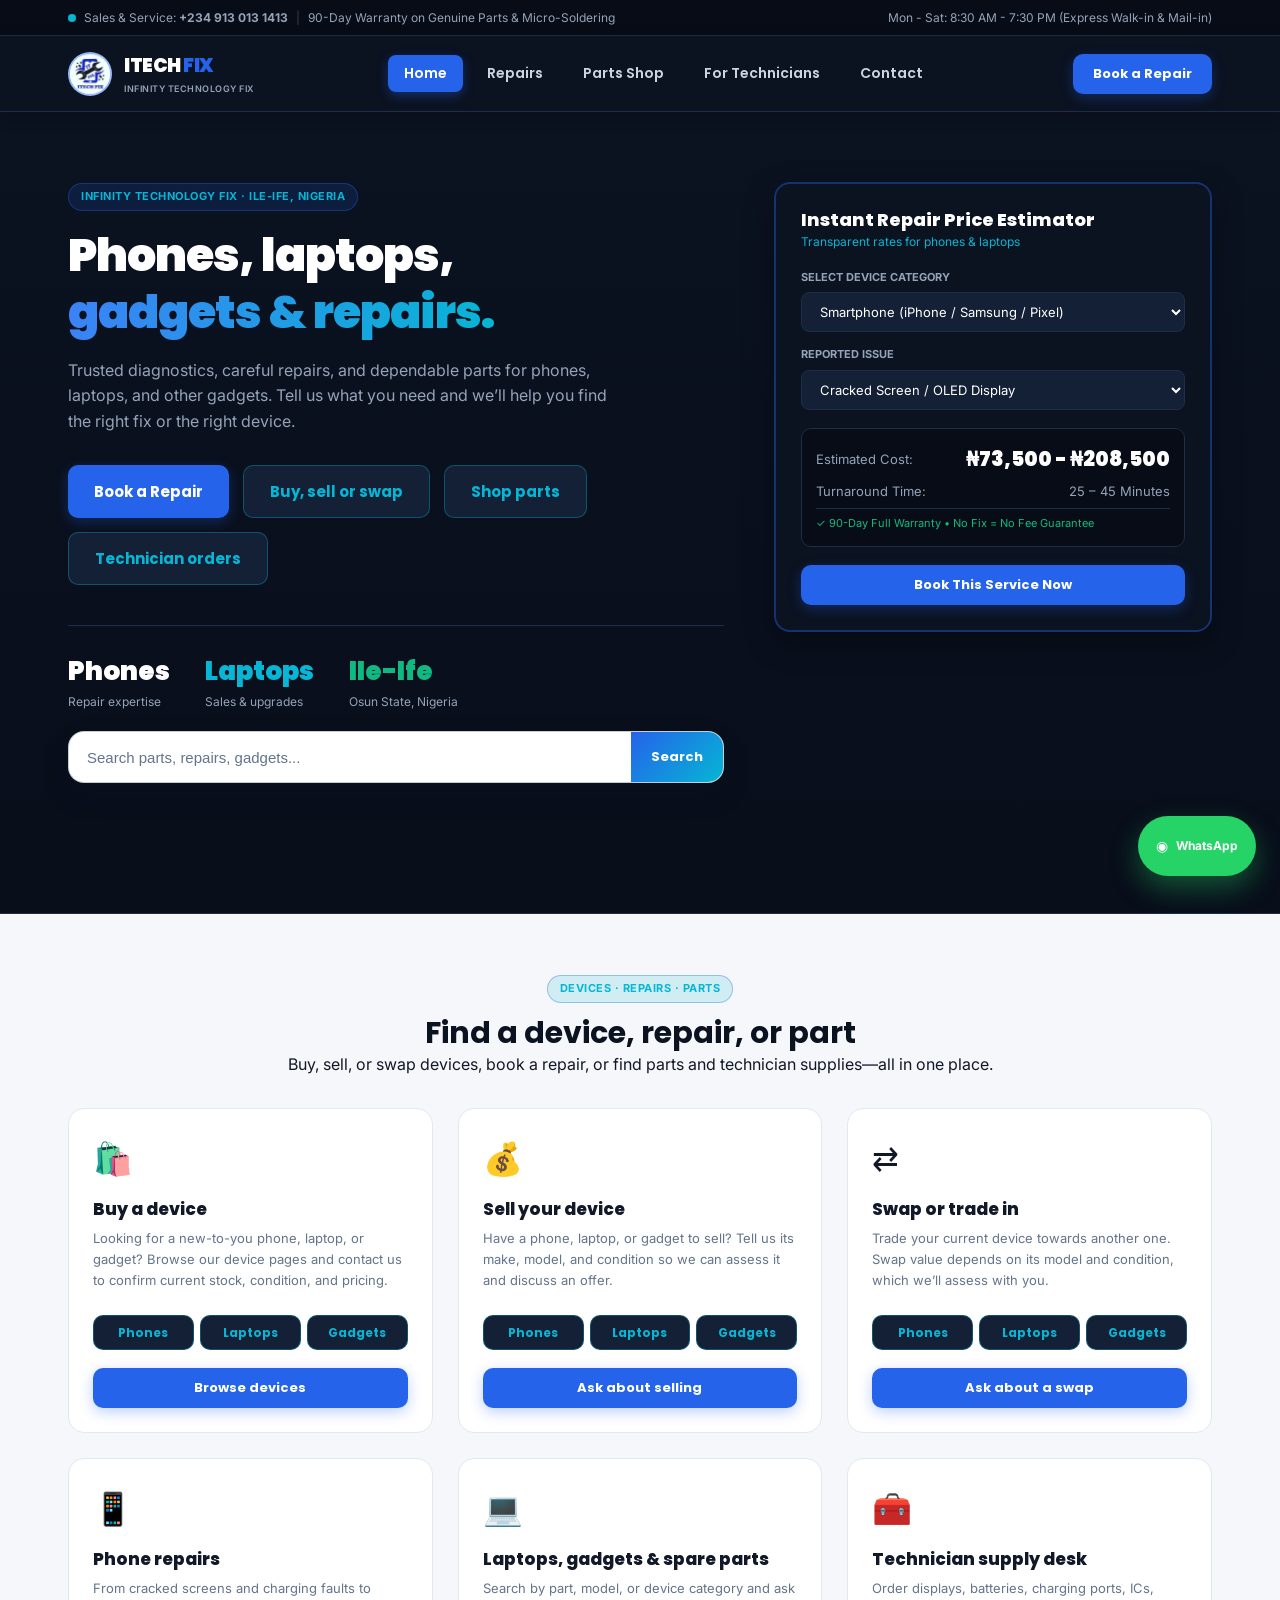
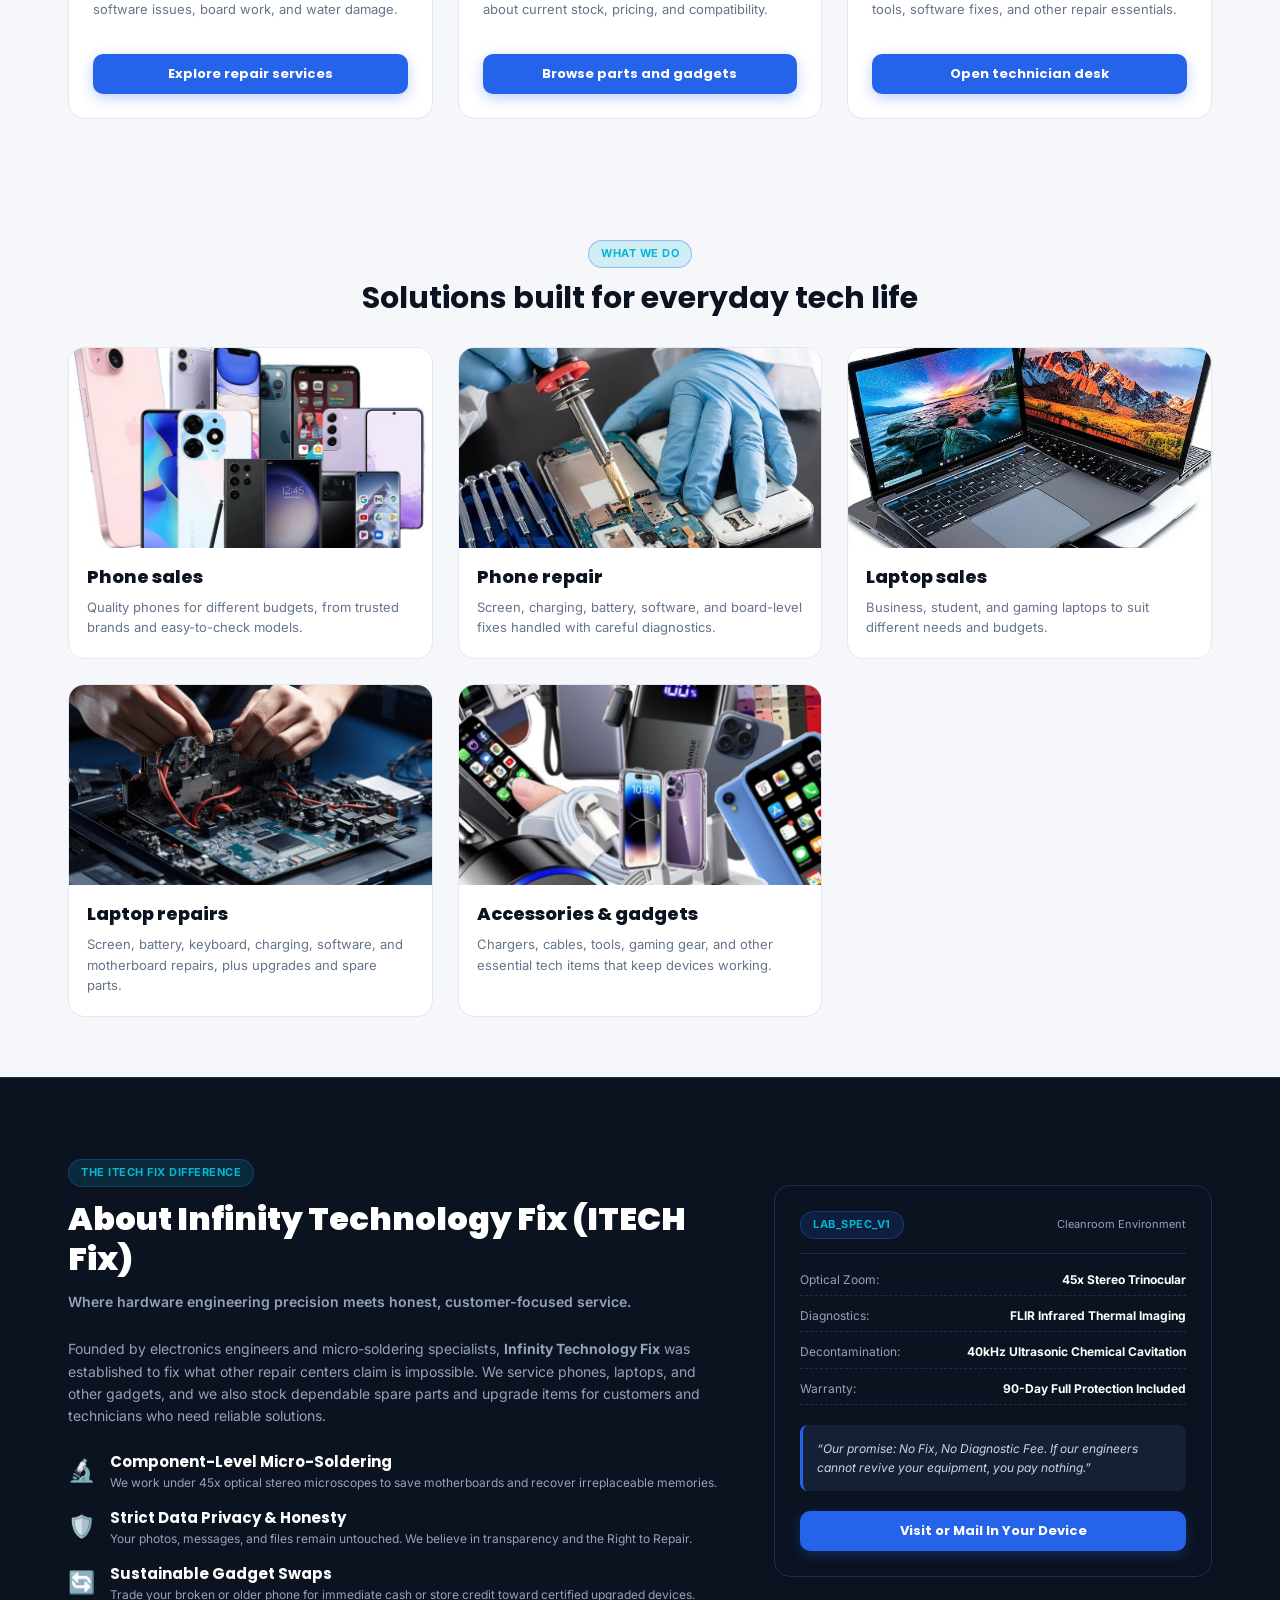
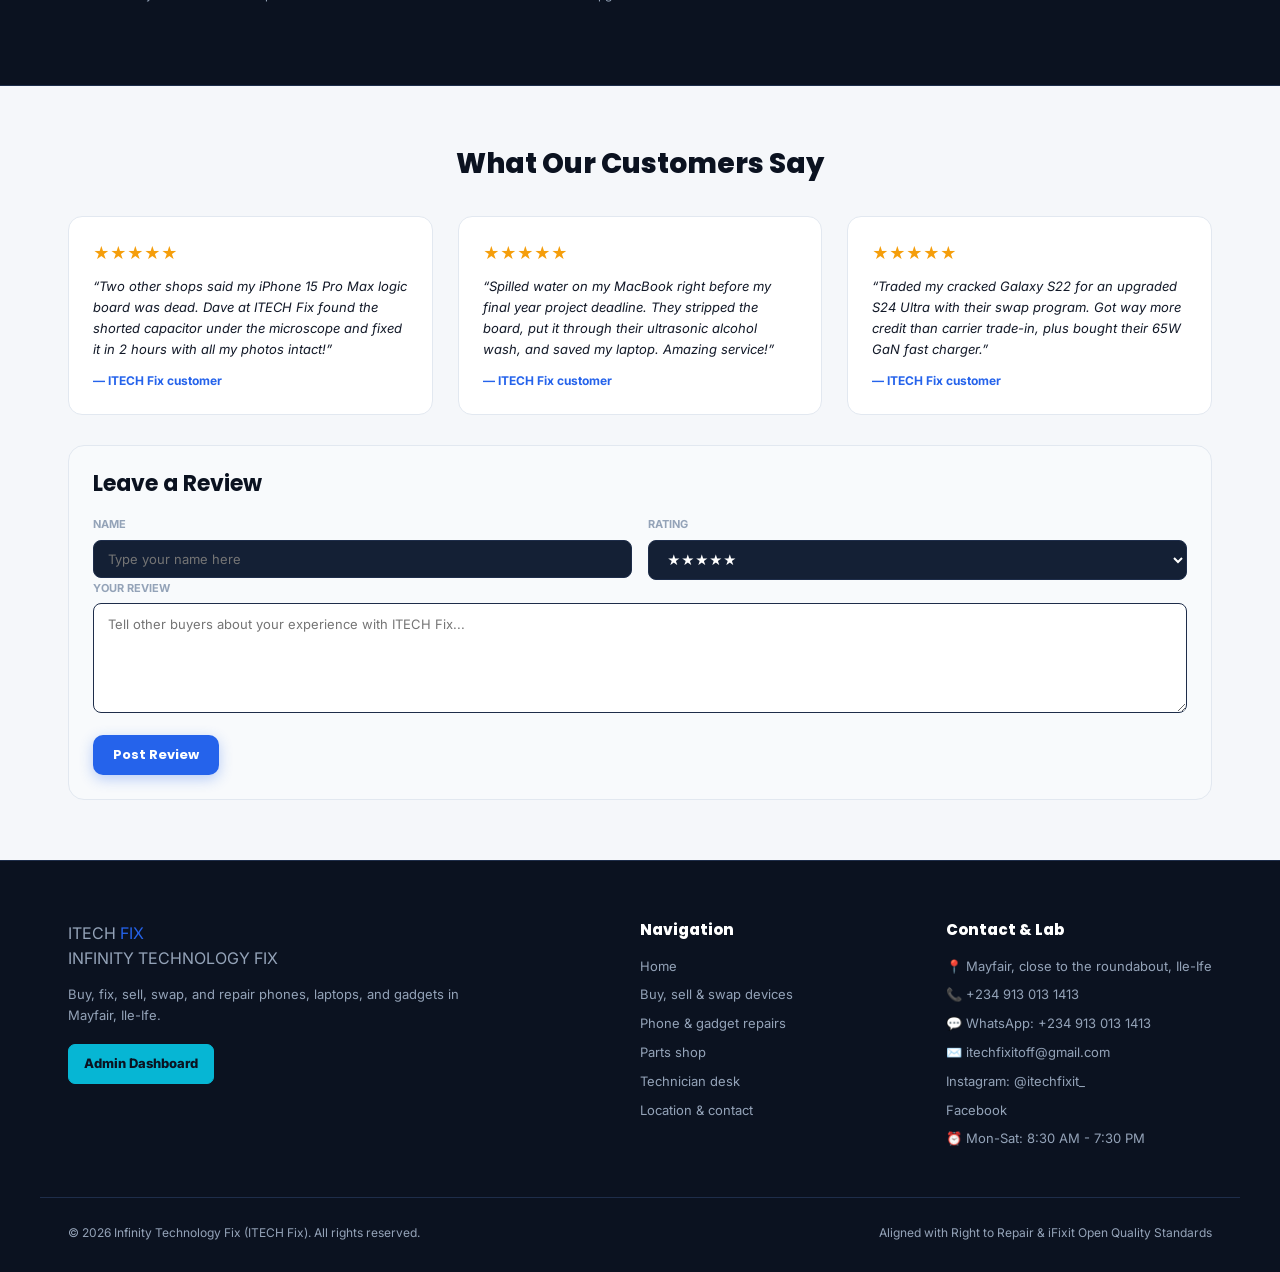
<file: index.html>
<!DOCTYPE html>
<html lang="en">
<head>
  <meta charset="UTF-8" />
  <meta name="viewport" content="width=device-width, initial-scale=1.0" />
  <title>ITECH Fix | Phones, Laptops & Gadgets in Ile-Ife</title>
  <link rel="icon" type="image/jpeg"
href="/ITECH%20FIX%20Logo.jpeg?v=2">

<link rel="shortcut icon"
href="/ITECH%20FIX%20Logo.jpeg?v=2">
  <meta name="description" content="Buy, fix, sell, swap, and repair phones, laptops, and gadgets at ITECH Fix in Mayfair, Ile-Ife. Contact us by WhatsApp or email." />
  
  <!-- Fonts: Poppins (Headings) & Inter (Body) -->
 
  <link rel="preconnect" href="https://fonts.googleapis.com">
  <link rel="preconnect" href="https://fonts.gstatic.com" crossorigin>
  <link href="https://fonts.googleapis.com/css2?family=Inter:wght@400;500;600;700&family=Poppins:wght@600;700;800;900&display=swap" rel="stylesheet">

  <link rel="stylesheet" href="style.css?v=20261020-mobile-swap" />
  <script>
  if (window.location.pathname === '/index.html') {
    window.location.replace('/');
  }
</script>
</head>
<body>
  <!-- Top Trust Bar -->
  <div class="top-bar">
    <div class="container top-bar-content">
      <div class="top-left">
        <span class="pulse-dot"></span>
        <span>Sales & Service: <strong>+234 913 013 1413</strong></span>
        <span class="divider">|</span>
        <span>90-Day Warranty on Genuine Parts & Micro-Soldering</span>
      </div>
      <div class="top-right">
        <span>Mon - Sat: 8:30 AM - 7:30 PM (Express Walk-in & Mail-in)</span>
      </div>
    </div>
  </div>

  <!-- Header / Navigation -->
  <header class="header">
    <div class="container header-content">
      <!-- Brand Logo -->
      <a href="#home" class="logo-link" onclick="showPage('home')">
        <div class="logo-emblem">
          <img src="ITECH FIX Logo.jpeg" alt="ITECH FIX logo" class="logo-image" />
        </div>
        <div class="logo-text">
          <div class="brand-title">ITECH <span class="highlight">FIX</span></div>
          <div class="brand-sub">INFINITY TECHNOLOGY FIX</div>
        </div>
      </a>

      <!-- Main navigation -->
      <button class="menu-toggle" id="menu-toggle" type="button" aria-label="Open navigation menu" aria-expanded="false" aria-controls="main-navigation" onclick="toggleMenu()">
        <span></span><span></span><span></span>
      </button>
      <nav class="nav" id="main-navigation" aria-label="Main navigation">
        <button class="nav-btn active" id="nav-home" onclick="showPage('home')">Home</button>
        <button class="nav-btn" id="nav-repairs" onclick="showPage('repairs')">Repairs</button>
        <button class="nav-btn" id="nav-parts" onclick="showPage('parts')">Parts Shop</button>
        <button class="nav-btn" id="nav-technicians" onclick="showPage('technicians')">For Technicians</button>
        <button class="nav-btn" id="nav-contact" onclick="showPage('contact')">Contact</button>
      </nav>

      <!-- Action Button -->
      <div class="header-actions">
        <button class="btn btn-primary" onclick="openModal('book-modal')">Book a Repair</button>
      </div>
    </div>
  </header>

  <main>
    <!-- ============================================================== -->
    <!-- 1. HOMEPAGE                                                    -->
    <!-- ============================================================== -->
    <section id="page-home" class="page-section active">
      <!-- Hero -->
      <div class="hero">
        <div class="container hero-grid">
          <div class="hero-left">
              <span class="badge">Infinity Technology Fix · Ile-Ife, Nigeria</span>
            <h1 class="hero-title">
              Phones, laptops, <br />
              <span class="gradient-text">gadgets & repairs.</span>
            </h1>
            <p class="hero-desc">
              Trusted diagnostics, careful repairs, and dependable parts for phones, laptops, and other gadgets. Tell us what you need and we’ll help you find the right fix or the right device.
            </p>
            <div class="hero-cta">
              <button class="btn btn-primary btn-lg" onclick="openModal('book-modal')">Book a Repair</button>
              <button class="btn btn-outline btn-lg" onclick="showPage('swap')">Buy, sell or swap</button>
              <button class="btn btn-outline btn-lg" onclick="showPage('parts')">Shop parts</button>
              <button class="btn btn-outline btn-lg" onclick="showPage('technicians')">Technician orders</button>
            </div>

            <div class="hero-stats">
              <div class="stat-item">
                <div class="stat-num">Phones</div>
                <div class="stat-label">Repair expertise</div>
              </div>
              <div class="stat-item">
                <div class="stat-num color-cyan">Laptops</div>
                <div class="stat-label">Sales & upgrades</div>
              </div>
              <div class="stat-item">
                <div class="stat-num color-green">Ile-Ife</div>
                <div class="stat-label">Osun State, Nigeria</div>
              </div>
            </div>
          </div>

          <!-- Quick Interactive Diagnostic Card -->
          <div class="hero-right">
            <div class="card card-dark quote-widget">
              <h3 class="widget-title">Instant Repair Price Estimator</h3>
              <p class="widget-sub">Transparent rates for phones & laptops</p>
              
              <div class="form-group">
                <label>Select Device Category</label>
                <select id="estimator-type" onchange="calculateEstimate()">
                  <option value="phone">Smartphone (iPhone / Samsung / Pixel)</option>
                  <option value="laptop">Laptop / MacBook (Apple / PC)</option>
                </select>
              </div>

              <div class="form-group">
                <label>Reported Issue</label>
                <select id="estimator-issue" onchange="calculateEstimate()">
                  <option value="screen">Cracked Screen / OLED Display</option>
                  <option value="battery">Battery Draining / Won't Hold Charge</option>
                  <option value="board">Dead Logic Board / Micro-soldering</option>
                  <option value="water">Liquid & Water Exposure</option>
                  <option value="software">Bootloop / Corrupt OS / Unlock</option>
                </select>
              </div>

              <div class="estimate-result">
                <div class="result-row">
                  <span>Estimated Cost:</span>
                  <strong class="result-price" id="estimate-price">₦73,500 - ₦208,500</strong>
                </div>
                <div class="result-row">
                  <span>Turnaround Time:</span>
                  <span id="estimate-time">25 – 45 Minutes</span>
                </div>
                <div class="result-note">✓ 90-Day Full Warranty • No Fix = No Fee Guarantee</div>
              </div>

              <button class="btn btn-primary btn-block" onclick="openModal('book-modal')">Book This Service Now</button>
            </div>
          </div>

          <!-- Search bar: positioned after the estimator on mobile -->
          <div class="page-search-widget">
            <div class="page-search-wrap">
              <input type="search" class="page-search-input" aria-label="Search products and services" placeholder="Search parts, repairs, gadgets...">
              <button type="button" class="page-search-button">Search</button>
            </div>
          </div>
        </div>
      </div>

      <section class="container section-spacing" aria-labelledby="home-trade-title">
        <div class="showcase-header">
          <span class="badge badge-accent">Devices · Repairs · Parts</span>
          <h2 id="home-trade-title">Find a device, repair, or part</h2>
          <p class="section-intro">Buy, sell, or swap devices, book a repair, or find parts and technician supplies—all in one place.</p>
        </div>
        <div class="grid grid-3 home-services-grid">
          <article class="service-card home-trade-card">
            <div>
              <span class="feature-icon" aria-hidden="true">🛍️</span>
              <h3>Buy a device</h3>
              <p>Looking for a new-to-you phone, laptop, or gadget? Browse our device pages and contact us to confirm current stock, condition, and pricing.</p>
              <div class="home-trade-links" aria-label="Browse devices">
                <a class="btn btn-outline btn-sm" href="#phones" onclick="showPage('phones')">Phones</a>
                <a class="btn btn-outline btn-sm" href="#laptops" onclick="showPage('laptops')">Laptops</a>
                <a class="btn btn-outline btn-sm" href="#gadgets" onclick="showPage('gadgets')">Gadgets</a>
              </div>
            </div>
            <button class="btn btn-primary btn-block" onclick="showPage('phones')">Browse devices</button>
          </article>

          <article class="service-card home-trade-card">
            <div>
              <span class="feature-icon" aria-hidden="true">💰</span>
              <h3>Sell your device</h3>
              <p>Have a phone, laptop, or gadget to sell? Tell us its make, model, and condition so we can assess it and discuss an offer.</p>
              <div class="home-trade-links" aria-label="Device categories">
                <a class="btn btn-outline btn-sm" href="#phones" onclick="showPage('phones')">Phones</a>
                <a class="btn btn-outline btn-sm" href="#laptops" onclick="showPage('laptops')">Laptops</a>
                <a class="btn btn-outline btn-sm" href="#gadgets" onclick="showPage('gadgets')">Gadgets</a>
              </div>
            </div>
            <button class="btn btn-primary btn-block" onclick="handlePurchase('I want to sell a phone, laptop, or gadget')">Ask about selling</button>
          </article>

          <article class="service-card home-trade-card">
            <div>
              <span class="feature-icon" aria-hidden="true">⇄</span>
              <h3>Swap or trade in</h3>
              <p>Trade your current device towards another one. Swap value depends on its model and condition, which we’ll assess with you.</p>
              <div class="home-trade-links" aria-label="Device categories">
                <a class="btn btn-outline btn-sm" href="#phones" onclick="showPage('phones')">Phones</a>
                <a class="btn btn-outline btn-sm" href="#laptops" onclick="showPage('laptops')">Laptops</a>
                <a class="btn btn-outline btn-sm" href="#gadgets" onclick="showPage('gadgets')">Gadgets</a>
              </div>
            </div>
            <button class="btn btn-primary btn-block" onclick="handlePurchase('I want to swap a phone, laptop, or gadget')">Ask about a swap</button>
          </article>
          <article class="service-card home-trade-card">
            <div>
              <span class="feature-icon" aria-hidden="true">📱</span>
              <h3>Phone repairs</h3>
              <p>From cracked screens and charging faults to software issues, board work, and water damage.</p>
            </div>
            <button class="btn btn-primary btn-block" onclick="showPage('repairs')">Explore repair services</button>
          </article>

          <article class="service-card home-trade-card">
            <div>
              <span class="feature-icon" aria-hidden="true">💻</span>
              <h3>Laptops, gadgets & spare parts</h3>
              <p>Search by part, model, or device category and ask about current stock, pricing, and compatibility.</p>
            </div>
            <button class="btn btn-primary btn-block" onclick="showPage('parts')">Browse parts and gadgets</button>
          </article>

          <article class="service-card home-trade-card">
            <div>
              <span class="feature-icon" aria-hidden="true">🧰</span>
              <h3>Technician supply desk</h3>
              <p>Order displays, batteries, charging ports, ICs, tools, software fixes, and other repair essentials.</p>
            </div>
            <button class="btn btn-primary btn-block" onclick="showPage('technicians')">Open technician desk</button>
          </article>
        </div>
      </section>

      <div class="container section-spacing">
        <div class="showcase-header">
          <span class="badge badge-accent">What we do</span>
          <h2>Solutions built for everyday tech life</h2>
        </div>
        <div class="grid grid-3" id="home-showcase-grid">
          <article class="showcase-card">
            <div class="showcase-image">
              <a href="#phones" aria-label="Browse phones for sale" onclick="showPage('phones')">
                <img src="Phones for Sell.jpg" alt="Phones for sale" />
              </a>
            </div>
            <h3>Phone sales</h3>
            <p>Quality phones for different budgets, from trusted brands and easy-to-check models.</p>
          </article>

          <article class="showcase-card">
            <div class="showcase-image">
              <a href="#repairs" aria-label="View phone repair services" onclick="showPage('repairs')">
                <img src="Phone Repair.jpg" alt="Phone repair" />
              </a>
            </div>
            <h3>Phone repair</h3>
            <p>Screen, charging, battery, software, and board-level fixes handled with careful diagnostics.</p>
          </article>

          <article class="showcase-card">
            <div class="showcase-image">
              <a href="#laptops" aria-label="Browse laptops for sale" onclick="showPage('laptops')">
                <img src="Laptop for sell.jpg" alt="Laptop sales" />
              </a>
            </div>
            <h3>Laptop sales</h3>
            <p>Business, student, and gaming laptops to suit different needs and budgets.</p>
          </article>

          <article class="showcase-card">
            <div class="showcase-image">
              <a href="#laptops" aria-label="View laptop repair services" onclick="showPageAndScroll('laptops', 'laptop-repair-options')">
                <img src="Laptop repair.jpg" alt="Laptop repair service" />
              </a>
            </div>
            <h3>Laptop repairs</h3>
            <p>Screen, battery, keyboard, charging, software, and motherboard repairs, plus upgrades and spare parts.</p>
          </article>

          <article class="showcase-card">
            <div class="showcase-image">
              <a href="#gadgets" aria-label="Browse accessories and gadgets" onclick="showPage('gadgets')">
                <img src="Assessories.jpg" alt="Accessories and gadgets" />
              </a>
            </div>
            <h3>Accessories & gadgets</h3>
            <p>Chargers, cables, tools, gaming gear, and other essential tech items that keep devices working.</p>
          </article>
        </div>
      </div>

      <!-- ============================================================== -->
      <!-- SECTION TOWARDS THE MIDDLE: ABOUT INFINITY TECHNOLOGY FIX     -->
      <!-- ============================================================== -->
      <section class="about-middle-section">
        <div class="container">
          <div class="about-grid">
            <div class="about-left">
              <span class="badge badge-accent">The ITECH Fix Difference</span>
              <h2>About Infinity Technology Fix (ITECH Fix)</h2>
              <p class="about-lead">
                Where hardware engineering precision meets honest, customer-focused service.
              </p>
              <p>
                Founded by electronics engineers and micro-soldering specialists, <strong>Infinity Technology Fix</strong> was established to fix what other repair centers claim is impossible. We service phones, laptops, and other gadgets, and we also stock dependable spare parts and upgrade items for customers and technicians who need reliable solutions.
              </p>
              <div class="about-features">
                <div class="about-feature-item">
                  <div class="feat-bullet">🔬</div>
                  <div>
                    <h4>Component-Level Micro-Soldering</h4>
                    <p>We work under 45x optical stereo microscopes to save motherboards and recover irreplaceable memories.</p>
                  </div>
                </div>
                <div class="about-feature-item">
                  <div class="feat-bullet">🛡️</div>
                  <div>
                    <h4>Strict Data Privacy & Honesty</h4>
                    <p>Your photos, messages, and files remain untouched. We believe in transparency and the Right to Repair.</p>
                  </div>
                </div>
                <div class="about-feature-item">
                  <div class="feat-bullet">🔄</div>
                  <div>
                    <h4>Sustainable Gadget Swaps</h4>
                    <p>Trade your broken or older phone for immediate cash or store credit toward certified upgraded devices.</p>
                  </div>
                </div>
              </div>
            </div>

            <div class="about-right">
              <div class="card card-dark lab-card">
                <div class="lab-card-header">
                  <span class="badge">LAB_SPEC_V1</span>
                  <span>Cleanroom Environment</span>
                </div>
                <div class="lab-specs">
                  <div class="spec-row">
                    <span>Optical Zoom:</span>
                    <strong>45x Stereo Trinocular</strong>
                  </div>
                  <div class="spec-row">
                    <span>Diagnostics:</span>
                    <strong>FLIR Infrared Thermal Imaging</strong>
                  </div>
                  <div class="spec-row">
                    <span>Decontamination:</span>
                    <strong>40kHz Ultrasonic Chemical Cavitation</strong>
                  </div>
                  <div class="spec-row">
                    <span>Warranty:</span>
                    <strong>90-Day Full Protection Included</strong>
                  </div>
                </div>
                <div class="lab-quote">
                  &ldquo;Our promise: No Fix, No Diagnostic Fee. If our engineers cannot revive your equipment, you pay nothing.&rdquo;
                </div>
                <button class="btn btn-primary btn-block" onclick="openModal('book-modal')">Visit or Mail In Your Device</button>
              </div>
            </div>
          </div>
        </div>
      </section>

      <!-- Customer Testimonials -->
      <div class="container section-spacing">
        <h2 class="section-title">What Our Customers Say</h2>
        <div id="customer-reviews-grid" class="grid grid-3">
          <div class="review-card">
            <div class="stars">★★★★★</div>
            <p>&ldquo;Two other shops said my iPhone 15 Pro Max logic board was dead. Dave at ITECH Fix found the shorted capacitor under the microscope and fixed it in 2 hours with all my photos intact!&rdquo;</p>
            <div class="reviewer">— ITECH Fix customer</div>
          </div>
          <div class="review-card">
            <div class="stars">★★★★★</div>
            <p>&ldquo;Spilled water on my MacBook right before my final year project deadline. They stripped the board, put it through their ultrasonic alcohol wash, and saved my laptop. Amazing service!&rdquo;</p>
            <div class="reviewer">— ITECH Fix customer</div>
          </div>
          <div class="review-card">
            <div class="stars">★★★★★</div>
            <p>&ldquo;Traded my cracked Galaxy S22 for an upgraded S24 Ultra with their swap program. Got way more credit than carrier trade-in, plus bought their 65W GaN fast charger.&rdquo;</p>
            <div class="reviewer">— ITECH Fix customer</div>
          </div>
        </div>

        <div class="review-post-box">
          <h3>Leave a Review</h3>
          <form id="review-form" onsubmit="submitReview(event)">
            <div class="review-form-grid">
              <div class="form-group review-input-group">
                <label>Name</label>
                <input type="text" id="review-name" placeholder="Type your name here" required />
              </div>
              <div class="form-group review-input-group">
                <label>Rating</label>
                <select id="review-rating" required>
                  <option value="5">★★★★★</option>
                  <option value="4">★★★★☆</option>
                  <option value="3">★★★☆☆</option>
                  <option value="2">★★☆☆☆</option>
                  <option value="1">★☆☆☆☆</option>
                </select>
              </div>
            </div>
            <div class="form-group">
              <label>Your Review</label>
              <textarea id="review-message" rows="4" placeholder="Tell other buyers about your experience with ITECH Fix..." required></textarea>
            </div>
            <button type="submit" class="btn btn-primary">Post Review</button>
          </form>
        </div>
      </div>
    </section>

    <!-- ============================================================== -->
    <!-- 2. PHONES PAGE                                                 -->
    <!-- ============================================================== -->
    <section id="page-phones" class="page-section">
      <div class="page-header">
        <div class="container">
          <span class="badge">Mobile Technology Center</span>
          <h1>Phones for Sale, Repairs & Spare Parts</h1>
          <p>Shop or service iPhone, Samsung Galaxy, Google Pixel, Xiaomi, OnePlus, Tecno and Infinix phones. Ask us about screens, batteries, charging parts and other replacements.</p>
        </div>
      </div>

      <div class="container section-spacing">
        <div class="phone-shop-section">
          <h2 class="section-title">Phones for Sale — Order from ITECH Fix</h2>
          <p class="section-intro">Choose a phone category below to enquire and place an order through WhatsApp. Ask us to confirm the model, storage, condition, current price and delivery or pickup options before payment.</p>
          <div class="grid grid-3">
            <div class="product-card">
              <div class="product-visual"><img src="Phones for Sell.jpg" alt="Phone for sale" /></div>
              <div class="product-tag">Apple</div>
              <h3>iPhone</h3>
              <p class="product-desc">Ask about available iPhone models, storage options and new or pre-owned condition.</p>
              <div class="product-foot">
                <span class="price">Ask for current price</span>
                <button class="btn btn-sm btn-primary" onclick="handlePurchase('iPhone — specify model, storage and condition')">Order via WhatsApp</button>
              </div>
            </div>
            <div class="product-card">
              <div class="product-visual"><img src="Phones for Sell.jpg" alt="Samsung phone for sale" /></div>
              <div class="product-tag">Samsung</div>
              <h3>Samsung Galaxy</h3>
              <p class="product-desc">Ask about available Galaxy S, A and other series models, storage and condition.</p>
              <div class="product-foot">
                <span class="price">Ask for current price</span>
                <button class="btn btn-sm btn-primary" onclick="handlePurchase('Samsung Galaxy phone — specify model, storage and condition')">Order via WhatsApp</button>
              </div>
            </div>
            <div class="product-card">
              <div class="product-visual"><img src="Phones for Sell.jpg" alt="Tecno phone for sale" /></div>
              <div class="product-tag">Tecno</div>
              <h3>Tecno Smartphones</h3>
              <p class="product-desc">Ask about available Tecno models, storage options and new or pre-owned condition.</p>
              <div class="product-foot">
                <span class="price">Ask for current price</span>
                <button class="btn btn-sm btn-primary" onclick="handlePurchase('Tecno smartphone — specify model, storage and condition')">Order via WhatsApp</button>
              </div>
            </div>
            <div class="product-card">
              <div class="product-visual"><img src="Phones for Sell.jpg" alt="Infinix phone for sale" /></div>
              <div class="product-tag">Infinix</div>
              <h3>Infinix Smartphones</h3>
              <p class="product-desc">Ask about available Infinix models, storage options and new or pre-owned condition.</p>
              <div class="product-foot">
                <span class="price">Ask for current price</span>
                <button class="btn btn-sm btn-primary" onclick="handlePurchase('Infinix smartphone — specify model, storage and condition')">Order via WhatsApp</button>
              </div>
            </div>
            <div class="product-card">
              <div class="product-visual"><img src="Phones for Sell.jpg" alt="Android phone for sale" /></div>
              <div class="product-tag">More Brands</div>
              <h3>Other Android Phones</h3>
              <p class="product-desc">Looking for Google Pixel, Xiaomi, OnePlus or another Android brand? Send us your request.</p>
              <div class="product-foot">
                <span class="price">Ask for current price</span>
                <button class="btn btn-sm btn-primary" onclick="handlePurchase('Android phone — specify brand, model, storage and condition')">Order via WhatsApp</button>
              </div>
            </div>
          </div>
        </div>

        <div class="filter-bar">
          <button class="filter-btn active" onclick="filterPhoneServices('all')">All Services</button>
          <button class="filter-btn" onclick="filterPhoneServices('hardware')">Hardware Repairs</button>
          <button class="filter-btn" onclick="filterPhoneServices('software')">Software & Bootloop</button>
        </div>

        <div class="cta-banner">
          <div>
            <h3>Need a Phone Spare Part?</h3>
            <p>Ask about screens, batteries, charging parts and other replacements for your phone model.</p>
          </div>
          <button class="btn btn-primary" onclick="handlePurchase('Phone spare parts — please specify your phone model and part')">Ask About Parts</button>
        </div>

        <div class="grid grid-3">
          <!-- Service Card 1 -->
          <div class="service-card phone-service" data-cat="hardware">
            <div class="service-head">
              <span class="service-icon">📱</span>
              <span class="service-price">From ₦73,500</span>
            </div>
            <h3>Precision Screen & OLED Replacement</h3>
            <p>OEM-grade vibrant OLED displays. Includes TrueTone transfer, 120Hz ProMotion calibration, and water-resistance gasket renewal.</p>
            <ul class="service-list">
              <li>✓ TrueTone & Auto-Brightness Restored</li>
              <li>✓ Original 120Hz refresh rate calibration</li>
              <li>✓ 30-45 Minutes Express Turnaround</li>
            </ul>
            <button class="btn btn-primary btn-block" onclick="bookSpecific('Smartphone', 'Screen & OLED Replacement')">Book Screen Fix</button>
          </div>

          <!-- Service Card 2 -->
          <div class="service-card phone-service" data-cat="hardware">
            <div class="service-head">
              <span class="service-icon">🔋</span>
              <span class="service-price">From ₦52,500</span>
            </div>
            <h3>Certified Battery Replacement & Calibration</h3>
            <p>Revive all-day battery life with brand-new, zero-cycle high-density cobalt cells with battery management BMS preservation.</p>
            <ul class="service-list">
              <li>✓ 100% Health reporting in iOS/Android</li>
              <li>✓ Texas Instruments safety microcontroller</li>
              <li>✓ 20-30 Minutes Fast Installation</li>
            </ul>
            <button class="btn btn-primary btn-block" onclick="bookSpecific('Smartphone', 'Battery Replacement')">Book Battery Fix</button>
          </div>

          <!-- Service Card 3 -->
          <div class="service-card phone-service" data-cat="hardware">
            <div class="service-head">
              <span class="service-icon">🔬</span>
              <span class="service-price">From ₦118,500</span>
            </div>
            <h3>Motherboard IC Micro-Soldering</h3>
            <p>Component-level repair under 45x magnification for dead logic boards, VDD shorts, Audio IC failure, and no-charge conditions.</p>
            <ul class="service-list">
              <li>✓ Infrared thermal camera fault pinpointing</li>
              <li>✓ 100% Data preservation priority</li>
              <li>✓ 180-Day Micro-soldering Guarantee</li>
            </ul>
            <button class="btn btn-primary btn-block" onclick="bookSpecific('Smartphone', 'Motherboard Micro-soldering')">Book Board Repair</button>
          </div>

          <!-- Service Card 4 -->
          <div class="service-card phone-service" data-cat="hardware">
            <div class="service-head">
              <span class="service-icon">⚡</span>
              <span class="service-price">From ₦45,000</span>
            </div>
            <h3>USB-C & Lightning Port Replacement</h3>
            <p>Fix loose charging cords, moisture alerts, slow charging, and microphone muffled voice calls with a clean flex assembly.</p>
            <ul class="service-list">
              <li>✓ Fast-charging PD protocol tested</li>
              <li>✓ Dual microphones & antenna checked</li>
              <li>✓ Same-day 45 min service</li>
            </ul>
            <button class="btn btn-primary btn-block" onclick="bookSpecific('Smartphone', 'Charging Port & Mic')">Book Port Repair</button>
          </div>

          <!-- Service Card 5 -->
          <div class="service-card phone-service" data-cat="software">
            <div class="service-head">
              <span class="service-icon">💻</span>
              <span class="service-price">From ₦43,500</span>
            </div>
            <h3>OS Firmware Flashing & Bootloop Fix</h3>
            <p>Revive phones stuck on Apple logo, boot loops, restart cycles, or Qualcomm 9008 EDL emergency mode using official signed firmware.</p>
            <ul class="service-list">
              <li>✓ Partition table repair without data loss</li>
              <li>✓ Official manufacturer signed updates</li>
              <li>✓ Fast 30-60 minute turnaround</li>
            </ul>
            <button class="btn btn-primary btn-block" onclick="bookSpecific('Smartphone', 'Firmware Flashing & Bootloop')">Book Software Fix</button>
          </div>

          <!-- Service Card 6 -->
          <div class="service-card phone-service" data-cat="software">
            <div class="service-head">
              <span class="service-icon">🛡️</span>
              <span class="service-price">From ₦52,500</span>
            </div>
            <h3>FRP & Account Diagnostic Assistance</h3>
            <p>Assistance recovering devices locked out due to forgotten credentials, family hand-me-downs, or recovery mode issues.</p>
            <ul class="service-list">
              <li>✓ Strict ownership verification standard</li>
              <li>✓ Google Play & Knox security integrity</li>
              <li>✓ Lifetime service guarantee</li>
            </ul>
            <button class="btn btn-primary btn-block" onclick="bookSpecific('Smartphone', 'FRP & Account Recovery')">Request Assistance</button>
          </div>
        </div>

        <!-- Phone Swap Callout -->
        <div class="cta-banner">
          <div>
            <h3>Want to Swap Your Broken Phone for an Upgrade?</h3>
            <p>We accept phones in any condition (cracked, locked, or dead) with an instant 15% trade-in bonus.</p>
          </div>
          <button class="btn btn-primary" onclick="openModal('swap-modal')">Calculate Swap Value</button>
        </div>
      </div>
    </section>

    <!-- ============================================================== -->
    <!-- 3. LAPTOPS PAGE                                                -->
    <!-- ============================================================== -->
    <section id="page-laptops" class="page-section">
      <div class="page-header">
        <div class="container">
          <span class="badge">MacBook & PC Engineering Lab</span>
          <h1>Laptops for Sale, Repairs & Spare Parts</h1>
          <p>Shop or service MacBook, Dell, Lenovo, HP, Asus and other laptops. Ask about replacement screens, batteries, keyboards, chargers, upgrades and other parts.</p>
        </div>
      </div>

      <div class="container section-spacing">
        <h2 class="section-title">Laptops for Sale — Order from ITECH Fix</h2>
        <p class="section-intro">Choose a category to enquire and place an order through WhatsApp. Tell us your preferred brand, model, specifications and condition; we’ll confirm availability, price and delivery or pickup options.</p>
        <div class="grid grid-3">
          <div class="product-card">
            <div class="product-visual"><img src="Laptop for sell.jpg" alt="MacBook and laptop for sale" /></div>
            <div class="product-tag">Apple</div>
            <h3>MacBook</h3>
            <p class="product-desc">Ask about available MacBook Air and MacBook Pro models and configurations.</p>
            <div class="product-foot">
              <span class="price">Ask for current price</span>
              <button class="btn btn-sm btn-primary" onclick="handlePurchase('MacBook — specify Air or Pro, model, specifications and condition')">Order via WhatsApp</button>
            </div>
          </div>
          <div class="product-card">
            <div class="product-visual"><img src="Dell Laptop for sell 2.jpg" alt="Dell laptop for sale" /></div>
            <div class="product-tag">Windows</div>
            <h3>Dell, HP & Lenovo Laptops</h3>
            <p class="product-desc">Ask about available business, student and everyday laptop models.</p>
            <div class="product-foot">
              <span class="price">Ask for current price</span>
              <button class="btn btn-sm btn-primary" onclick="handlePurchase('Windows laptop — specify brand, model and preferred specifications')">Order via WhatsApp</button>
            </div>
          </div>
          <div class="product-card">
            <div class="product-visual"><img src="Laptop for sell.jpg" alt="Gaming laptop for sale" /></div>
            <div class="product-tag">Gaming</div>
            <h3>Gaming Laptops</h3>
            <p class="product-desc">Ask about gaming laptop availability and configurations that match your needs.</p>
            <div class="product-foot">
              <span class="price">Ask for current price</span>
              <button class="btn btn-sm btn-primary" onclick="handlePurchase('Gaming laptop — specify preferred brand and specifications')">Order via WhatsApp</button>
            </div>
          </div>
        </div>

        <div class="cta-banner">
          <div>
            <h3>Looking for a Laptop Spare Part or Upgrade?</h3>
            <p>Ask about screens, batteries, keyboards, chargers, SSDs, memory and other parts for your laptop model.</p>
          </div>
          <button class="btn btn-primary" onclick="handlePurchase('Laptop spare part or upgrade — please specify brand, model and part')">Ask About Parts</button>
        </div>
        <div class="grid grid-3" id="laptop-repair-options">
          <!-- Laptop Service 1 -->
          <div class="service-card">
            <div class="service-visual"><img src="Laptop repair.jpg" alt="Laptop screen repair" /></div>
            <div class="service-head">
              <span class="service-icon">🖥️</span>
              <span class="service-price">From ₦133,500</span>
            </div>
            <h3>Retina & 4K Laptop Screen Replacement</h3>
            <p>Direct replacement for shattered laptop screens, distorted lines, backlight bleed, and flexgate cable failures.</p>
            <ul class="service-list">
              <li>✓ Factory calibrated IPS / OLED panels</li>
              <li>✓ TrueTone & color profiles preserved</li>
              <li>✓ Bezel & hinge tension adjustment</li>
            </ul>
            <button class="btn btn-primary btn-block" onclick="bookSpecific('Laptop', 'Screen Replacement')">Book Screen Repair</button>
          </div>

          <!-- Laptop Service 2 -->
          <div class="service-card">
            <div class="service-visual service-visual-pair">
              <img src="Motherboard Cleaning.jpg" alt="Cleaned computer motherboard" />
              <img src="download (99).jpg" alt="Motherboard being cleaned" />
            </div>
            <div class="service-head">
              <span class="service-icon">🔬</span>
              <span class="service-price">From ₦148,500</span>
            </div>
            <h3>MacBook & PC Motherboard Logic Board Repair</h3>
            <p>Micro-soldering repair for no power, 5V stuck on USB-C, shorted capacitors, liquid spills, and CD3217 controller failures.</p>
            <ul class="service-list">
              <li>✓ Saves up to 70% vs Apple board replacement</li>
              <li>✓ Keeps 100% of your internal SSD data</li>
              <li>✓ 180-Day Warranty on board repairs</li>
            </ul>
            <button class="btn btn-primary btn-block" onclick="bookSpecific('Laptop', 'Logic Board Micro-Soldering')">Book Board Repair</button>
          </div>

          <!-- Laptop Service 3 -->
          <div class="service-card">
            <div class="service-visual"><img src="Battery Replacement.jpg" alt="Laptop battery replacement" /></div>
            <div class="service-head">
              <span class="service-icon">🔋</span>
              <span class="service-price">From ₦88,500</span>
            </div>
            <h3>Internal Battery Replacement & Calibration</h3>
            <p>Safe replacement of swollen or service-recommended batteries. Prevents chassis bending and trackpad jamming.</p>
            <ul class="service-list">
              <li>✓ Grade-A tier cells with genuine BMS chip</li>
              <li>✓ Safe chemical adhesive dissolution</li>
              <li>✓ Trackpad clearance calibrated</li>
            </ul>
            <button class="btn btn-primary btn-block" onclick="bookSpecific('Laptop', 'Battery Replacement')">Book Battery Repair</button>
          </div>

          <!-- Laptop Service 4 -->
          <div class="service-card">
            <div class="service-visual"><img src="Dirty_Dusty & Cleaned Laptop Fan.jpg" alt="Dusty laptop fan for cleaning and servicing" /></div>
            <div class="service-head">
              <span class="service-icon">❄️</span>
              <span class="service-price">From ₦58,500</span>
            </div>
            <h3>Honeywell PTM7950 Thermal Repaste & Fan Clean</h3>
            <p>Eliminate thermal throttling, lower CPU/GPU temps by 15-25°C, and quiet down screaming fans with phase-change pads.</p>
            <ul class="service-list">
              <li>✓ Drops temperatures by 15°C to 25°C</li>
              <li>✓ Ultrasonic decontamination of fan turbines</li>
              <li>✓ Before & after benchmark logs</li>
            </ul>
            <button class="btn btn-primary btn-block" onclick="bookSpecific('Laptop', 'Thermal Repaste & Cleaning')">Book Thermal Service</button>
          </div>

          <!-- Laptop Service 5 -->
          <div class="service-card">
            <div class="service-visual"><img src="The missing drive.jpg" alt="Laptop drive and internal components" /></div>
            <div class="service-head">
              <span class="service-icon">🚀</span>
              <span class="service-price">From ₦82,500</span>
            </div>
            <h3>High-Speed Gen4 NVMe SSD & RAM Upgrade</h3>
            <p>Multiply system responsiveness and storage with ultra-fast NVMe drives and memory kit upgrades with 1:1 bitstream cloning.</p>
            <ul class="service-list">
              <li>✓ Speeds up to 7,400MB/s Gen4 NVMe</li>
              <li>✓ Exact 1:1 drive cloning (Zero data loss)</li>
              <li>✓ 3-Year Manufacturer Drive Warranty</li>
            </ul>
            <button class="btn btn-primary btn-block" onclick="bookSpecific('Laptop', 'SSD & RAM Upgrade')">Book Speed Upgrade</button>
          </div>

          <!-- Laptop Service 6 -->
          <div class="service-card">
            <div class="service-head">
              <span class="service-icon">⌨️</span>
              <span class="service-price">From ₦73,500</span>
            </div>
            <h3>Keyboard, Backlight & Haptic Trackpad Repair</h3>
            <p>Fix sticky, non-responsive keys, damaged backlights, and erratic trackpad clicks caused by spills or dust.</p>
            <ul class="service-list">
              <li>✓ Tactile keystrokes restored</li>
              <li>✓ Even LED backlight distribution</li>
              <li>✓ Full debris deoxidation</li>
            </ul>
            <button class="btn btn-primary btn-block" onclick="bookSpecific('Laptop', 'Keyboard & Trackpad')">Book Keyboard Fix</button>
          </div>
        </div>
      </div>
    </section>

    <!-- ============================================================== -->
    <!-- 4. GADGETS & ACCESSORIES PAGE                                  -->
    <!-- ============================================================== -->
    <section id="page-gadgets" class="page-section">
      <div class="page-header">
        <div class="container">
          <span class="badge">Store & Servicing</span>
          <h1>Gadgets, Gaming Gear & Accessories</h1>
          <p>Explore chargers, cables, audio accessories, gaming gear such as PS5 consoles and controllers, and other gadgets. Contact us to confirm availability and prices.</p>
        </div>
      </div>

      <div class="container section-spacing">
        <h2 class="section-title">Shop Gadgets & Accessories</h2>
        <p class="section-intro">Choose a product below and select Order via WhatsApp to enquire. We’ll confirm stock, final price and delivery or pickup details.</p>
        <div class="filter-bar">
          <button class="filter-btn active" onclick="filterGadgetProducts('all')">All Gear</button>
          <button class="filter-btn" onclick="filterGadgetProducts('parts')">Spare Parts</button>
          <button class="filter-btn" onclick="filterGadgetProducts('gaming')">Gaming</button>
          <button class="filter-btn" onclick="filterGadgetProducts('chargers')">Fast Chargers & Cables</button>
          <button class="filter-btn" onclick="filterGadgetProducts('tools')">Repair Toolkits</button>
          <button class="filter-btn" onclick="filterGadgetProducts('service')">Gadget Servicing</button>
        </div>

        <div class="grid grid-3">
          <div class="product-card gadget-item" data-cat="gaming">
            <div class="product-visual"><img src="Assessories.jpg" alt="Gaming accessories" /></div>
            <div class="product-tag">Gaming</div>
            <h3>PS5 Consoles & Accessories</h3>
            <p class="product-desc">Ask about PlayStation 5 consoles, controllers, headsets and other gaming accessories.</p>
            <div class="product-foot">
              <span class="price">Ask for availability</span>
              <button class="btn btn-sm btn-primary" onclick="handlePurchase('PS5 consoles and gaming accessories')">Order via WhatsApp</button>
            </div>
          </div>

          <div class="product-card gadget-item" data-cat="gaming">
            <div class="product-visual"><img src="Assessories.jpg" alt="Gaming controller and headset" /></div>
            <div class="product-tag">Gaming Accessories</div>
            <h3>Controllers, Headsets & More</h3>
            <p class="product-desc">Message us about gaming controllers, headsets and compatible accessories for your setup.</p>
            <div class="product-foot">
              <span class="price">Ask for availability</span>
              <button class="btn btn-sm btn-primary" onclick="handlePurchase('Gaming controllers, headsets and accessories')">Order via WhatsApp</button>
            </div>
          </div>

          <!-- Product 1 -->
          <div class="product-card gadget-item" data-cat="parts">
            <div class="product-visual"><img src="Assessories.jpg" alt="Phone display part" /></div>
            <div class="product-tag">OEM Display</div>
            <h3>iPhone 15 Pro OLED Assembly</h3>
            <p class="product-desc">Authentic Super Retina XDR OLED with ProMotion 120Hz support and pre-installed copper shielding.</p>
            <div class="product-foot">
              <span class="price">₦209,985</span>
              <button class="btn btn-sm btn-primary" onclick="handlePurchase('iPhone 15 Pro OLED Assembly')">Order via WhatsApp</button>
            </div>
          </div>

          <!-- Product 2 -->
          <div class="product-card gadget-item" data-cat="parts">
            <div class="product-visual"><img src="Assessories.jpg" alt="Smartphone display part" /></div>
            <div class="product-tag">OEM Display</div>
            <h3>Galaxy S24 Ultra AMOLED + Titanium Frame</h3>
            <p class="product-desc">Original Corning Gorilla Armor anti-reflective 120Hz display pre-seated in factory frame.</p>
            <div class="product-foot">
              <span class="price">₦284,985</span>
              <button class="btn btn-sm btn-primary" onclick="handlePurchase('Galaxy S24 Ultra AMOLED + Titanium Frame')">Order via WhatsApp</button>
            </div>
          </div>

          <!-- Product 3 -->
          <div class="product-card gadget-item" data-cat="chargers">
            <div class="product-visual"><img src="Assessories.jpg" alt="Fast charger accessories" /></div>
            <div class="product-tag">GaN Fast Power</div>
            <h3>ITECH GaN 100W Dual USB-C + USB-A Charger</h3>
            <p class="product-desc">Charges MacBook Pro and fast-charges phones simultaneously with Gallium Nitride III efficiency.</p>
            <div class="product-foot">
              <span class="price">₦67,485</span>
              <button class="btn btn-sm btn-primary" onclick="handlePurchase('ITECH GaN 100W Dual USB-C + USB-A Charger')">Order via WhatsApp</button>
            </div>
          </div>

          <!-- Product 4 -->
          <div class="product-card gadget-item" data-cat="chargers">
            <div class="product-visual"><img src="Assessories.jpg" alt="USB-C cable accessories" /></div>
            <div class="product-tag">Indestructible</div>
            <h3>Rugged Kevlar 240W USB-C 2M Cable</h3>
            <p class="product-desc">Certified 240W E-Marker smart chip. Tested for 40,000+ bends with DuPont Kevlar reinforcement.</p>
            <div class="product-foot">
              <span class="price">₦28,485</span>
              <button class="btn btn-sm btn-primary" onclick="handlePurchase('Rugged Kevlar 240W USB-C 2M Cable')">Order via WhatsApp</button>
            </div>
          </div>

          <!-- Product 5 -->
          <div class="product-card gadget-item" data-cat="tools">
            <div class="product-visual"><img src="Assessories.jpg" alt="Repair toolkit" /></div>
            <div class="product-tag">iFixit Grade</div>
            <h3>Master 64-in-1 Precision Screwdriver Set</h3>
            <p class="product-desc">CNC S2 hardened steel bits for iPhone Pentalobe, MacBook Torx, Nintendo tri-wing, and eyeglasses.</p>
            <div class="product-foot">
              <span class="price">₦52,485</span>
              <button class="btn btn-sm btn-primary" onclick="handlePurchase('Master 64-in-1 Precision Screwdriver Set')">Order via WhatsApp</button>
            </div>
          </div>

          <!-- Product 6 -->
          <div class="product-card gadget-item" data-cat="service">
            <div class="product-visual"><img src="Assessories.jpg" alt="Gadget service" /></div>
            <div class="product-tag">Gadget Servicing</div>
            <h3>AirPods Pro Battery Renewal Service (Pair)</h3>
            <p class="product-desc">Don't discard ₦373,500 earbuds! We micro-solder fresh button cells inside both pods with acoustic seal.</p>
            <div class="product-foot">
              <span class="price">₦67,500</span>
              <button class="btn btn-sm btn-primary" onclick="bookSpecific('AirPods Pro', 'Earbud Battery Renewal')">Book Service</button>
            </div>
          </div>
        </div>

        <!-- Need Installation Help -->
        <div class="cta-banner">
          <div>
            <h3>Need Us to Install the Spare Part for You?</h3>
            <p>Order any part and have our certified engineers professionally assemble it with a 90-day guarantee.</p>
          </div>
          <button class="btn btn-primary" onclick="openModal('book-modal')">Schedule Installation</button>
        </div>
      </div>
    </section>

    <section id="page-swap" class="page-section">
      <div class="page-header">
        <div class="container">
          <span class="badge">Buy · Fix · Sell · Swap</span>
          <h1>Trade in your phone, laptop, or gadget.</h1>
          <p>We buy and swap phones, laptops, and gadgets in working, damaged, or scrap condition. Tell us what you have and what you’re looking for; we’ll inspect it and discuss the available options.</p>
          <button class="btn btn-primary" onclick="handlePurchase('I want to buy, sell, or swap a phone, laptop, or gadget')">Ask about a swap</button>
        </div>
      </div>
      <div class="container section-spacing">
        <div class="grid grid-3">
          <article class="service-card">
            <span class="feature-icon" aria-hidden="true">⇄</span>
            <h2>Swap or trade in</h2>
            <p>Trade a phone, laptop, or gadget towards another device. Swap value depends on condition, model, and inspection.</p>
            <button class="btn btn-primary btn-block" onclick="handlePurchase('I want to swap a device')">Discuss a device swap</button>
          </article>
          <article class="service-card">
            <span class="feature-icon" aria-hidden="true">♲</span>
            <h2>Sell your device</h2>
            <p>We consider new, used, faulty, and scrap phones, laptops, and gadgets. Share the model and condition for an assessment.</p>
            <button class="btn btn-primary btn-block" onclick="handlePurchase('I want to sell a phone, laptop, or gadget')">Get a selling assessment</button>
          </article>
          <article class="service-card">
            <span class="feature-icon" aria-hidden="true">✓</span>
            <h2>Buy a device</h2>
            <p>Ask about available phones, laptops, and gadgets. We’ll confirm current stock, condition, and price before you visit.</p>
            <button class="btn btn-primary btn-block" onclick="showPage('phones')">Browse phones</button>
          </article>
        </div>
        <div class="cta-banner">
          <div>
            <h2>Have a device to trade?</h2>
            <p>Message us with the make, model, a short description of its condition, and the device you want.</p>
          </div>
          <button class="btn btn-primary" onclick="handlePurchase('I have a phone, laptop, or gadget to sell or swap')">Start a trade-in enquiry</button>
        </div>
      </div>
    </section>

    <section id="page-repairs" class="page-section">
      <div class="page-header">
        <div class="container">
          <span class="badge">Phone Repair Services</span>
          <h1>Careful diagnosis. The right repair.</h1>
          <p>From common replacements to board-level faults, tell us your phone model and symptoms. We’ll confirm the diagnosis, price, and turnaround before work begins.</p>
          <button class="btn btn-primary" onclick="openModal('book-modal')">Book a repair</button>
        </div>
      </div>
      <div class="container section-spacing">
        <div class="grid grid-3 repair-service-grid">
          <article class="service-card"><div class="service-visual"><img src="Phone Repair.jpg" alt="Phone screen repair" /></div><div class="service-head"><span class="service-icon">▣</span><span class="service-price">Quote by model</span></div><h3>Screen replacement</h3><p>Cracked glass, display lines, touch faults, and damaged OLED or LCD assemblies.</p><button class="btn btn-primary btn-block" onclick="bookSpecific('Smartphone', 'Screen replacement')">Book screen repair</button><button class="btn btn-outline btn-block" onclick="handlePurchase('Screen replacement service')">WhatsApp about this service</button></article>
          <article class="service-card"><div class="service-head"><span class="service-icon">ϟ</span><span class="service-price">Quote by model</span></div><h3>Charging-port repair</h3><p>Loose connectors, intermittent charging, port damage, and related flex faults.</p><button class="btn btn-primary btn-block" onclick="bookSpecific('Smartphone', 'Charging-port repair')">Book port repair</button><button class="btn btn-outline btn-block" onclick="handlePurchase('Charging-port repair service')">WhatsApp about this service</button></article>
          <article class="service-card"><div class="service-head"><span class="service-icon">⌘</span><span class="service-price">Quote by issue</span></div><h3>Software & OS repair</h3><p>System errors, update failures, boot loops, setup support, and software restoration.</p><button class="btn btn-primary btn-block" onclick="bookSpecific('Smartphone', 'Software / OS repair')">Request software help</button><button class="btn btn-outline btn-block" onclick="handlePurchase('Software / OS repair service')">WhatsApp about this service</button></article>
          <article class="service-card"><div class="service-head"><span class="service-icon">⌬</span><span class="service-price">After diagnosis</span></div><h3>IC & motherboard repair</h3><p>Board diagnostics and component-level repair for no-power, no-charge, and related faults.</p><button class="btn btn-primary btn-block" onclick="bookSpecific('Smartphone', 'IC / motherboard repair')">Book board diagnosis</button><button class="btn btn-outline btn-block" onclick="handlePurchase('IC / motherboard repair service')">WhatsApp about this service</button></article>
          <article class="service-card"><div class="service-head"><span class="service-icon">◉</span><span class="service-price">Quote by model</span></div><h3>Network & unlock services</h3><p>Network troubleshooting and eligible device unlock support, subject to ownership checks.</p><button class="btn btn-primary btn-block" onclick="bookSpecific('Smartphone', 'Network / unlock service')">Ask about network help</button><button class="btn btn-outline btn-block" onclick="handlePurchase('Network / unlock service')">WhatsApp about this service</button></article>
          <article class="service-card"><div class="service-head"><span class="service-icon">⌁</span><span class="service-price">After inspection</span></div><h3>Water-damage repair</h3><p>Prompt inspection, safe cleaning, and board-level assessment after liquid exposure.</p><button class="btn btn-primary btn-block" onclick="bookSpecific('Smartphone', 'Water-damage repair')">Book water-damage check</button><button class="btn btn-outline btn-block" onclick="handlePurchase('Water-damage repair service')">WhatsApp about this service</button></article>
          <article class="service-card"><div class="service-head"><span class="service-icon">▰</span><span class="service-price">Quote by model</span></div><h3>Battery replacement</h3><p>Battery diagnostics and replacement for poor health, swelling, or short runtime.</p><button class="btn btn-primary btn-block" onclick="bookSpecific('Smartphone', 'Battery replacement')">Book battery repair</button><button class="btn btn-outline btn-block" onclick="handlePurchase('Battery replacement service')">WhatsApp about this service</button></article>
          <article class="service-card"><div class="service-head"><span class="service-icon">✳</span><span class="service-price">Tell us the fault</span></div><h3>Specialized repairs</h3><p>Camera, speaker, microphone, flex cable, buttons, and other device-specific faults.</p><button class="btn btn-primary btn-block" onclick="bookSpecific('Smartphone', 'Other specialized repair')">Describe your issue</button><button class="btn btn-outline btn-block" onclick="handlePurchase('Other specialized phone repair')">WhatsApp about this service</button></article>
        </div>
        <div class="cta-banner"><div><h3>Not sure what’s wrong?</h3><p>Send the model and symptoms on WhatsApp and we’ll help you choose the next step.</p></div><a class="btn btn-primary" href="https://wa.me/2349130131413?text=Hello%20ITECH%20Fix%2C%20I%20need%20help%20diagnosing%20my%20phone." target="_blank" rel="noopener">Chat with a technician</a></div>
      </div>
    </section>

    <section id="page-parts" class="page-section">
      <div class="page-header">
        <div class="container">
          <span class="badge">Phone Parts & Accessories</span>
          <h1>Find the part for your repair.</h1>
          <p>Search by part name or phone model. Listed prices and stock are guides; confirm exact compatibility and availability before payment.</p>
        </div>
      </div>
      <div class="container section-spacing parts-layout">
        <div class="parts-main">
          <div class="shop-toolbar">
            <label class="shop-search"><span>Search parts</span><input id="product-search" type="search" placeholder="e.g. A15 screen, iPhone 11 battery" oninput="renderProducts()" /></label>
            <label class="shop-select"><span>Phone model</span><select id="model-filter" onchange="renderProducts()"><option value="all">All models</option><option>Samsung A15</option><option>iPhone 11</option><option>Redmi Note 12</option><option>Universal</option></select></label>
            <label class="shop-select"><span>Category</span><select id="category-filter" onchange="renderProducts()"><option value="all">All categories</option><option value="Displays">Displays / screens</option><option value="Batteries">Batteries</option><option value="Charging ports">Charging ports</option><option value="Cameras">Cameras</option><option value="Flex cables">Flex cables</option><option value="Motherboards & ICs">Motherboards & ICs</option><option value="Audio">Speakers / microphones</option><option value="Tools">Tools</option><option value="Accessories">Accessories</option></select></label>
          </div>
          <div class="shop-result-line"><span id="product-count" aria-live="polite"></span><span>Prices in Nigerian naira</span></div>
          <div id="product-grid" class="grid grid-3 shop-grid"></div>
        </div>
        <aside class="cart-panel" aria-label="Shopping cart">
          <div class="cart-heading"><h2>Your order</h2><span id="cart-count">0 items</span></div>
          <div id="cart-items" class="cart-items"><p class="cart-empty">Your cart is empty.</p></div>
          <div class="cart-total"><span>Estimated total</span><strong id="cart-total">₦0</strong></div>
          <button class="btn btn-primary btn-block" id="checkout-button" onclick="checkoutCart()" disabled>Order on WhatsApp</button>
          <p class="cart-note">Stock, compatibility, delivery, and final price are confirmed with our team.</p>
        </aside>
      </div>
    </section>

    <section id="page-technicians" class="page-section">
      <div class="page-header">
        <div class="container">
          <span class="badge">Engineer / Technician Desk</span>
          <h1>Parts and support for your bench.</h1>
          <p>Source phone components and request software services. Send your model, part code, quantity, and destination for a quick availability check.</p>
          <a class="btn btn-primary" href="https://wa.me/2349130131413?text=Hello%20ITECH%20Fix%2C%20I%20am%20a%20technician%20and%20would%20like%20to%20make%20an%20order." target="_blank" rel="noopener">Place a technician order</a>
        </div>
      </div>
      <div class="container section-spacing">
        <div class="technician-heading"><div><h2>Parts availability</h2><p>Availability changes; message us to reserve stock.</p></div><button class="btn btn-outline-light" onclick="handlePurchase('Technician stock list and bulk pricing')">Request bulk pricing</button></div>
        <div class="stock-list">
          <div class="stock-row"><div><strong>Samsung A15 LCD</strong><span>Display / screen · Samsung A15</span></div><span class="stock-status in-stock">Available</span><button class="btn btn-sm btn-primary" onclick="handlePurchase('Samsung A15 LCD')">Order</button></div>
          <div class="stock-row"><div><strong>iPhone 11 Battery</strong><span>Battery · iPhone 11</span></div><span class="stock-status in-stock">Available</span><button class="btn btn-sm btn-primary" onclick="handlePurchase('iPhone 11 Battery')">Order</button></div>
          <div class="stock-row"><div><strong>Redmi Note 12 Charging Port</strong><span>Charging port · Redmi Note 12</span></div><span class="stock-status in-stock">Available · confirm stock</span><button class="btn btn-sm btn-primary" onclick="handlePurchase('Xiaomi Redmi Note 12 Charging Port')">Order</button></div>
        </div>
        <div class="technician-services"><div><span class="service-icon">⌘</span><h3>Software services</h3><p>Ask about supported flashing, diagnostics, updates, and device recovery services.</p><button class="btn btn-outline" onclick="handlePurchase('Technician software service request')">Request software service</button></div><div><span class="service-icon">▤</span><h3>Parts sourcing</h3><p>Need an IC, flex, camera, board, or less common model? Send a photo or part number.</p><button class="btn btn-outline" onclick="handlePurchase('Technician part sourcing request')">Request a part</button></div><div><span class="service-icon">⇄</span><h3>Bulk & repeat orders</h3><p>Ask about multi-piece orders, dispatch options, and repeat supply for your workshop.</p><button class="btn btn-outline" onclick="handlePurchase('Technician bulk or repeat order enquiry')">Discuss supply</button></div></div>
      </div>
    </section>

    <section id="page-contact" class="page-section">
      <div class="page-header"><div class="container"><span class="badge">Location & Contact</span><h1>Let’s get your phone sorted.</h1><p>Call, message, or visit us in Ile-Ife. Contact us before travelling to confirm opening hours and part availability.</p></div></div>
      <div class="container section-spacing contact-layout">
        <div class="contact-details">
          <div class="contact-item"><span class="contact-icon">⌖</span><div><h3>Visit the shop</h3><p>Mayfair, close to the roundabout, Ile-Ife, Osun State, Nigeria</p><a href="https://maps.google.com/?q=Mayfair%2C%20Ile-Ife%2C%20Osun%20State%2C%20Nigeria" target="_blank" rel="noopener">Open Google Maps →</a></div></div>
          <div class="contact-item"><span class="contact-icon">☎</span><div><h3>Call or WhatsApp</h3><p><a href="tel:+2349130131413">+234 913 013 1413</a></p><a href="https://wa.me/2349130131413" target="_blank" rel="noopener">Start a WhatsApp chat →</a></div></div>
          <div class="contact-item"><span class="contact-icon">◷</span><div><h3>Opening hours</h3><p>Monday–Saturday · 8:30 AM–7:30 PM</p><p>Sunday · Contact us before visiting</p></div></div>
          <div class="contact-item"><span class="contact-icon">✉</span><div><h3>Email</h3><p><a href="mailto:itechfixitoff@gmail.com">itechfixitoff@gmail.com</a></p></div></div>
          <div class="social-links"><span>Social</span><a href="https://www.instagram.com/itechfixit_/" target="_blank" rel="noopener">Instagram</a><a href="https://www.facebook.com/share/1C2TFNS7i5/?mibextid=wwXIfr" target="_blank" rel="noopener">Facebook</a></div>
        </div>
        <div class="map-frame"><iframe title="Map showing Mayfair, Ile-Ife" src="https://maps.google.com/maps?q=Mayfair%2C%20Ile-Ife%2C%20Osun%20State%2C%20Nigeria&t=&z=15&ie=UTF8&iwloc=&output=embed" loading="lazy" referrerpolicy="no-referrer-when-downgrade"></iframe></div>
      </div>
    </section>
  </main>

  <!-- Footer -->
  <footer class="footer">
    <div class="container footer-content">
      <div class="footer-col">
        <div class="brand-title">ITECH <span class="highlight">FIX</span></div>
        <div class="brand-sub">INFINITY TECHNOLOGY FIX</div>
        <p class="footer-desc">Buy, fix, sell, swap, and repair phones, laptops, and gadgets in Mayfair, Ile-Ife.</p>
        <a class="footer-admin-link" href="admin.html">Admin Dashboard</a>
      </div>

      <div class="footer-col">
        <h4>Navigation</h4>
        <ul class="footer-links">
          <li><a href="#home" onclick="showPage('home')">Home</a></li>
          <li><a href="#swap" onclick="showPage('swap')">Buy, sell & swap devices</a></li>
          <li><a href="#repairs" onclick="showPage('repairs')">Phone & gadget repairs</a></li>
          <li><a href="#parts" onclick="showPage('parts')">Parts shop</a></li>
          <li><a href="#technicians" onclick="showPage('technicians')">Technician desk</a></li>
          <li><a href="#contact" onclick="showPage('contact')">Location & contact</a></li>
        </ul>
      </div>

      <div class="footer-col">
        <h4>Contact & Lab</h4>
        <ul class="footer-links">
          <li>📍 Mayfair, close to the roundabout, Ile-Ife</li>
          <li>📞 <a href="tel:+2349130131413">+234 913 013 1413</a></li>
          <li>💬 <a href="https://wa.me/2349130131413">WhatsApp: +234 913 013 1413</a></li>
          <li>✉️ <a href="mailto:itechfixitoff@gmail.com">itechfixitoff@gmail.com</a></li>
          <li><a href="https://www.instagram.com/itechfixit_/" target="_blank" rel="noopener">Instagram: @itechfixit_</a></li>
          <li><a href="https://www.facebook.com/share/1C2TFNS7i5/?mibextid=wwXIfr" target="_blank" rel="noopener">Facebook</a></li>
          <li>⏰ Mon-Sat: 8:30 AM - 7:30 PM</li>
        </ul>
      </div>
    </div>
    <div class="container footer-bottom">
      <div>© 2026 Infinity Technology Fix (ITECH Fix). All rights reserved.</div>
      <div>Aligned with Right to Repair & iFixit Open Quality Standards</div>
    </div>
  </footer>

  <a class="whatsapp-float" href="https://wa.me/2349130131413?text=Hello%20ITECH%20Fix%2C%20I%20need%20help%20with%20a%20phone." target="_blank" rel="noopener" aria-label="Order on WhatsApp">
    <span aria-hidden="true">◉</span><span class="whatsapp-float-label">WhatsApp</span>
  </a>

  <!-- Book Repair Modal -->
  <div id="book-modal" class="modal">
    <div class="modal-dialog">
      <div class="modal-header">
        <h3>Book Priority Repair Desk</h3>
        <button class="close-btn" onclick="closeModal('book-modal')">×</button>
      </div>
      <form id="booking-form" onsubmit="submitBooking(event)">
        <div class="form-group">
          <label for="book-device">Phone brand / model</label>
          <input type="text" id="book-device" placeholder="e.g. Samsung A15, iPhone 11" required />
        </div>
        <div class="form-group">
          <label for="book-issue">Problem with the phone</label>
          <select id="book-issue" required>
            <option value="">Choose a problem</option>
            <option>Screen replacement</option><option>Charging-port repair</option><option>Software / OS repair</option><option>IC / motherboard repair</option><option>Network / unlock service</option><option>Water-damage repair</option><option>Battery replacement</option><option>Other specialized repair</option>
          </select>
        </div>
        <div class="form-group">
          <label for="book-date">Preferred date</label>
          <input type="date" id="book-date" required />
        </div>
        <div class="form-group">
          <label for="book-name">Your Full Name</label>
          <input type="text" id="book-name" placeholder="Enter your name" required />
        </div>
        <div class="form-group">
          <label for="book-phone">Phone Number / WhatsApp</label>
          <input type="tel" id="book-phone" placeholder="Enter your phone or WhatsApp number" required />
        </div>
        <div class="form-group">
          <label for="book-method">Area / preferred location</label>
          <input type="text" id="book-method" placeholder="Enter your area, town, or delivery location" required />
        </div>
        <button type="submit" class="btn btn-primary btn-block">Confirm Appointment (No Fix, No Fee)</button>
      </form>
    </div>
  </div>

  <!-- Swap Modal -->
  <div id="swap-modal" class="modal">
    <div class="modal-dialog">
      <div class="modal-header">
        <h3>Device Swap & Trade-In Calculator</h3>
        <button class="close-btn" onclick="closeModal('swap-modal')">×</button>
      </div>
      <div class="swap-body">
        <div class="form-group">
          <label>Your Current Device</label>
          <select id="swap-device-select" onchange="calculateSwapVal()">
            <option value="620">Apple iPhone 15 Pro Max</option>
            <option value="540">Apple iPhone 15 Pro</option>
            <option value="420">Apple iPhone 14 Pro</option>
            <option value="610">Samsung Galaxy S24 Ultra</option>
            <option value="550">MacBook Air M2</option>
            <option value="480">Dell XPS 15</option>
          </select>
        </div>
        <div class="form-group">
          <label>Current Condition</label>
          <select id="swap-cond-select" onchange="calculateSwapVal()">
            <option value="1.0">Flawless (No scratches)</option>
            <option value="0.85" selected>Good (Minor wear)</option>
            <option value="0.60">Cracked Glass / Back</option>
            <option value="0.35">Dead / Water Damaged / Won't Power On</option>
          </select>
        </div>
        <div class="estimate-result">
          <div class="result-row">
            <span>Direct Cash Offer:</span>
            <strong class="result-price" id="swap-cash">₦688,500</strong>
          </div>
          <div class="result-row">
            <span>ITECH Store Credit (+15% Bonus):</span>
            <strong class="result-price color-green" id="swap-credit">₦790,200</strong>
          </div>
        </div>
        <button class="btn btn-primary btn-block" onclick="alert('Quote locked for 14 days! Show this to our technicians at the store.')">Lock In This Valuation</button>
      </div>
    </div>
  </div>

  <script src="supabase-config.js?v=2"></script>
  <script src="supabase-client.js?v=2"></script>
  <script src="script.js"></script>
  <script src="catalog.js"></script>
</body>
</html>
</file>
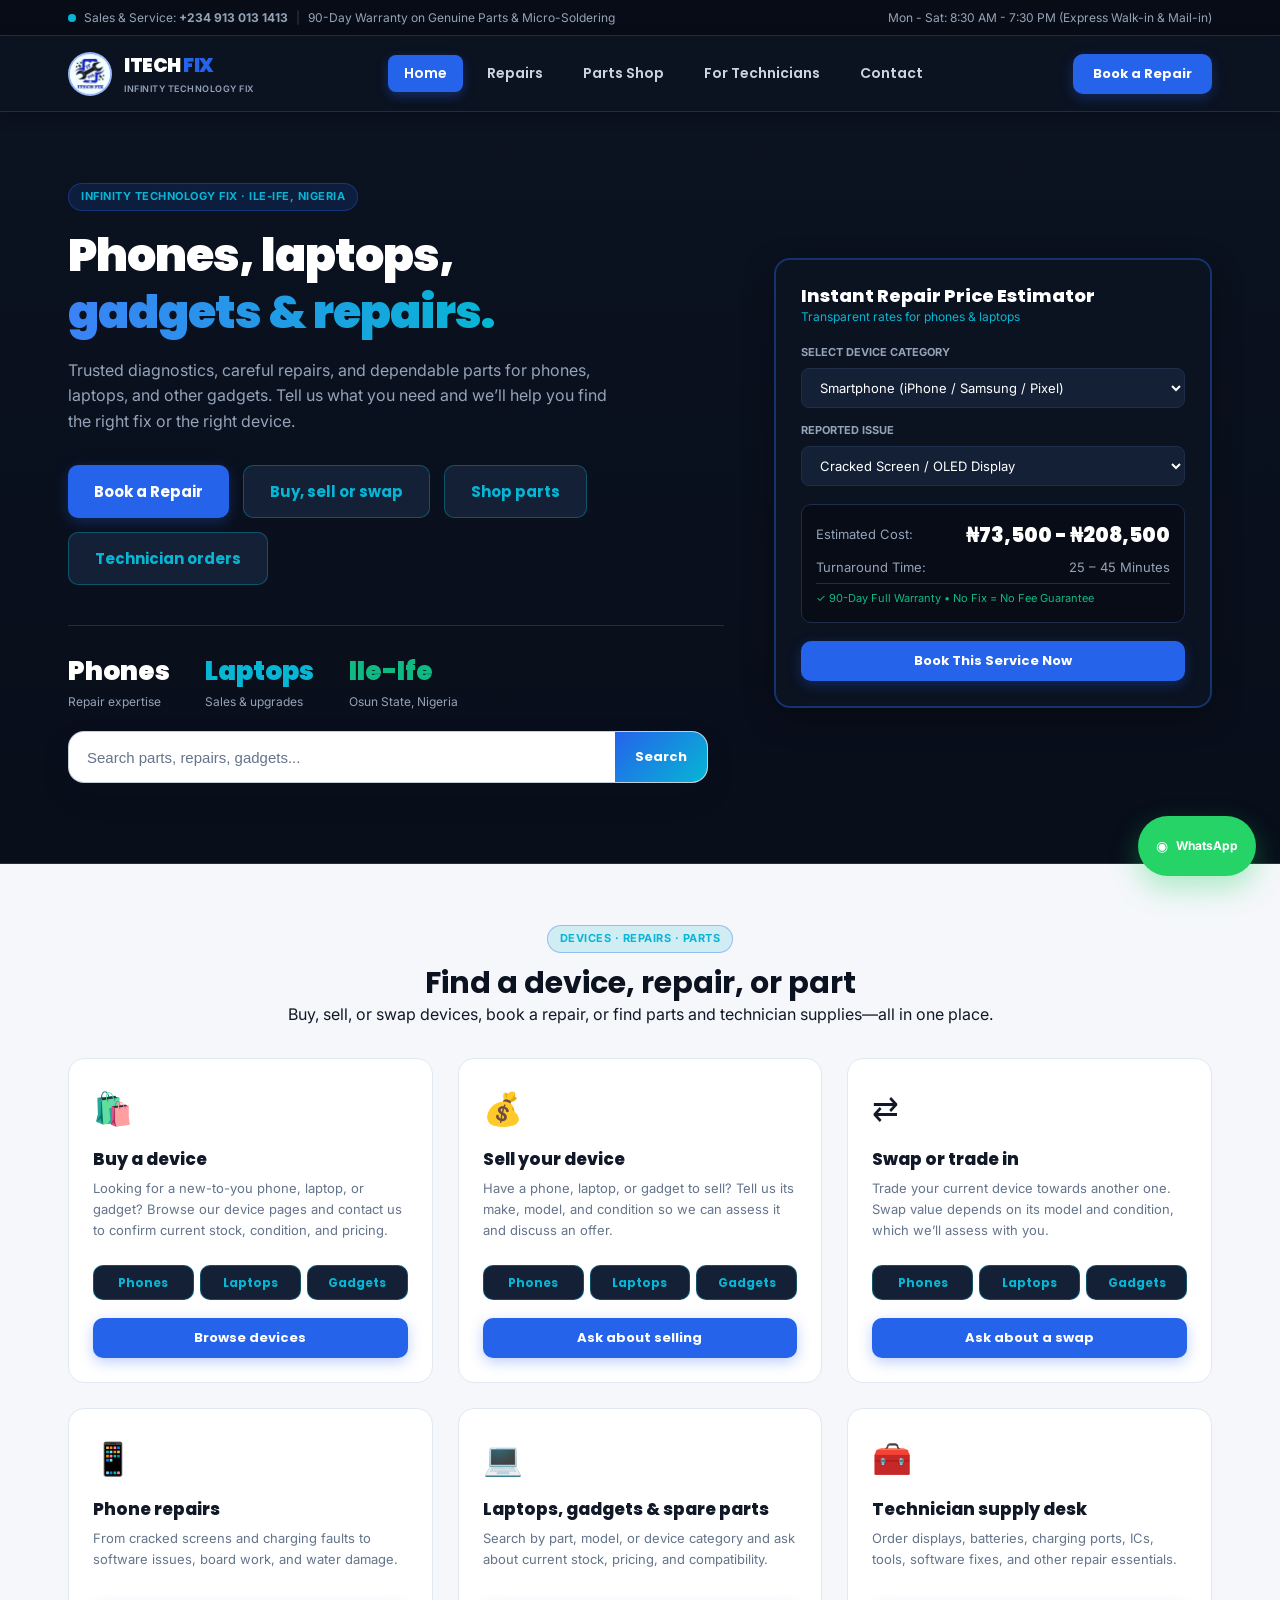
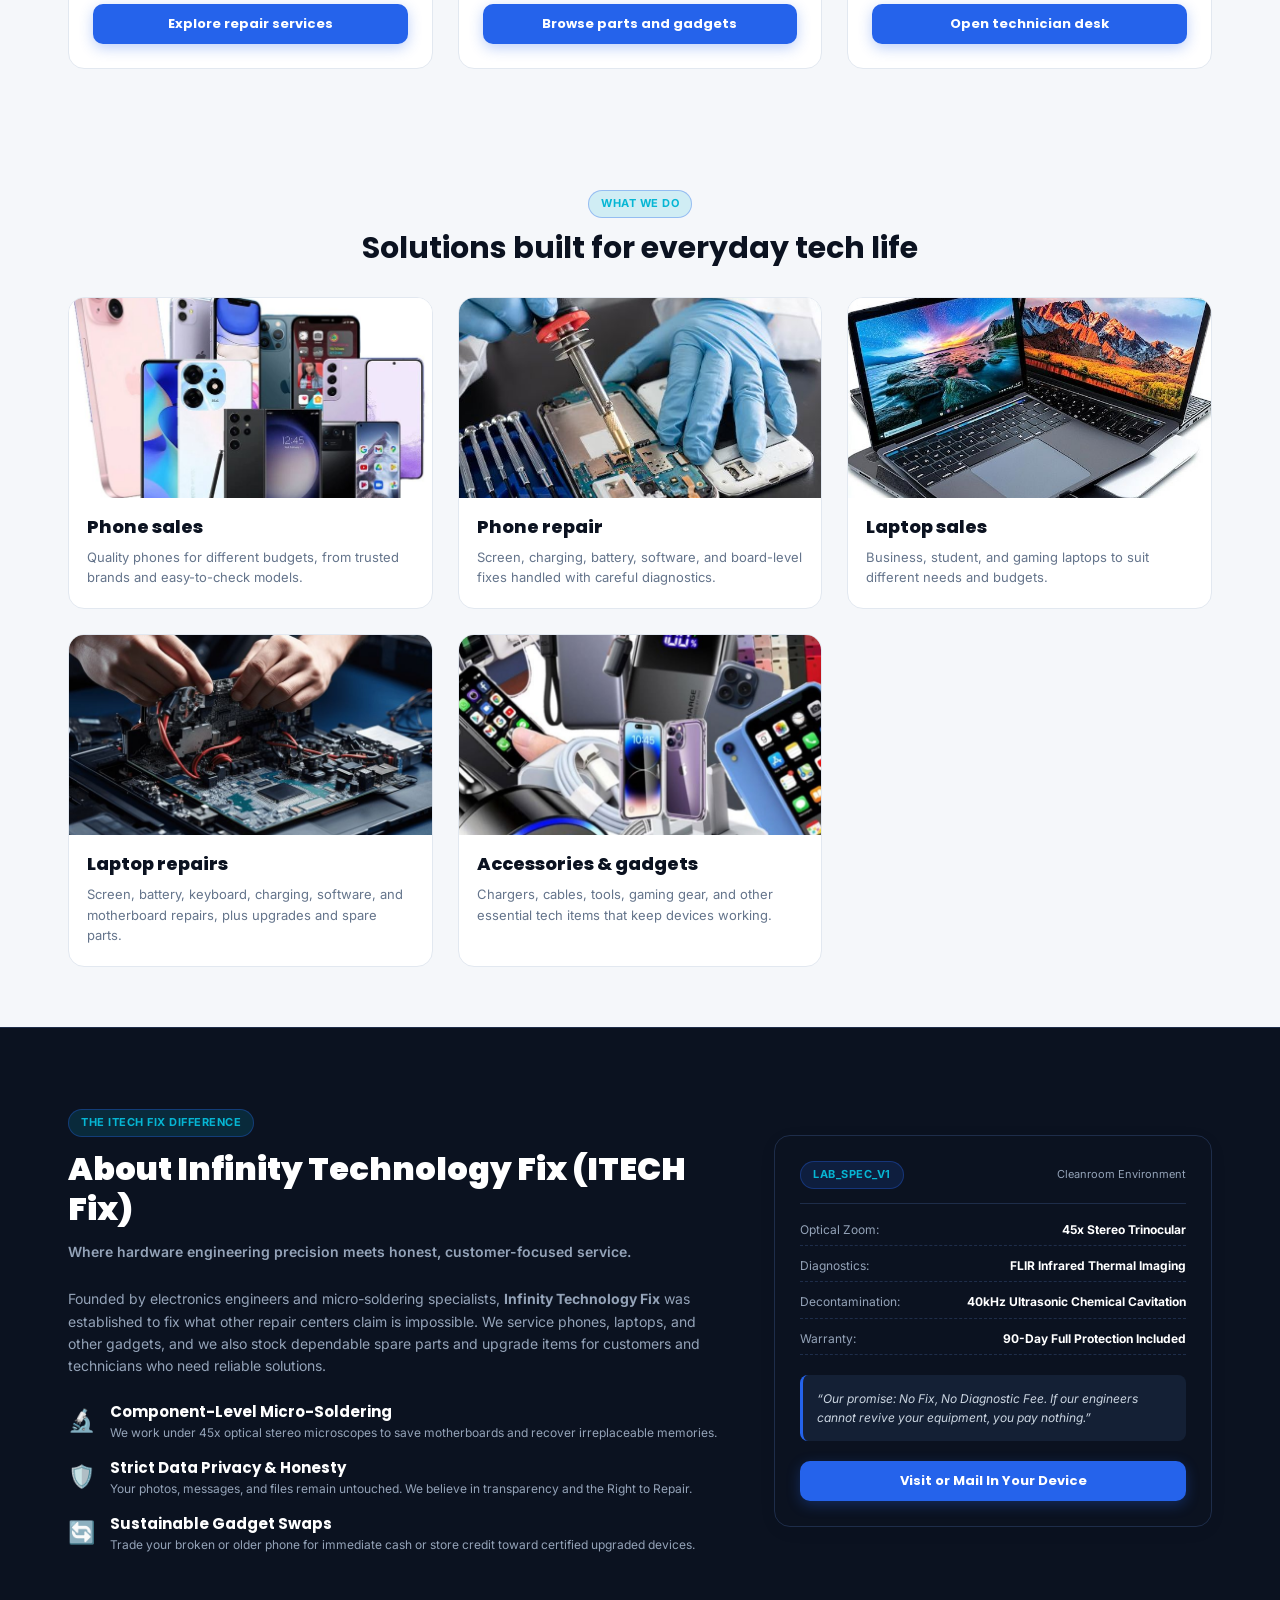
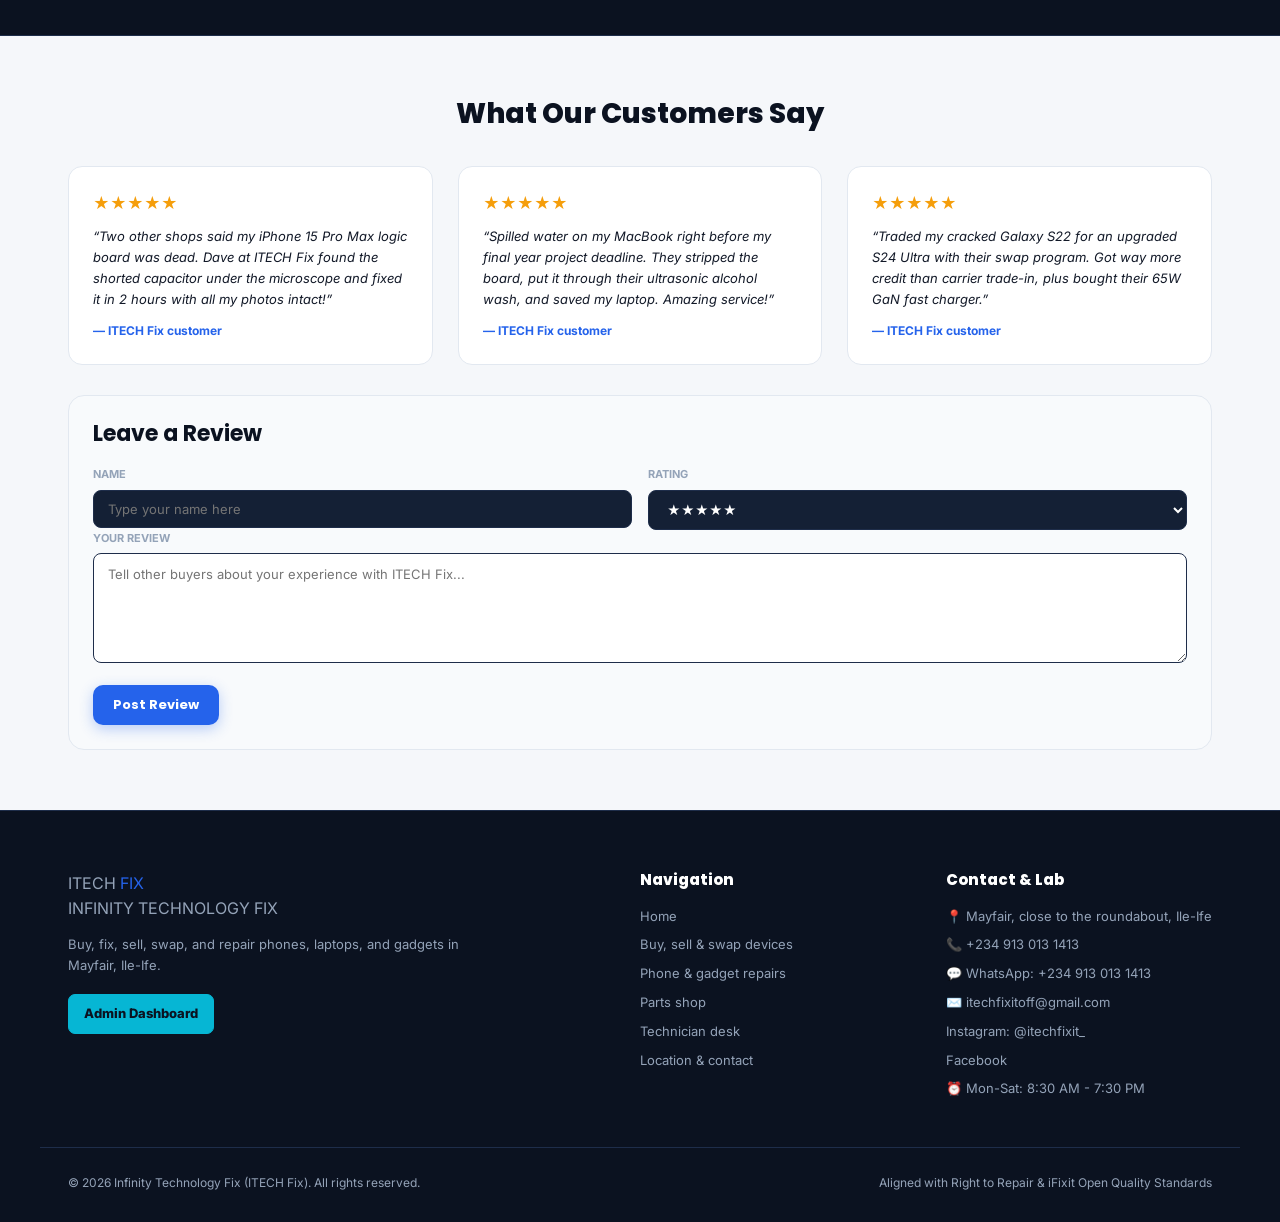
<file: frontend/index.html>
<!DOCTYPE html>
<html lang="en">
<head>
  <meta charset="UTF-8" />
  <meta name="viewport" content="width=device-width, initial-scale=1.0" />
  <title>ITECH Fix | Phones, Laptops & Gadgets in Ile-Ife</title>
  <meta name="description" content="Buy, fix, sell, swap, and repair phones, laptops, and gadgets at ITECH Fix in Mayfair, Ile-Ife. Contact us by WhatsApp or email." />
  
  <!-- Fonts: Poppins (Headings) & Inter (Body) -->
  <link rel="icon" type="image/jpeg" href="/ITECH%20FIX%20Logo.jpeg">
  <link rel="preconnect" href="https://fonts.googleapis.com">
  <link rel="preconnect" href="https://fonts.gstatic.com" crossorigin>
  <link href="https://fonts.googleapis.com/css2?family=Inter:wght@400;500;600;700&family=Poppins:wght@600;700;800;900&display=swap" rel="stylesheet">

  <link rel="stylesheet" href="style.css?v=20261020-mobile-swap" />
  <script>
  if (window.location.pathname === '/index.html') {
    window.location.replace('/');
  }
</script>
</head>
<body>
  <!-- Top Trust Bar -->
  <div class="top-bar">
    <div class="container top-bar-content">
      <div class="top-left">
        <span class="pulse-dot"></span>
        <span>Sales & Service: <strong>+234 913 013 1413</strong></span>
        <span class="divider">|</span>
        <span>90-Day Warranty on Genuine Parts & Micro-Soldering</span>
      </div>
      <div class="top-right">
        <span>Mon - Sat: 8:30 AM - 7:30 PM (Express Walk-in & Mail-in)</span>
      </div>
    </div>
  </div>

  <!-- Header / Navigation -->
  <header class="header">
    <div class="container header-content">
      <!-- Brand Logo -->
      <a href="#home" class="logo-link" onclick="showPage('home')">
        <div class="logo-emblem">
          <img src="ITECH FIX Logo.jpeg" alt="ITECH FIX logo" class="logo-image" />
        </div>
        <div class="logo-text">
          <div class="brand-title">ITECH <span class="highlight">FIX</span></div>
          <div class="brand-sub">INFINITY TECHNOLOGY FIX</div>
        </div>
      </a>

      <!-- Main navigation -->
      <button class="menu-toggle" id="menu-toggle" type="button" aria-label="Open navigation menu" aria-expanded="false" aria-controls="main-navigation" onclick="toggleMenu()">
        <span></span><span></span><span></span>
      </button>
      <nav class="nav" id="main-navigation" aria-label="Main navigation">
        <button class="nav-btn active" id="nav-home" onclick="showPage('home')">Home</button>
        <button class="nav-btn" id="nav-repairs" onclick="showPage('repairs')">Repairs</button>
        <button class="nav-btn" id="nav-parts" onclick="showPage('parts')">Parts Shop</button>
        <button class="nav-btn" id="nav-technicians" onclick="showPage('technicians')">For Technicians</button>
        <button class="nav-btn" id="nav-contact" onclick="showPage('contact')">Contact</button>
      </nav>

      <!-- Action Button -->
      <div class="header-actions">
        <button class="btn btn-primary" onclick="openModal('book-modal')">Book a Repair</button>
      </div>
    </div>
  </header>

  <main>
    <!-- ============================================================== -->
    <!-- 1. HOMEPAGE                                                    -->
    <!-- ============================================================== -->
    <section id="page-home" class="page-section active">
      <!-- Hero -->
      <div class="hero">
        <div class="container hero-grid">
          <div class="hero-left">
              <span class="badge">Infinity Technology Fix · Ile-Ife, Nigeria</span>
            <h1 class="hero-title">
              Phones, laptops, <br />
              <span class="gradient-text">gadgets & repairs.</span>
            </h1>
            <p class="hero-desc">
              Trusted diagnostics, careful repairs, and dependable parts for phones, laptops, and other gadgets. Tell us what you need and we’ll help you find the right fix or the right device.
            </p>
            <div class="hero-cta">
              <button class="btn btn-primary btn-lg" onclick="openModal('book-modal')">Book a Repair</button>
              <button class="btn btn-outline btn-lg" onclick="showPage('swap')">Buy, sell or swap</button>
              <button class="btn btn-outline btn-lg" onclick="showPage('parts')">Shop parts</button>
              <button class="btn btn-outline btn-lg" onclick="showPage('technicians')">Technician orders</button>
            </div>

            <div class="hero-stats">
              <div class="stat-item">
                <div class="stat-num">Phones</div>
                <div class="stat-label">Repair expertise</div>
              </div>
              <div class="stat-item">
                <div class="stat-num color-cyan">Laptops</div>
                <div class="stat-label">Sales & upgrades</div>
              </div>
              <div class="stat-item">
                <div class="stat-num color-green">Ile-Ife</div>
                <div class="stat-label">Osun State, Nigeria</div>
              </div>
            </div>
          </div>

          <!-- Quick Interactive Diagnostic Card -->
          <div class="hero-right">
            <div class="card card-dark quote-widget">
              <h3 class="widget-title">Instant Repair Price Estimator</h3>
              <p class="widget-sub">Transparent rates for phones & laptops</p>
              
              <div class="form-group">
                <label>Select Device Category</label>
                <select id="estimator-type" onchange="calculateEstimate()">
                  <option value="phone">Smartphone (iPhone / Samsung / Pixel)</option>
                  <option value="laptop">Laptop / MacBook (Apple / PC)</option>
                </select>
              </div>

              <div class="form-group">
                <label>Reported Issue</label>
                <select id="estimator-issue" onchange="calculateEstimate()">
                  <option value="screen">Cracked Screen / OLED Display</option>
                  <option value="battery">Battery Draining / Won't Hold Charge</option>
                  <option value="board">Dead Logic Board / Micro-soldering</option>
                  <option value="water">Liquid & Water Exposure</option>
                  <option value="software">Bootloop / Corrupt OS / Unlock</option>
                </select>
              </div>

              <div class="estimate-result">
                <div class="result-row">
                  <span>Estimated Cost:</span>
                  <strong class="result-price" id="estimate-price">₦73,500 - ₦208,500</strong>
                </div>
                <div class="result-row">
                  <span>Turnaround Time:</span>
                  <span id="estimate-time">25 – 45 Minutes</span>
                </div>
                <div class="result-note">✓ 90-Day Full Warranty • No Fix = No Fee Guarantee</div>
              </div>

              <button class="btn btn-primary btn-block" onclick="openModal('book-modal')">Book This Service Now</button>
            </div>
          </div>
        </div>
      </div>

      <section class="container section-spacing" aria-labelledby="home-trade-title">
        <div class="showcase-header">
          <span class="badge badge-accent">Devices · Repairs · Parts</span>
          <h2 id="home-trade-title">Find a device, repair, or part</h2>
          <p class="section-intro">Buy, sell, or swap devices, book a repair, or find parts and technician supplies—all in one place.</p>
        </div>
        <div class="grid grid-3 home-services-grid">
          <article class="service-card home-trade-card">
            <div>
              <span class="feature-icon" aria-hidden="true">🛍️</span>
              <h3>Buy a device</h3>
              <p>Looking for a new-to-you phone, laptop, or gadget? Browse our device pages and contact us to confirm current stock, condition, and pricing.</p>
              <div class="home-trade-links" aria-label="Browse devices">
                <a class="btn btn-outline btn-sm" href="#phones" onclick="showPage('phones')">Phones</a>
                <a class="btn btn-outline btn-sm" href="#laptops" onclick="showPage('laptops')">Laptops</a>
                <a class="btn btn-outline btn-sm" href="#gadgets" onclick="showPage('gadgets')">Gadgets</a>
              </div>
            </div>
            <button class="btn btn-primary btn-block" onclick="showPage('phones')">Browse devices</button>
          </article>

          <article class="service-card home-trade-card">
            <div>
              <span class="feature-icon" aria-hidden="true">💰</span>
              <h3>Sell your device</h3>
              <p>Have a phone, laptop, or gadget to sell? Tell us its make, model, and condition so we can assess it and discuss an offer.</p>
              <div class="home-trade-links" aria-label="Device categories">
                <a class="btn btn-outline btn-sm" href="#phones" onclick="showPage('phones')">Phones</a>
                <a class="btn btn-outline btn-sm" href="#laptops" onclick="showPage('laptops')">Laptops</a>
                <a class="btn btn-outline btn-sm" href="#gadgets" onclick="showPage('gadgets')">Gadgets</a>
              </div>
            </div>
            <button class="btn btn-primary btn-block" onclick="handlePurchase('I want to sell a phone, laptop, or gadget')">Ask about selling</button>
          </article>

          <article class="service-card home-trade-card">
            <div>
              <span class="feature-icon" aria-hidden="true">⇄</span>
              <h3>Swap or trade in</h3>
              <p>Trade your current device towards another one. Swap value depends on its model and condition, which we’ll assess with you.</p>
              <div class="home-trade-links" aria-label="Device categories">
                <a class="btn btn-outline btn-sm" href="#phones" onclick="showPage('phones')">Phones</a>
                <a class="btn btn-outline btn-sm" href="#laptops" onclick="showPage('laptops')">Laptops</a>
                <a class="btn btn-outline btn-sm" href="#gadgets" onclick="showPage('gadgets')">Gadgets</a>
              </div>
            </div>
            <button class="btn btn-primary btn-block" onclick="handlePurchase('I want to swap a phone, laptop, or gadget')">Ask about a swap</button>
          </article>
          <article class="service-card home-trade-card">
            <div>
              <span class="feature-icon" aria-hidden="true">📱</span>
              <h3>Phone repairs</h3>
              <p>From cracked screens and charging faults to software issues, board work, and water damage.</p>
            </div>
            <button class="btn btn-primary btn-block" onclick="showPage('repairs')">Explore repair services</button>
          </article>

          <article class="service-card home-trade-card">
            <div>
              <span class="feature-icon" aria-hidden="true">💻</span>
              <h3>Laptops, gadgets & spare parts</h3>
              <p>Search by part, model, or device category and ask about current stock, pricing, and compatibility.</p>
            </div>
            <button class="btn btn-primary btn-block" onclick="showPage('parts')">Browse parts and gadgets</button>
          </article>

          <article class="service-card home-trade-card">
            <div>
              <span class="feature-icon" aria-hidden="true">🧰</span>
              <h3>Technician supply desk</h3>
              <p>Order displays, batteries, charging ports, ICs, tools, software fixes, and other repair essentials.</p>
            </div>
            <button class="btn btn-primary btn-block" onclick="showPage('technicians')">Open technician desk</button>
          </article>
        </div>
      </section>

      <div class="container section-spacing">
        <div class="showcase-header">
          <span class="badge badge-accent">What we do</span>
          <h2>Solutions built for everyday tech life</h2>
        </div>
        <div class="grid grid-3" id="home-showcase-grid">
          <article class="showcase-card">
            <div class="showcase-image">
              <a href="#phones" aria-label="Browse phones for sale" onclick="showPage('phones')">
                <img src="Phones for Sell.jpg" alt="Phones for sale" />
              </a>
            </div>
            <h3>Phone sales</h3>
            <p>Quality phones for different budgets, from trusted brands and easy-to-check models.</p>
          </article>

          <article class="showcase-card">
            <div class="showcase-image">
              <a href="#repairs" aria-label="View phone repair services" onclick="showPage('repairs')">
                <img src="Phone Repair.jpg" alt="Phone repair" />
              </a>
            </div>
            <h3>Phone repair</h3>
            <p>Screen, charging, battery, software, and board-level fixes handled with careful diagnostics.</p>
          </article>

          <article class="showcase-card">
            <div class="showcase-image">
              <a href="#laptops" aria-label="Browse laptops for sale" onclick="showPage('laptops')">
                <img src="Laptop for sell.jpg" alt="Laptop sales" />
              </a>
            </div>
            <h3>Laptop sales</h3>
            <p>Business, student, and gaming laptops to suit different needs and budgets.</p>
          </article>

          <article class="showcase-card">
            <div class="showcase-image">
              <a href="#laptops" aria-label="View laptop repair services" onclick="showPageAndScroll('laptops', 'laptop-repair-options')">
                <img src="Laptop repair.jpg" alt="Laptop repair service" />
              </a>
            </div>
            <h3>Laptop repairs</h3>
            <p>Screen, battery, keyboard, charging, software, and motherboard repairs, plus upgrades and spare parts.</p>
          </article>

          <article class="showcase-card">
            <div class="showcase-image">
              <a href="#gadgets" aria-label="Browse accessories and gadgets" onclick="showPage('gadgets')">
                <img src="Assessories.jpg" alt="Accessories and gadgets" />
              </a>
            </div>
            <h3>Accessories & gadgets</h3>
            <p>Chargers, cables, tools, gaming gear, and other essential tech items that keep devices working.</p>
          </article>
        </div>
      </div>

      <!-- ============================================================== -->
      <!-- SECTION TOWARDS THE MIDDLE: ABOUT INFINITY TECHNOLOGY FIX     -->
      <!-- ============================================================== -->
      <section class="about-middle-section">
        <div class="container">
          <div class="about-grid">
            <div class="about-left">
              <span class="badge badge-accent">The ITECH Fix Difference</span>
              <h2>About Infinity Technology Fix (ITECH Fix)</h2>
              <p class="about-lead">
                Where hardware engineering precision meets honest, customer-focused service.
              </p>
              <p>
                Founded by electronics engineers and micro-soldering specialists, <strong>Infinity Technology Fix</strong> was established to fix what other repair centers claim is impossible. We service phones, laptops, and other gadgets, and we also stock dependable spare parts and upgrade items for customers and technicians who need reliable solutions.
              </p>
              <div class="about-features">
                <div class="about-feature-item">
                  <div class="feat-bullet">🔬</div>
                  <div>
                    <h4>Component-Level Micro-Soldering</h4>
                    <p>We work under 45x optical stereo microscopes to save motherboards and recover irreplaceable memories.</p>
                  </div>
                </div>
                <div class="about-feature-item">
                  <div class="feat-bullet">🛡️</div>
                  <div>
                    <h4>Strict Data Privacy & Honesty</h4>
                    <p>Your photos, messages, and files remain untouched. We believe in transparency and the Right to Repair.</p>
                  </div>
                </div>
                <div class="about-feature-item">
                  <div class="feat-bullet">🔄</div>
                  <div>
                    <h4>Sustainable Gadget Swaps</h4>
                    <p>Trade your broken or older phone for immediate cash or store credit toward certified upgraded devices.</p>
                  </div>
                </div>
              </div>
            </div>

            <div class="about-right">
              <div class="card card-dark lab-card">
                <div class="lab-card-header">
                  <span class="badge">LAB_SPEC_V1</span>
                  <span>Cleanroom Environment</span>
                </div>
                <div class="lab-specs">
                  <div class="spec-row">
                    <span>Optical Zoom:</span>
                    <strong>45x Stereo Trinocular</strong>
                  </div>
                  <div class="spec-row">
                    <span>Diagnostics:</span>
                    <strong>FLIR Infrared Thermal Imaging</strong>
                  </div>
                  <div class="spec-row">
                    <span>Decontamination:</span>
                    <strong>40kHz Ultrasonic Chemical Cavitation</strong>
                  </div>
                  <div class="spec-row">
                    <span>Warranty:</span>
                    <strong>90-Day Full Protection Included</strong>
                  </div>
                </div>
                <div class="lab-quote">
                  &ldquo;Our promise: No Fix, No Diagnostic Fee. If our engineers cannot revive your equipment, you pay nothing.&rdquo;
                </div>
                <button class="btn btn-primary btn-block" onclick="openModal('book-modal')">Visit or Mail In Your Device</button>
              </div>
            </div>
          </div>
        </div>
      </section>

      <!-- Customer Testimonials -->
      <div class="container section-spacing">
        <h2 class="section-title">What Our Customers Say</h2>
        <div id="customer-reviews-grid" class="grid grid-3">
          <div class="review-card">
            <div class="stars">★★★★★</div>
            <p>&ldquo;Two other shops said my iPhone 15 Pro Max logic board was dead. Dave at ITECH Fix found the shorted capacitor under the microscope and fixed it in 2 hours with all my photos intact!&rdquo;</p>
            <div class="reviewer">— ITECH Fix customer</div>
          </div>
          <div class="review-card">
            <div class="stars">★★★★★</div>
            <p>&ldquo;Spilled water on my MacBook right before my final year project deadline. They stripped the board, put it through their ultrasonic alcohol wash, and saved my laptop. Amazing service!&rdquo;</p>
            <div class="reviewer">— ITECH Fix customer</div>
          </div>
          <div class="review-card">
            <div class="stars">★★★★★</div>
            <p>&ldquo;Traded my cracked Galaxy S22 for an upgraded S24 Ultra with their swap program. Got way more credit than carrier trade-in, plus bought their 65W GaN fast charger.&rdquo;</p>
            <div class="reviewer">— ITECH Fix customer</div>
          </div>
        </div>

        <div class="review-post-box">
          <h3>Leave a Review</h3>
          <form id="review-form" onsubmit="submitReview(event)">
            <div class="review-form-grid">
              <div class="form-group review-input-group">
                <label>Name</label>
                <input type="text" id="review-name" placeholder="Type your name here" required />
              </div>
              <div class="form-group review-input-group">
                <label>Rating</label>
                <select id="review-rating" required>
                  <option value="5">★★★★★</option>
                  <option value="4">★★★★☆</option>
                  <option value="3">★★★☆☆</option>
                  <option value="2">★★☆☆☆</option>
                  <option value="1">★☆☆☆☆</option>
                </select>
              </div>
            </div>
            <div class="form-group">
              <label>Your Review</label>
              <textarea id="review-message" rows="4" placeholder="Tell other buyers about your experience with ITECH Fix..." required></textarea>
            </div>
            <button type="submit" class="btn btn-primary">Post Review</button>
          </form>
        </div>
      </div>
    </section>

    <!-- ============================================================== -->
    <!-- 2. PHONES PAGE                                                 -->
    <!-- ============================================================== -->
    <section id="page-phones" class="page-section">
      <div class="page-header">
        <div class="container">
          <span class="badge">Mobile Technology Center</span>
          <h1>Phones for Sale, Repairs & Spare Parts</h1>
          <p>Shop or service iPhone, Samsung Galaxy, Google Pixel, Xiaomi, OnePlus, Tecno and Infinix phones. Ask us about screens, batteries, charging parts and other replacements.</p>
        </div>
      </div>

      <div class="container section-spacing">
        <div class="phone-shop-section">
          <h2 class="section-title">Phones for Sale — Order from ITECH Fix</h2>
          <p class="section-intro">Choose a phone category below to enquire and place an order through WhatsApp. Ask us to confirm the model, storage, condition, current price and delivery or pickup options before payment.</p>
          <div class="grid grid-3">
            <div class="product-card">
              <div class="product-visual"><img src="Phones for Sell.jpg" alt="Phone for sale" /></div>
              <div class="product-tag">Apple</div>
              <h3>iPhone</h3>
              <p class="product-desc">Ask about available iPhone models, storage options and new or pre-owned condition.</p>
              <div class="product-foot">
                <span class="price">Ask for current price</span>
                <button class="btn btn-sm btn-primary" onclick="handlePurchase('iPhone — specify model, storage and condition')">Order via WhatsApp</button>
              </div>
            </div>
            <div class="product-card">
              <div class="product-visual"><img src="Phones for Sell.jpg" alt="Samsung phone for sale" /></div>
              <div class="product-tag">Samsung</div>
              <h3>Samsung Galaxy</h3>
              <p class="product-desc">Ask about available Galaxy S, A and other series models, storage and condition.</p>
              <div class="product-foot">
                <span class="price">Ask for current price</span>
                <button class="btn btn-sm btn-primary" onclick="handlePurchase('Samsung Galaxy phone — specify model, storage and condition')">Order via WhatsApp</button>
              </div>
            </div>
            <div class="product-card">
              <div class="product-visual"><img src="Phones for Sell.jpg" alt="Tecno phone for sale" /></div>
              <div class="product-tag">Tecno</div>
              <h3>Tecno Smartphones</h3>
              <p class="product-desc">Ask about available Tecno models, storage options and new or pre-owned condition.</p>
              <div class="product-foot">
                <span class="price">Ask for current price</span>
                <button class="btn btn-sm btn-primary" onclick="handlePurchase('Tecno smartphone — specify model, storage and condition')">Order via WhatsApp</button>
              </div>
            </div>
            <div class="product-card">
              <div class="product-visual"><img src="Phones for Sell.jpg" alt="Infinix phone for sale" /></div>
              <div class="product-tag">Infinix</div>
              <h3>Infinix Smartphones</h3>
              <p class="product-desc">Ask about available Infinix models, storage options and new or pre-owned condition.</p>
              <div class="product-foot">
                <span class="price">Ask for current price</span>
                <button class="btn btn-sm btn-primary" onclick="handlePurchase('Infinix smartphone — specify model, storage and condition')">Order via WhatsApp</button>
              </div>
            </div>
            <div class="product-card">
              <div class="product-visual"><img src="Phones for Sell.jpg" alt="Android phone for sale" /></div>
              <div class="product-tag">More Brands</div>
              <h3>Other Android Phones</h3>
              <p class="product-desc">Looking for Google Pixel, Xiaomi, OnePlus or another Android brand? Send us your request.</p>
              <div class="product-foot">
                <span class="price">Ask for current price</span>
                <button class="btn btn-sm btn-primary" onclick="handlePurchase('Android phone — specify brand, model, storage and condition')">Order via WhatsApp</button>
              </div>
            </div>
          </div>
        </div>

        <div class="filter-bar">
          <button class="filter-btn active" onclick="filterPhoneServices('all')">All Services</button>
          <button class="filter-btn" onclick="filterPhoneServices('hardware')">Hardware Repairs</button>
          <button class="filter-btn" onclick="filterPhoneServices('software')">Software & Bootloop</button>
        </div>

        <div class="cta-banner">
          <div>
            <h3>Need a Phone Spare Part?</h3>
            <p>Ask about screens, batteries, charging parts and other replacements for your phone model.</p>
          </div>
          <button class="btn btn-primary" onclick="handlePurchase('Phone spare parts — please specify your phone model and part')">Ask About Parts</button>
        </div>

        <div class="grid grid-3">
          <!-- Service Card 1 -->
          <div class="service-card phone-service" data-cat="hardware">
            <div class="service-head">
              <span class="service-icon">📱</span>
              <span class="service-price">From ₦73,500</span>
            </div>
            <h3>Precision Screen & OLED Replacement</h3>
            <p>OEM-grade vibrant OLED displays. Includes TrueTone transfer, 120Hz ProMotion calibration, and water-resistance gasket renewal.</p>
            <ul class="service-list">
              <li>✓ TrueTone & Auto-Brightness Restored</li>
              <li>✓ Original 120Hz refresh rate calibration</li>
              <li>✓ 30-45 Minutes Express Turnaround</li>
            </ul>
            <button class="btn btn-primary btn-block" onclick="bookSpecific('Smartphone', 'Screen & OLED Replacement')">Book Screen Fix</button>
          </div>

          <!-- Service Card 2 -->
          <div class="service-card phone-service" data-cat="hardware">
            <div class="service-head">
              <span class="service-icon">🔋</span>
              <span class="service-price">From ₦52,500</span>
            </div>
            <h3>Certified Battery Replacement & Calibration</h3>
            <p>Revive all-day battery life with brand-new, zero-cycle high-density cobalt cells with battery management BMS preservation.</p>
            <ul class="service-list">
              <li>✓ 100% Health reporting in iOS/Android</li>
              <li>✓ Texas Instruments safety microcontroller</li>
              <li>✓ 20-30 Minutes Fast Installation</li>
            </ul>
            <button class="btn btn-primary btn-block" onclick="bookSpecific('Smartphone', 'Battery Replacement')">Book Battery Fix</button>
          </div>

          <!-- Service Card 3 -->
          <div class="service-card phone-service" data-cat="hardware">
            <div class="service-head">
              <span class="service-icon">🔬</span>
              <span class="service-price">From ₦118,500</span>
            </div>
            <h3>Motherboard IC Micro-Soldering</h3>
            <p>Component-level repair under 45x magnification for dead logic boards, VDD shorts, Audio IC failure, and no-charge conditions.</p>
            <ul class="service-list">
              <li>✓ Infrared thermal camera fault pinpointing</li>
              <li>✓ 100% Data preservation priority</li>
              <li>✓ 180-Day Micro-soldering Guarantee</li>
            </ul>
            <button class="btn btn-primary btn-block" onclick="bookSpecific('Smartphone', 'Motherboard Micro-soldering')">Book Board Repair</button>
          </div>

          <!-- Service Card 4 -->
          <div class="service-card phone-service" data-cat="hardware">
            <div class="service-head">
              <span class="service-icon">⚡</span>
              <span class="service-price">From ₦45,000</span>
            </div>
            <h3>USB-C & Lightning Port Replacement</h3>
            <p>Fix loose charging cords, moisture alerts, slow charging, and microphone muffled voice calls with a clean flex assembly.</p>
            <ul class="service-list">
              <li>✓ Fast-charging PD protocol tested</li>
              <li>✓ Dual microphones & antenna checked</li>
              <li>✓ Same-day 45 min service</li>
            </ul>
            <button class="btn btn-primary btn-block" onclick="bookSpecific('Smartphone', 'Charging Port & Mic')">Book Port Repair</button>
          </div>

          <!-- Service Card 5 -->
          <div class="service-card phone-service" data-cat="software">
            <div class="service-head">
              <span class="service-icon">💻</span>
              <span class="service-price">From ₦43,500</span>
            </div>
            <h3>OS Firmware Flashing & Bootloop Fix</h3>
            <p>Revive phones stuck on Apple logo, boot loops, restart cycles, or Qualcomm 9008 EDL emergency mode using official signed firmware.</p>
            <ul class="service-list">
              <li>✓ Partition table repair without data loss</li>
              <li>✓ Official manufacturer signed updates</li>
              <li>✓ Fast 30-60 minute turnaround</li>
            </ul>
            <button class="btn btn-primary btn-block" onclick="bookSpecific('Smartphone', 'Firmware Flashing & Bootloop')">Book Software Fix</button>
          </div>

          <!-- Service Card 6 -->
          <div class="service-card phone-service" data-cat="software">
            <div class="service-head">
              <span class="service-icon">🛡️</span>
              <span class="service-price">From ₦52,500</span>
            </div>
            <h3>FRP & Account Diagnostic Assistance</h3>
            <p>Assistance recovering devices locked out due to forgotten credentials, family hand-me-downs, or recovery mode issues.</p>
            <ul class="service-list">
              <li>✓ Strict ownership verification standard</li>
              <li>✓ Google Play & Knox security integrity</li>
              <li>✓ Lifetime service guarantee</li>
            </ul>
            <button class="btn btn-primary btn-block" onclick="bookSpecific('Smartphone', 'FRP & Account Recovery')">Request Assistance</button>
          </div>
        </div>

        <!-- Phone Swap Callout -->
        <div class="cta-banner">
          <div>
            <h3>Want to Swap Your Broken Phone for an Upgrade?</h3>
            <p>We accept phones in any condition (cracked, locked, or dead) with an instant 15% trade-in bonus.</p>
          </div>
          <button class="btn btn-primary" onclick="openModal('swap-modal')">Calculate Swap Value</button>
        </div>
      </div>
    </section>

    <!-- ============================================================== -->
    <!-- 3. LAPTOPS PAGE                                                -->
    <!-- ============================================================== -->
    <section id="page-laptops" class="page-section">
      <div class="page-header">
        <div class="container">
          <span class="badge">MacBook & PC Engineering Lab</span>
          <h1>Laptops for Sale, Repairs & Spare Parts</h1>
          <p>Shop or service MacBook, Dell, Lenovo, HP, Asus and other laptops. Ask about replacement screens, batteries, keyboards, chargers, upgrades and other parts.</p>
        </div>
      </div>

      <div class="container section-spacing">
        <h2 class="section-title">Laptops for Sale — Order from ITECH Fix</h2>
        <p class="section-intro">Choose a category to enquire and place an order through WhatsApp. Tell us your preferred brand, model, specifications and condition; we’ll confirm availability, price and delivery or pickup options.</p>
        <div class="grid grid-3">
          <div class="product-card">
            <div class="product-visual"><img src="Laptop for sell.jpg" alt="MacBook and laptop for sale" /></div>
            <div class="product-tag">Apple</div>
            <h3>MacBook</h3>
            <p class="product-desc">Ask about available MacBook Air and MacBook Pro models and configurations.</p>
            <div class="product-foot">
              <span class="price">Ask for current price</span>
              <button class="btn btn-sm btn-primary" onclick="handlePurchase('MacBook — specify Air or Pro, model, specifications and condition')">Order via WhatsApp</button>
            </div>
          </div>
          <div class="product-card">
            <div class="product-visual"><img src="Dell Laptop for sell 2.jpg" alt="Dell laptop for sale" /></div>
            <div class="product-tag">Windows</div>
            <h3>Dell, HP & Lenovo Laptops</h3>
            <p class="product-desc">Ask about available business, student and everyday laptop models.</p>
            <div class="product-foot">
              <span class="price">Ask for current price</span>
              <button class="btn btn-sm btn-primary" onclick="handlePurchase('Windows laptop — specify brand, model and preferred specifications')">Order via WhatsApp</button>
            </div>
          </div>
          <div class="product-card">
            <div class="product-visual"><img src="Laptop for sell.jpg" alt="Gaming laptop for sale" /></div>
            <div class="product-tag">Gaming</div>
            <h3>Gaming Laptops</h3>
            <p class="product-desc">Ask about gaming laptop availability and configurations that match your needs.</p>
            <div class="product-foot">
              <span class="price">Ask for current price</span>
              <button class="btn btn-sm btn-primary" onclick="handlePurchase('Gaming laptop — specify preferred brand and specifications')">Order via WhatsApp</button>
            </div>
          </div>
        </div>

        <div class="cta-banner">
          <div>
            <h3>Looking for a Laptop Spare Part or Upgrade?</h3>
            <p>Ask about screens, batteries, keyboards, chargers, SSDs, memory and other parts for your laptop model.</p>
          </div>
          <button class="btn btn-primary" onclick="handlePurchase('Laptop spare part or upgrade — please specify brand, model and part')">Ask About Parts</button>
        </div>
        <div class="grid grid-3" id="laptop-repair-options">
          <!-- Laptop Service 1 -->
          <div class="service-card">
            <div class="service-visual"><img src="Laptop repair.jpg" alt="Laptop screen repair" /></div>
            <div class="service-head">
              <span class="service-icon">🖥️</span>
              <span class="service-price">From ₦133,500</span>
            </div>
            <h3>Retina & 4K Laptop Screen Replacement</h3>
            <p>Direct replacement for shattered laptop screens, distorted lines, backlight bleed, and flexgate cable failures.</p>
            <ul class="service-list">
              <li>✓ Factory calibrated IPS / OLED panels</li>
              <li>✓ TrueTone & color profiles preserved</li>
              <li>✓ Bezel & hinge tension adjustment</li>
            </ul>
            <button class="btn btn-primary btn-block" onclick="bookSpecific('Laptop', 'Screen Replacement')">Book Screen Repair</button>
          </div>

          <!-- Laptop Service 2 -->
          <div class="service-card">
            <div class="service-visual service-visual-pair">
              <img src="Motherboard Cleaning.jpg" alt="Cleaned computer motherboard" />
              <img src="download (99).jpg" alt="Motherboard being cleaned" />
            </div>
            <div class="service-head">
              <span class="service-icon">🔬</span>
              <span class="service-price">From ₦148,500</span>
            </div>
            <h3>MacBook & PC Motherboard Logic Board Repair</h3>
            <p>Micro-soldering repair for no power, 5V stuck on USB-C, shorted capacitors, liquid spills, and CD3217 controller failures.</p>
            <ul class="service-list">
              <li>✓ Saves up to 70% vs Apple board replacement</li>
              <li>✓ Keeps 100% of your internal SSD data</li>
              <li>✓ 180-Day Warranty on board repairs</li>
            </ul>
            <button class="btn btn-primary btn-block" onclick="bookSpecific('Laptop', 'Logic Board Micro-Soldering')">Book Board Repair</button>
          </div>

          <!-- Laptop Service 3 -->
          <div class="service-card">
            <div class="service-visual"><img src="Battery Replacement.jpg" alt="Laptop battery replacement" /></div>
            <div class="service-head">
              <span class="service-icon">🔋</span>
              <span class="service-price">From ₦88,500</span>
            </div>
            <h3>Internal Battery Replacement & Calibration</h3>
            <p>Safe replacement of swollen or service-recommended batteries. Prevents chassis bending and trackpad jamming.</p>
            <ul class="service-list">
              <li>✓ Grade-A tier cells with genuine BMS chip</li>
              <li>✓ Safe chemical adhesive dissolution</li>
              <li>✓ Trackpad clearance calibrated</li>
            </ul>
            <button class="btn btn-primary btn-block" onclick="bookSpecific('Laptop', 'Battery Replacement')">Book Battery Repair</button>
          </div>

          <!-- Laptop Service 4 -->
          <div class="service-card">
            <div class="service-visual"><img src="Dirty_Dusty & Cleaned Laptop Fan.jpg" alt="Dusty laptop fan for cleaning and servicing" /></div>
            <div class="service-head">
              <span class="service-icon">❄️</span>
              <span class="service-price">From ₦58,500</span>
            </div>
            <h3>Honeywell PTM7950 Thermal Repaste & Fan Clean</h3>
            <p>Eliminate thermal throttling, lower CPU/GPU temps by 15-25°C, and quiet down screaming fans with phase-change pads.</p>
            <ul class="service-list">
              <li>✓ Drops temperatures by 15°C to 25°C</li>
              <li>✓ Ultrasonic decontamination of fan turbines</li>
              <li>✓ Before & after benchmark logs</li>
            </ul>
            <button class="btn btn-primary btn-block" onclick="bookSpecific('Laptop', 'Thermal Repaste & Cleaning')">Book Thermal Service</button>
          </div>

          <!-- Laptop Service 5 -->
          <div class="service-card">
            <div class="service-visual"><img src="The missing drive.jpg" alt="Laptop drive and internal components" /></div>
            <div class="service-head">
              <span class="service-icon">🚀</span>
              <span class="service-price">From ₦82,500</span>
            </div>
            <h3>High-Speed Gen4 NVMe SSD & RAM Upgrade</h3>
            <p>Multiply system responsiveness and storage with ultra-fast NVMe drives and memory kit upgrades with 1:1 bitstream cloning.</p>
            <ul class="service-list">
              <li>✓ Speeds up to 7,400MB/s Gen4 NVMe</li>
              <li>✓ Exact 1:1 drive cloning (Zero data loss)</li>
              <li>✓ 3-Year Manufacturer Drive Warranty</li>
            </ul>
            <button class="btn btn-primary btn-block" onclick="bookSpecific('Laptop', 'SSD & RAM Upgrade')">Book Speed Upgrade</button>
          </div>

          <!-- Laptop Service 6 -->
          <div class="service-card">
            <div class="service-head">
              <span class="service-icon">⌨️</span>
              <span class="service-price">From ₦73,500</span>
            </div>
            <h3>Keyboard, Backlight & Haptic Trackpad Repair</h3>
            <p>Fix sticky, non-responsive keys, damaged backlights, and erratic trackpad clicks caused by spills or dust.</p>
            <ul class="service-list">
              <li>✓ Tactile keystrokes restored</li>
              <li>✓ Even LED backlight distribution</li>
              <li>✓ Full debris deoxidation</li>
            </ul>
            <button class="btn btn-primary btn-block" onclick="bookSpecific('Laptop', 'Keyboard & Trackpad')">Book Keyboard Fix</button>
          </div>
        </div>
      </div>
    </section>

    <!-- ============================================================== -->
    <!-- 4. GADGETS & ACCESSORIES PAGE                                  -->
    <!-- ============================================================== -->
    <section id="page-gadgets" class="page-section">
      <div class="page-header">
        <div class="container">
          <span class="badge">Store & Servicing</span>
          <h1>Gadgets, Gaming Gear & Accessories</h1>
          <p>Explore chargers, cables, audio accessories, gaming gear such as PS5 consoles and controllers, and other gadgets. Contact us to confirm availability and prices.</p>
        </div>
      </div>

      <div class="container section-spacing">
        <h2 class="section-title">Shop Gadgets & Accessories</h2>
        <p class="section-intro">Choose a product below and select Order via WhatsApp to enquire. We’ll confirm stock, final price and delivery or pickup details.</p>
        <div class="filter-bar">
          <button class="filter-btn active" onclick="filterGadgetProducts('all')">All Gear</button>
          <button class="filter-btn" onclick="filterGadgetProducts('parts')">Spare Parts</button>
          <button class="filter-btn" onclick="filterGadgetProducts('gaming')">Gaming</button>
          <button class="filter-btn" onclick="filterGadgetProducts('chargers')">Fast Chargers & Cables</button>
          <button class="filter-btn" onclick="filterGadgetProducts('tools')">Repair Toolkits</button>
          <button class="filter-btn" onclick="filterGadgetProducts('service')">Gadget Servicing</button>
        </div>

        <div class="grid grid-3">
          <div class="product-card gadget-item" data-cat="gaming">
            <div class="product-visual"><img src="Assessories.jpg" alt="Gaming accessories" /></div>
            <div class="product-tag">Gaming</div>
            <h3>PS5 Consoles & Accessories</h3>
            <p class="product-desc">Ask about PlayStation 5 consoles, controllers, headsets and other gaming accessories.</p>
            <div class="product-foot">
              <span class="price">Ask for availability</span>
              <button class="btn btn-sm btn-primary" onclick="handlePurchase('PS5 consoles and gaming accessories')">Order via WhatsApp</button>
            </div>
          </div>

          <div class="product-card gadget-item" data-cat="gaming">
            <div class="product-visual"><img src="Assessories.jpg" alt="Gaming controller and headset" /></div>
            <div class="product-tag">Gaming Accessories</div>
            <h3>Controllers, Headsets & More</h3>
            <p class="product-desc">Message us about gaming controllers, headsets and compatible accessories for your setup.</p>
            <div class="product-foot">
              <span class="price">Ask for availability</span>
              <button class="btn btn-sm btn-primary" onclick="handlePurchase('Gaming controllers, headsets and accessories')">Order via WhatsApp</button>
            </div>
          </div>

          <!-- Product 1 -->
          <div class="product-card gadget-item" data-cat="parts">
            <div class="product-visual"><img src="Assessories.jpg" alt="Phone display part" /></div>
            <div class="product-tag">OEM Display</div>
            <h3>iPhone 15 Pro OLED Assembly</h3>
            <p class="product-desc">Authentic Super Retina XDR OLED with ProMotion 120Hz support and pre-installed copper shielding.</p>
            <div class="product-foot">
              <span class="price">₦209,985</span>
              <button class="btn btn-sm btn-primary" onclick="handlePurchase('iPhone 15 Pro OLED Assembly')">Order via WhatsApp</button>
            </div>
          </div>

          <!-- Product 2 -->
          <div class="product-card gadget-item" data-cat="parts">
            <div class="product-visual"><img src="Assessories.jpg" alt="Smartphone display part" /></div>
            <div class="product-tag">OEM Display</div>
            <h3>Galaxy S24 Ultra AMOLED + Titanium Frame</h3>
            <p class="product-desc">Original Corning Gorilla Armor anti-reflective 120Hz display pre-seated in factory frame.</p>
            <div class="product-foot">
              <span class="price">₦284,985</span>
              <button class="btn btn-sm btn-primary" onclick="handlePurchase('Galaxy S24 Ultra AMOLED + Titanium Frame')">Order via WhatsApp</button>
            </div>
          </div>

          <!-- Product 3 -->
          <div class="product-card gadget-item" data-cat="chargers">
            <div class="product-visual"><img src="Assessories.jpg" alt="Fast charger accessories" /></div>
            <div class="product-tag">GaN Fast Power</div>
            <h3>ITECH GaN 100W Dual USB-C + USB-A Charger</h3>
            <p class="product-desc">Charges MacBook Pro and fast-charges phones simultaneously with Gallium Nitride III efficiency.</p>
            <div class="product-foot">
              <span class="price">₦67,485</span>
              <button class="btn btn-sm btn-primary" onclick="handlePurchase('ITECH GaN 100W Dual USB-C + USB-A Charger')">Order via WhatsApp</button>
            </div>
          </div>

          <!-- Product 4 -->
          <div class="product-card gadget-item" data-cat="chargers">
            <div class="product-visual"><img src="Assessories.jpg" alt="USB-C cable accessories" /></div>
            <div class="product-tag">Indestructible</div>
            <h3>Rugged Kevlar 240W USB-C 2M Cable</h3>
            <p class="product-desc">Certified 240W E-Marker smart chip. Tested for 40,000+ bends with DuPont Kevlar reinforcement.</p>
            <div class="product-foot">
              <span class="price">₦28,485</span>
              <button class="btn btn-sm btn-primary" onclick="handlePurchase('Rugged Kevlar 240W USB-C 2M Cable')">Order via WhatsApp</button>
            </div>
          </div>

          <!-- Product 5 -->
          <div class="product-card gadget-item" data-cat="tools">
            <div class="product-visual"><img src="Assessories.jpg" alt="Repair toolkit" /></div>
            <div class="product-tag">iFixit Grade</div>
            <h3>Master 64-in-1 Precision Screwdriver Set</h3>
            <p class="product-desc">CNC S2 hardened steel bits for iPhone Pentalobe, MacBook Torx, Nintendo tri-wing, and eyeglasses.</p>
            <div class="product-foot">
              <span class="price">₦52,485</span>
              <button class="btn btn-sm btn-primary" onclick="handlePurchase('Master 64-in-1 Precision Screwdriver Set')">Order via WhatsApp</button>
            </div>
          </div>

          <!-- Product 6 -->
          <div class="product-card gadget-item" data-cat="service">
            <div class="product-visual"><img src="Assessories.jpg" alt="Gadget service" /></div>
            <div class="product-tag">Gadget Servicing</div>
            <h3>AirPods Pro Battery Renewal Service (Pair)</h3>
            <p class="product-desc">Don't discard ₦373,500 earbuds! We micro-solder fresh button cells inside both pods with acoustic seal.</p>
            <div class="product-foot">
              <span class="price">₦67,500</span>
              <button class="btn btn-sm btn-primary" onclick="bookSpecific('AirPods Pro', 'Earbud Battery Renewal')">Book Service</button>
            </div>
          </div>
        </div>

        <!-- Need Installation Help -->
        <div class="cta-banner">
          <div>
            <h3>Need Us to Install the Spare Part for You?</h3>
            <p>Order any part and have our certified engineers professionally assemble it with a 90-day guarantee.</p>
          </div>
          <button class="btn btn-primary" onclick="openModal('book-modal')">Schedule Installation</button>
        </div>
      </div>
    </section>

    <section id="page-swap" class="page-section">
      <div class="page-header">
        <div class="container">
          <span class="badge">Buy · Fix · Sell · Swap</span>
          <h1>Trade in your phone, laptop, or gadget.</h1>
          <p>We buy and swap phones, laptops, and gadgets in working, damaged, or scrap condition. Tell us what you have and what you’re looking for; we’ll inspect it and discuss the available options.</p>
          <button class="btn btn-primary" onclick="handlePurchase('I want to buy, sell, or swap a phone, laptop, or gadget')">Ask about a swap</button>
        </div>
      </div>
      <div class="container section-spacing">
        <div class="grid grid-3">
          <article class="service-card">
            <span class="feature-icon" aria-hidden="true">⇄</span>
            <h2>Swap or trade in</h2>
            <p>Trade a phone, laptop, or gadget towards another device. Swap value depends on condition, model, and inspection.</p>
            <button class="btn btn-primary btn-block" onclick="handlePurchase('I want to swap a device')">Discuss a device swap</button>
          </article>
          <article class="service-card">
            <span class="feature-icon" aria-hidden="true">♲</span>
            <h2>Sell your device</h2>
            <p>We consider new, used, faulty, and scrap phones, laptops, and gadgets. Share the model and condition for an assessment.</p>
            <button class="btn btn-primary btn-block" onclick="handlePurchase('I want to sell a phone, laptop, or gadget')">Get a selling assessment</button>
          </article>
          <article class="service-card">
            <span class="feature-icon" aria-hidden="true">✓</span>
            <h2>Buy a device</h2>
            <p>Ask about available phones, laptops, and gadgets. We’ll confirm current stock, condition, and price before you visit.</p>
            <button class="btn btn-primary btn-block" onclick="showPage('phones')">Browse phones</button>
          </article>
        </div>
        <div class="cta-banner">
          <div>
            <h2>Have a device to trade?</h2>
            <p>Message us with the make, model, a short description of its condition, and the device you want.</p>
          </div>
          <button class="btn btn-primary" onclick="handlePurchase('I have a phone, laptop, or gadget to sell or swap')">Start a trade-in enquiry</button>
        </div>
      </div>
    </section>

    <section id="page-repairs" class="page-section">
      <div class="page-header">
        <div class="container">
          <span class="badge">Phone Repair Services</span>
          <h1>Careful diagnosis. The right repair.</h1>
          <p>From common replacements to board-level faults, tell us your phone model and symptoms. We’ll confirm the diagnosis, price, and turnaround before work begins.</p>
          <button class="btn btn-primary" onclick="openModal('book-modal')">Book a repair</button>
        </div>
      </div>
      <div class="container section-spacing">
        <div class="grid grid-3 repair-service-grid">
          <article class="service-card"><div class="service-visual"><img src="Phone Repair.jpg" alt="Phone screen repair" /></div><div class="service-head"><span class="service-icon">▣</span><span class="service-price">Quote by model</span></div><h3>Screen replacement</h3><p>Cracked glass, display lines, touch faults, and damaged OLED or LCD assemblies.</p><button class="btn btn-primary btn-block" onclick="bookSpecific('Smartphone', 'Screen replacement')">Book screen repair</button><button class="btn btn-outline btn-block" onclick="handlePurchase('Screen replacement service')">WhatsApp about this service</button></article>
          <article class="service-card"><div class="service-head"><span class="service-icon">ϟ</span><span class="service-price">Quote by model</span></div><h3>Charging-port repair</h3><p>Loose connectors, intermittent charging, port damage, and related flex faults.</p><button class="btn btn-primary btn-block" onclick="bookSpecific('Smartphone', 'Charging-port repair')">Book port repair</button><button class="btn btn-outline btn-block" onclick="handlePurchase('Charging-port repair service')">WhatsApp about this service</button></article>
          <article class="service-card"><div class="service-head"><span class="service-icon">⌘</span><span class="service-price">Quote by issue</span></div><h3>Software & OS repair</h3><p>System errors, update failures, boot loops, setup support, and software restoration.</p><button class="btn btn-primary btn-block" onclick="bookSpecific('Smartphone', 'Software / OS repair')">Request software help</button><button class="btn btn-outline btn-block" onclick="handlePurchase('Software / OS repair service')">WhatsApp about this service</button></article>
          <article class="service-card"><div class="service-head"><span class="service-icon">⌬</span><span class="service-price">After diagnosis</span></div><h3>IC & motherboard repair</h3><p>Board diagnostics and component-level repair for no-power, no-charge, and related faults.</p><button class="btn btn-primary btn-block" onclick="bookSpecific('Smartphone', 'IC / motherboard repair')">Book board diagnosis</button><button class="btn btn-outline btn-block" onclick="handlePurchase('IC / motherboard repair service')">WhatsApp about this service</button></article>
          <article class="service-card"><div class="service-head"><span class="service-icon">◉</span><span class="service-price">Quote by model</span></div><h3>Network & unlock services</h3><p>Network troubleshooting and eligible device unlock support, subject to ownership checks.</p><button class="btn btn-primary btn-block" onclick="bookSpecific('Smartphone', 'Network / unlock service')">Ask about network help</button><button class="btn btn-outline btn-block" onclick="handlePurchase('Network / unlock service')">WhatsApp about this service</button></article>
          <article class="service-card"><div class="service-head"><span class="service-icon">⌁</span><span class="service-price">After inspection</span></div><h3>Water-damage repair</h3><p>Prompt inspection, safe cleaning, and board-level assessment after liquid exposure.</p><button class="btn btn-primary btn-block" onclick="bookSpecific('Smartphone', 'Water-damage repair')">Book water-damage check</button><button class="btn btn-outline btn-block" onclick="handlePurchase('Water-damage repair service')">WhatsApp about this service</button></article>
          <article class="service-card"><div class="service-head"><span class="service-icon">▰</span><span class="service-price">Quote by model</span></div><h3>Battery replacement</h3><p>Battery diagnostics and replacement for poor health, swelling, or short runtime.</p><button class="btn btn-primary btn-block" onclick="bookSpecific('Smartphone', 'Battery replacement')">Book battery repair</button><button class="btn btn-outline btn-block" onclick="handlePurchase('Battery replacement service')">WhatsApp about this service</button></article>
          <article class="service-card"><div class="service-head"><span class="service-icon">✳</span><span class="service-price">Tell us the fault</span></div><h3>Specialized repairs</h3><p>Camera, speaker, microphone, flex cable, buttons, and other device-specific faults.</p><button class="btn btn-primary btn-block" onclick="bookSpecific('Smartphone', 'Other specialized repair')">Describe your issue</button><button class="btn btn-outline btn-block" onclick="handlePurchase('Other specialized phone repair')">WhatsApp about this service</button></article>
        </div>
        <div class="cta-banner"><div><h3>Not sure what’s wrong?</h3><p>Send the model and symptoms on WhatsApp and we’ll help you choose the next step.</p></div><a class="btn btn-primary" href="https://wa.me/2349130131413?text=Hello%20ITECH%20Fix%2C%20I%20need%20help%20diagnosing%20my%20phone." target="_blank" rel="noopener">Chat with a technician</a></div>
      </div>
    </section>

    <section id="page-parts" class="page-section">
      <div class="page-header">
        <div class="container">
          <span class="badge">Phone Parts & Accessories</span>
          <h1>Find the part for your repair.</h1>
          <p>Search by part name or phone model. Listed prices and stock are guides; confirm exact compatibility and availability before payment.</p>
        </div>
      </div>
      <div class="container section-spacing parts-layout">
        <div class="parts-main">
          <div class="shop-toolbar">
            <label class="shop-search"><span>Search parts</span><input id="product-search" type="search" placeholder="e.g. A15 screen, iPhone 11 battery" oninput="renderProducts()" /></label>
            <label class="shop-select"><span>Phone model</span><select id="model-filter" onchange="renderProducts()"><option value="all">All models</option><option>Samsung A15</option><option>iPhone 11</option><option>Redmi Note 12</option><option>Universal</option></select></label>
            <label class="shop-select"><span>Category</span><select id="category-filter" onchange="renderProducts()"><option value="all">All categories</option><option value="Displays">Displays / screens</option><option value="Batteries">Batteries</option><option value="Charging ports">Charging ports</option><option value="Cameras">Cameras</option><option value="Flex cables">Flex cables</option><option value="Motherboards & ICs">Motherboards & ICs</option><option value="Audio">Speakers / microphones</option><option value="Tools">Tools</option><option value="Accessories">Accessories</option></select></label>
          </div>
          <div class="shop-result-line"><span id="product-count" aria-live="polite"></span><span>Prices in Nigerian naira</span></div>
          <div id="product-grid" class="grid grid-3 shop-grid"></div>
        </div>
        <aside class="cart-panel" aria-label="Shopping cart">
          <div class="cart-heading"><h2>Your order</h2><span id="cart-count">0 items</span></div>
          <div id="cart-items" class="cart-items"><p class="cart-empty">Your cart is empty.</p></div>
          <div class="cart-total"><span>Estimated total</span><strong id="cart-total">₦0</strong></div>
          <button class="btn btn-primary btn-block" id="checkout-button" onclick="checkoutCart()" disabled>Order on WhatsApp</button>
          <p class="cart-note">Stock, compatibility, delivery, and final price are confirmed with our team.</p>
        </aside>
      </div>
    </section>

    <section id="page-technicians" class="page-section">
      <div class="page-header">
        <div class="container">
          <span class="badge">Engineer / Technician Desk</span>
          <h1>Parts and support for your bench.</h1>
          <p>Source phone components and request software services. Send your model, part code, quantity, and destination for a quick availability check.</p>
          <a class="btn btn-primary" href="https://wa.me/2349130131413?text=Hello%20ITECH%20Fix%2C%20I%20am%20a%20technician%20and%20would%20like%20to%20make%20an%20order." target="_blank" rel="noopener">Place a technician order</a>
        </div>
      </div>
      <div class="container section-spacing">
        <div class="technician-heading"><div><h2>Parts availability</h2><p>Availability changes; message us to reserve stock.</p></div><button class="btn btn-outline-light" onclick="handlePurchase('Technician stock list and bulk pricing')">Request bulk pricing</button></div>
        <div class="stock-list">
          <div class="stock-row"><div><strong>Samsung A15 LCD</strong><span>Display / screen · Samsung A15</span></div><span class="stock-status in-stock">Available</span><button class="btn btn-sm btn-primary" onclick="handlePurchase('Samsung A15 LCD')">Order</button></div>
          <div class="stock-row"><div><strong>iPhone 11 Battery</strong><span>Battery · iPhone 11</span></div><span class="stock-status in-stock">Available</span><button class="btn btn-sm btn-primary" onclick="handlePurchase('iPhone 11 Battery')">Order</button></div>
          <div class="stock-row"><div><strong>Redmi Note 12 Charging Port</strong><span>Charging port · Redmi Note 12</span></div><span class="stock-status in-stock">Available · confirm stock</span><button class="btn btn-sm btn-primary" onclick="handlePurchase('Xiaomi Redmi Note 12 Charging Port')">Order</button></div>
        </div>
        <div class="technician-services"><div><span class="service-icon">⌘</span><h3>Software services</h3><p>Ask about supported flashing, diagnostics, updates, and device recovery services.</p><button class="btn btn-outline" onclick="handlePurchase('Technician software service request')">Request software service</button></div><div><span class="service-icon">▤</span><h3>Parts sourcing</h3><p>Need an IC, flex, camera, board, or less common model? Send a photo or part number.</p><button class="btn btn-outline" onclick="handlePurchase('Technician part sourcing request')">Request a part</button></div><div><span class="service-icon">⇄</span><h3>Bulk & repeat orders</h3><p>Ask about multi-piece orders, dispatch options, and repeat supply for your workshop.</p><button class="btn btn-outline" onclick="handlePurchase('Technician bulk or repeat order enquiry')">Discuss supply</button></div></div>
      </div>
    </section>

    <section id="page-contact" class="page-section">
      <div class="page-header"><div class="container"><span class="badge">Location & Contact</span><h1>Let’s get your phone sorted.</h1><p>Call, message, or visit us in Ile-Ife. Contact us before travelling to confirm opening hours and part availability.</p></div></div>
      <div class="container section-spacing contact-layout">
        <div class="contact-details">
          <div class="contact-item"><span class="contact-icon">⌖</span><div><h3>Visit the shop</h3><p>Mayfair, close to the roundabout, Ile-Ife, Osun State, Nigeria</p><a href="https://maps.google.com/?q=Mayfair%2C%20Ile-Ife%2C%20Osun%20State%2C%20Nigeria" target="_blank" rel="noopener">Open Google Maps →</a></div></div>
          <div class="contact-item"><span class="contact-icon">☎</span><div><h3>Call or WhatsApp</h3><p><a href="tel:+2349130131413">+234 913 013 1413</a></p><a href="https://wa.me/2349130131413" target="_blank" rel="noopener">Start a WhatsApp chat →</a></div></div>
          <div class="contact-item"><span class="contact-icon">◷</span><div><h3>Opening hours</h3><p>Monday–Saturday · 8:30 AM–7:30 PM</p><p>Sunday · Contact us before visiting</p></div></div>
          <div class="contact-item"><span class="contact-icon">✉</span><div><h3>Email</h3><p><a href="mailto:itechfixitoff@gmail.com">itechfixitoff@gmail.com</a></p></div></div>
          <div class="social-links"><span>Social</span><a href="https://www.instagram.com/itechfixit_/" target="_blank" rel="noopener">Instagram</a><a href="https://www.facebook.com/share/1C2TFNS7i5/?mibextid=wwXIfr" target="_blank" rel="noopener">Facebook</a></div>
        </div>
        <div class="map-frame"><iframe title="Map showing Mayfair, Ile-Ife" src="https://maps.google.com/maps?q=Mayfair%2C%20Ile-Ife%2C%20Osun%20State%2C%20Nigeria&t=&z=15&ie=UTF8&iwloc=&output=embed" loading="lazy" referrerpolicy="no-referrer-when-downgrade"></iframe></div>
      </div>
    </section>
  </main>

  <!-- Footer -->
  <footer class="footer">
    <div class="container footer-content">
      <div class="footer-col">
        <div class="brand-title">ITECH <span class="highlight">FIX</span></div>
        <div class="brand-sub">INFINITY TECHNOLOGY FIX</div>
        <p class="footer-desc">Buy, fix, sell, swap, and repair phones, laptops, and gadgets in Mayfair, Ile-Ife.</p>
        <a class="footer-admin-link" href="admin.html">Admin Dashboard</a>
      </div>

      <div class="footer-col">
        <h4>Navigation</h4>
        <ul class="footer-links">
          <li><a href="#home" onclick="showPage('home')">Home</a></li>
          <li><a href="#swap" onclick="showPage('swap')">Buy, sell & swap devices</a></li>
          <li><a href="#repairs" onclick="showPage('repairs')">Phone & gadget repairs</a></li>
          <li><a href="#parts" onclick="showPage('parts')">Parts shop</a></li>
          <li><a href="#technicians" onclick="showPage('technicians')">Technician desk</a></li>
          <li><a href="#contact" onclick="showPage('contact')">Location & contact</a></li>
        </ul>
      </div>

      <div class="footer-col">
        <h4>Contact & Lab</h4>
        <ul class="footer-links">
          <li>📍 Mayfair, close to the roundabout, Ile-Ife</li>
          <li>📞 <a href="tel:+2349130131413">+234 913 013 1413</a></li>
          <li>💬 <a href="https://wa.me/2349130131413">WhatsApp: +234 913 013 1413</a></li>
          <li>✉️ <a href="mailto:itechfixitoff@gmail.com">itechfixitoff@gmail.com</a></li>
          <li><a href="https://www.instagram.com/itechfixit_/" target="_blank" rel="noopener">Instagram: @itechfixit_</a></li>
          <li><a href="https://www.facebook.com/share/1C2TFNS7i5/?mibextid=wwXIfr" target="_blank" rel="noopener">Facebook</a></li>
          <li>⏰ Mon-Sat: 8:30 AM - 7:30 PM</li>
        </ul>
      </div>
    </div>
    <div class="container footer-bottom">
      <div>© 2026 Infinity Technology Fix (ITECH Fix). All rights reserved.</div>
      <div>Aligned with Right to Repair & iFixit Open Quality Standards</div>
    </div>
  </footer>

  <a class="whatsapp-float" href="https://wa.me/2349130131413?text=Hello%20ITECH%20Fix%2C%20I%20need%20help%20with%20a%20phone." target="_blank" rel="noopener" aria-label="Order on WhatsApp">
    <span aria-hidden="true">◉</span><span class="whatsapp-float-label">WhatsApp</span>
  </a>

  <!-- Book Repair Modal -->
  <div id="book-modal" class="modal">
    <div class="modal-dialog">
      <div class="modal-header">
        <h3>Book Priority Repair Desk</h3>
        <button class="close-btn" onclick="closeModal('book-modal')">×</button>
      </div>
      <form id="booking-form" onsubmit="submitBooking(event)">
        <div class="form-group">
          <label for="book-device">Phone brand / model</label>
          <input type="text" id="book-device" placeholder="e.g. Samsung A15, iPhone 11" required />
        </div>
        <div class="form-group">
          <label for="book-issue">Problem with the phone</label>
          <select id="book-issue" required>
            <option value="">Choose a problem</option>
            <option>Screen replacement</option><option>Charging-port repair</option><option>Software / OS repair</option><option>IC / motherboard repair</option><option>Network / unlock service</option><option>Water-damage repair</option><option>Battery replacement</option><option>Other specialized repair</option>
          </select>
        </div>
        <div class="form-group">
          <label for="book-date">Preferred date</label>
          <input type="date" id="book-date" required />
        </div>
        <div class="form-group">
          <label for="book-name">Your Full Name</label>
          <input type="text" id="book-name" placeholder="Enter your name" required />
        </div>
        <div class="form-group">
          <label for="book-phone">Phone Number / WhatsApp</label>
          <input type="tel" id="book-phone" placeholder="Enter your phone or WhatsApp number" required />
        </div>
        <div class="form-group">
          <label for="book-method">Area / preferred location</label>
          <input type="text" id="book-method" placeholder="Enter your area, town, or delivery location" required />
        </div>
        <button type="submit" class="btn btn-primary btn-block">Confirm Appointment (No Fix, No Fee)</button>
      </form>
    </div>
  </div>

  <!-- Swap Modal -->
  <div id="swap-modal" class="modal">
    <div class="modal-dialog">
      <div class="modal-header">
        <h3>Device Swap & Trade-In Calculator</h3>
        <button class="close-btn" onclick="closeModal('swap-modal')">×</button>
      </div>
      <div class="swap-body">
        <div class="form-group">
          <label>Your Current Device</label>
          <select id="swap-device-select" onchange="calculateSwapVal()">
            <option value="620">Apple iPhone 15 Pro Max</option>
            <option value="540">Apple iPhone 15 Pro</option>
            <option value="420">Apple iPhone 14 Pro</option>
            <option value="610">Samsung Galaxy S24 Ultra</option>
            <option value="550">MacBook Air M2</option>
            <option value="480">Dell XPS 15</option>
          </select>
        </div>
        <div class="form-group">
          <label>Current Condition</label>
          <select id="swap-cond-select" onchange="calculateSwapVal()">
            <option value="1.0">Flawless (No scratches)</option>
            <option value="0.85" selected>Good (Minor wear)</option>
            <option value="0.60">Cracked Glass / Back</option>
            <option value="0.35">Dead / Water Damaged / Won't Power On</option>
          </select>
        </div>
        <div class="estimate-result">
          <div class="result-row">
            <span>Direct Cash Offer:</span>
            <strong class="result-price" id="swap-cash">₦688,500</strong>
          </div>
          <div class="result-row">
            <span>ITECH Store Credit (+15% Bonus):</span>
            <strong class="result-price color-green" id="swap-credit">₦790,200</strong>
          </div>
        </div>
        <button class="btn btn-primary btn-block" onclick="alert('Quote locked for 14 days! Show this to our technicians at the store.')">Lock In This Valuation</button>
      </div>
    </div>
  </div>

  <script src="supabase-config.js?v=2"></script>
  <script src="supabase-client.js?v=2"></script>
  <script src="script.js"></script>
  <script src="catalog.js"></script>
</body>
</html>
</file>
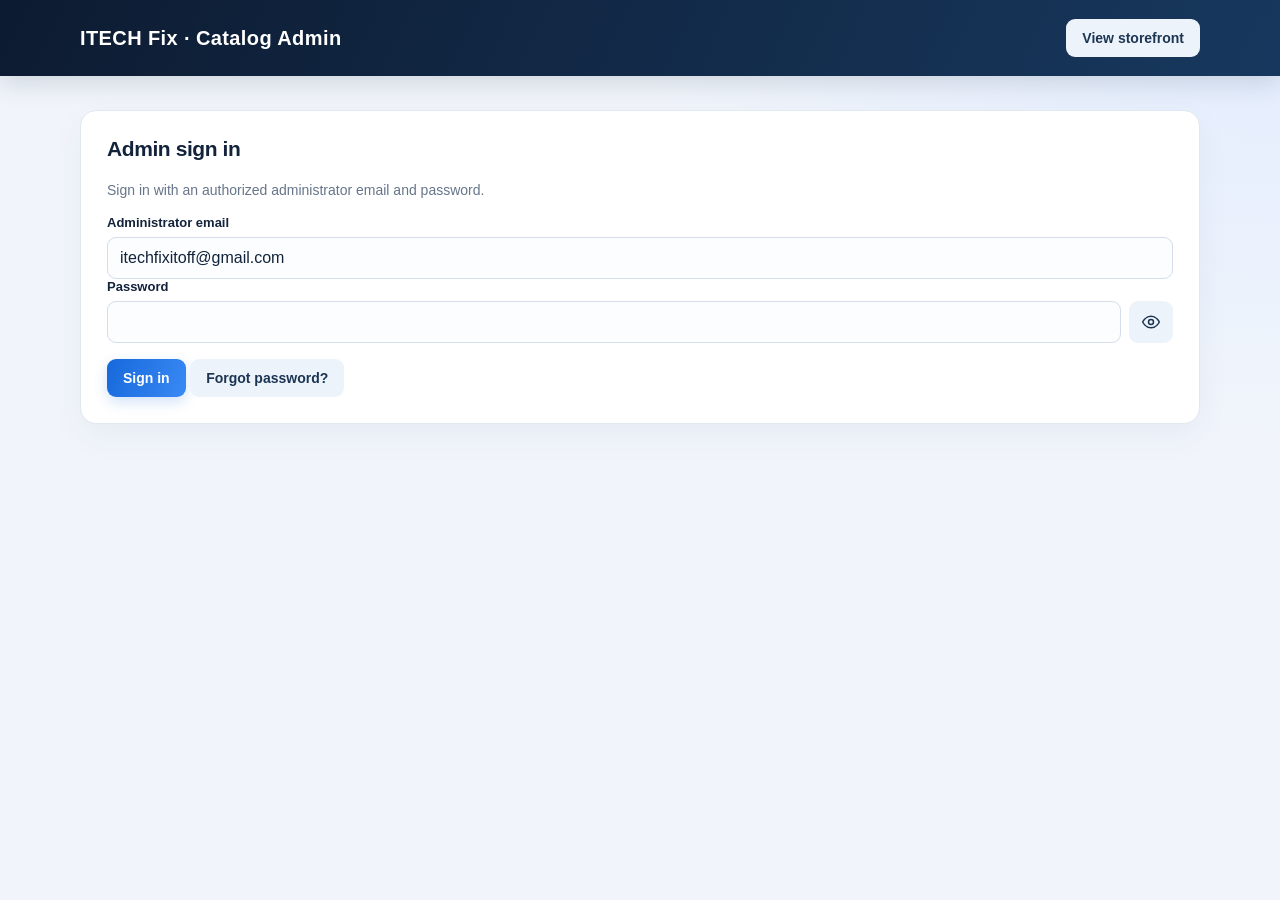
<file: admin.html>
<!doctype html>
<html lang="en">
<head>
  <meta charset="utf-8" />
  <meta name="viewport" content="width=device-width, initial-scale=1" />
  <title>Catalog Admin | ITECH Fix</title>
  <link rel="icon" type="image/jpeg"
href="/ITECH%20FIX%20Logo.jpeg?v=2">

<link rel="shortcut icon"
href="/ITECH%20FIX%20Logo.jpeg?v=2">
  <style>
    :root { color-scheme: light; font-family: Inter, Segoe UI, Arial, sans-serif; color: #13233b; background: #f1f5fb; }
    * { box-sizing: border-box; }
    body { min-height: 100vh; margin: 0; background: radial-gradient(ellipse at top right, #e3edff 0, transparent 35%), #f1f5fb; }
    header { min-height: 76px; padding: 16px max(20px, calc((100% - 1120px) / 2)); display: flex; align-items: center; justify-content: space-between; gap: 16px; background: linear-gradient(115deg, #0d1b31, #17385e); color: white; box-shadow: 0 8px 24px #11233a24; }
    header h1 { margin: 0; font-size: 20px; letter-spacing: .02em; }
    main { width: min(1120px, calc(100% - 32px)); margin: 34px auto 60px; }
    .panel { background: #fff; border: 1px solid #e0e8f2; border-radius: 16px; padding: 26px; margin-bottom: 22px; box-shadow: 0 12px 34px #1935570c; }
    .panel h2 { margin: 0 0 18px; font-size: 21px; letter-spacing: -.02em; }
    .hint { color: #66758a; font-size: 14px; line-height: 1.6; }
    .fields { display: grid; grid-template-columns: repeat(2, minmax(0, 1fr)); gap: 14px; }
    label { display: block; font-size: 13px; font-weight: 700; }
    input, select, textarea { width: 100%; display: block; margin-top: 7px; padding: 11px 12px; border: 1px solid #d4deea; border-radius: 9px; font: inherit; color: #13233b; background: #fbfdff; transition: border-color .15s, box-shadow .15s; }
    input:focus, select:focus, textarea:focus { outline: 0; border-color: #3980eb; box-shadow: 0 0 0 3px #3980eb20; }
    textarea { min-height: 95px; resize: vertical; }
    .wide { grid-column: 1 / -1; }
    .check { display: flex; align-items: center; gap: 8px; }
    .check input { width: auto; margin: 0; }
    .password-field { display: flex; align-items: stretch; gap: 8px; margin-top: 7px; }
    .password-field input { min-width: 0; margin-top: 0; }
    .password-toggle { display: inline-flex; align-items: center; justify-content: center; gap: 6px; flex: 0 0 auto; padding: 8px 12px; background: #edf3fa; color: #1c3553; }
    .password-toggle svg { width: 20px; height: 20px; fill: none; stroke: currentColor; stroke-linecap: round; stroke-linejoin: round; stroke-width: 1.8; }
    button, .button-link { display: inline-block; border: 0; border-radius: 9px; padding: 11px 16px; font-weight: 700; font-size: 14px; cursor: pointer; text-decoration: none; transition: transform .15s, box-shadow .15s, background .15s; }
    button:hover, .button-link:hover { transform: translateY(-1px); }
    button:disabled { opacity: .65; cursor: wait; transform: none; }
    .primary { background: linear-gradient(110deg, #1769db, #3989f5); color: white; box-shadow: 0 5px 14px #1769db32; }
    .primary:hover { box-shadow: 0 8px 18px #1769db40; }
    .secondary { background: #edf3fa; color: #1c3553; }
    .danger { background: #fff0f0; color: #a12727; }
    .toolbar { display: flex; gap: 10px; flex-wrap: wrap; align-items: center; }
    .toolbar h2 { margin: 0 auto 0 0; }
    #form-message { min-height: 20px; color: #9b2525; font-size: 13px; margin: 12px 0; }
    #form-message.success { color: #167344; }
    #server-retry { margin-top: 8px; }
    .dashboard-hero { position: relative; overflow: hidden; display: flex; justify-content: space-between; align-items: center; gap: 24px; padding: 28px 32px; margin-bottom: 22px; border-radius: 18px; color: white; background: linear-gradient(115deg, #12243e 0%, #1c4d80 70%, #2879c8 100%); box-shadow: 0 14px 32px #173d632b; }
    .dashboard-hero::after { content: ""; position: absolute; width: 260px; height: 260px; right: 100px; top: -170px; border-radius: 50%; border: 1px solid #ffffff20; box-shadow: 0 0 0 32px #ffffff0a, 0 0 0 64px #ffffff08; pointer-events: none; }
    .dashboard-hero h2 { margin: 0 0 7px; font-size: clamp(23px, 4vw, 32px); }
    .dashboard-hero p { margin: 0; max-width: 620px; color: #d4e4f6; line-height: 1.55; }
    .dashboard-hero-copy { position: relative; z-index: 1; }
    .dashboard-hero .badge { margin: 0; color: white; background: #ffffff1d; border: 1px solid #ffffff2b; white-space: nowrap; }
    .dashboard-hero-actions { position: relative; z-index: 1; display: flex; align-items: center; gap: 10px; }
    #listing-list { display: grid; gap: 12px; }
    .listing { display: grid; grid-template-columns: 88px minmax(0, 1fr) auto; gap: 16px; align-items: center; border: 1px solid #e5ebf3; border-radius: 12px; padding: 13px; background: #fff; transition: border-color .15s, box-shadow .15s, transform .15s; }
    .listing:hover { border-color: #cad9ed; box-shadow: 0 7px 18px #1935570c; transform: translateY(-1px); }
    .listing img { width: 88px; height: 68px; object-fit: cover; border-radius: 9px; background: #edf1f5; }
    .listing h3 { margin: 0 0 5px; font-size: 16px; }
    .listing p { margin: 0; color: #66758a; font-size: 13px; }
    .listing-actions { display: flex; gap: 7px; }
    .badge { display: inline-block; border-radius: 20px; background: #eaf2ff; color: #1657a7; padding: 5px 10px; margin-bottom: 5px; font-size: 11px; font-weight: 700; }
    [hidden] { display: none !important; }
    @media (max-width: 650px) {
      .fields { grid-template-columns: 1fr; }
      .wide { grid-column: auto; }
      .dashboard-hero { align-items: flex-start; flex-direction: column; padding: 24px; }
      .listing { grid-template-columns: 64px minmax(0, 1fr); }
      .listing img { width: 64px; height: 56px; }
      .listing-actions { grid-column: 1 / -1; }
    }
    @media (prefers-reduced-motion: reduce) {
      *, *::before, *::after { scroll-behavior: auto !important; transition-duration: .01ms !important; }
    }
  </style>
</head>
<body>
  <header>
    <h1>ITECH Fix · Catalog Admin</h1>
    <a class="button-link secondary" href="index.html">View storefront</a>
  <button id="logout-button" class="secondary" type="button" hidden>Sign out</button>
  </header>
  <main>
  <section id="login-panel" class="panel" hidden>
    <h2>Admin sign in</h2>
    <p id="login-help" class="hint">Sign in to manage catalog listings.</p>
    <form id="login-form">
      <label id="admin-email-label" for="admin-email">Administrator email</label>
      <input id="admin-email" type="email" autocomplete="username" required />
      <label id="admin-password-label" for="admin-password">Administrator password</label>
      <div class="password-field">
        <input id="admin-password" type="password" autocomplete="current-password" required />
        <button class="password-toggle" type="button" data-password-toggle="admin-password" aria-label="Show password" title="Show password">
          <svg viewBox="0 0 24 24" aria-hidden="true"><path d="M2 12s3.6-7 10-7 10 7 10 7-3.6 7-10 7-10-7-10-7Z"></path><circle cx="12" cy="12" r="3"></circle><path data-eye-slash d="m3 3 18 18" hidden></path></svg>
        </button>
      </div>
      <p id="login-message" role="status"></p>
      <button class="primary" type="submit">Sign in</button>
      <button id="show-recovery" class="secondary" type="button" hidden>Forgot password?</button>
    </form>
    <form id="recovery-form" hidden>
      <label for="recovery-email">Administrator email</label>
      <input id="recovery-email" type="email" autocomplete="email" required />
      <p class="hint">Enter the authorized administrator email to receive a one-time code.</p>
      <button id="send-recovery-code" class="primary" type="button">Send OTP</button>
      <div id="recovery-code-fields" hidden>
        <label for="recovery-otp">One-time code</label>
        <input id="recovery-otp" inputmode="numeric" autocomplete="one-time-code" required />
        <label for="recovery-password">New password</label>
        <div class="password-field">
          <input id="recovery-password" type="password" autocomplete="new-password" minlength="8" required />
          <button class="password-toggle" type="button" data-password-toggle="recovery-password" aria-label="Show password" title="Show password">
            <svg viewBox="0 0 24 24" aria-hidden="true"><path d="M2 12s3.6-7 10-7 10 7 10 7-3.6 7-10 7-10-7-10-7Z"></path><circle cx="12" cy="12" r="3"></circle><path data-eye-slash d="m3 3 18 18" hidden></path></svg>
          </button>
        </div>
        <label for="recovery-password-confirm">Confirm new password</label>
        <div class="password-field">
          <input id="recovery-password-confirm" type="password" autocomplete="new-password" minlength="8" required />
          <button class="password-toggle" type="button" data-password-toggle="recovery-password-confirm" aria-label="Show password" title="Show password">
            <svg viewBox="0 0 24 24" aria-hidden="true"><path d="M2 12s3.6-7 10-7 10 7 10 7-3.6 7-10 7-10-7-10-7Z"></path><circle cx="12" cy="12" r="3"></circle><path data-eye-slash d="m3 3 18 18" hidden></path></svg>
          </button>
        </div>
        <button id="reset-password-button" class="primary" type="submit">Reset password</button>
      </div>
      <p id="recovery-message" role="status"></p>
      <button id="back-to-login" class="secondary" type="button">Back to sign in</button>
    </form>
  </section>
  <section id="dashboard" hidden>
      <section class="dashboard-hero">
        <div class="dashboard-hero-copy">
          <h2>Catalog dashboard</h2>
          <p>Manage every product and service in one place. Updates are published to their matching storefront sections.</p>
        </div>
        <div class="dashboard-hero-actions">
          <span id="dashboard-count" class="badge">Loading listings</span>
          <span id="editor-label" class="badge">Local editor</span>
        </div>
      </section>
      <div class="panel">
        <div class="toolbar">
          <h2 id="editor-title">Add a listing</h2>
          <button id="cancel-edit" class="secondary" type="button" hidden>Cancel edit</button>
        </div>
        <p class="hint">Add or update a product or service. Its category controls which storefront section displays it, and the matching page destination is automatically selected for you. Prices are optional. Images can be JPEG, PNG, WEBP, or GIF up to 8 MB.</p>
        <form id="item-form">
          <div class="fields">
            <label>Section
              <select id="category" required>
                <option value="home-showcase">Homepage highlights</option>
                <option value="phone-sales">Phone sales</option>
                <option value="phone-repairs">Phone repairs</option>
                <option value="laptop-sales">Laptop sales</option>
                <option value="laptop-repairs">Laptop repairs</option>
                <option value="gadgets">Gadgets & accessories</option>
                <option value="phone-parts">Phone spare parts</option>
              </select>
            </label>
            <label>Title<input id="title" maxlength="120" required /></label>
            <label>Price or quote<input id="price" maxlength="80" placeholder="e.g. ₦25,000 or Ask for price" /></label>
            <label>Device model (optional)<input id="model" maxlength="120" /></label>
            <label>Spare-part category
              <select id="part-category">
                <option>Displays</option><option>Batteries</option><option>Charging ports</option><option>Cameras</option><option>Flex cables</option><option>Motherboards & ICs</option><option>Audio</option><option>Tools</option><option>Accessories</option>
              </select>
            </label>
            <label>Image destination
              <select id="target">
                <option value="phones">Phone sales</option>
                <option value="repairs">Phone repairs</option>
                <option value="laptops">Laptops</option>
                <option value="gadgets">Gadgets & accessories</option>
              </select>
            </label>
            <label>Availability (optional)<input id="stock" maxlength="80" placeholder="e.g. In stock" /></label>
            <label>Upload image<input id="image-file" type="file" accept="image/jpeg,image/png,image/webp,image/gif" /></label>
            <label class="wide">Description<textarea id="description" maxlength="2000"></textarea></label>
            <label class="check wide"><input id="visible" type="checkbox" checked /> Show this listing on the storefront</label>
          </div>
          <p id="form-message" role="status"></p>
          <button id="save-button" class="primary" type="submit">Save listing</button>
        </form>
      </div>

      <section class="panel">
        <div class="toolbar">
          <h2>All products and services</h2>
        </div>
        <button id="server-retry" class="secondary" type="button" hidden>Try again</button>
        <div id="listing-list" aria-live="polite"></div>
      </section>
    </section>
  </main>
<script src="supabase-config.js?v=4"></script>
<script src="supabase-client.js?v=5"></script>
<script src="admin.js?v=14"></script>
</body>
</html>
</file>
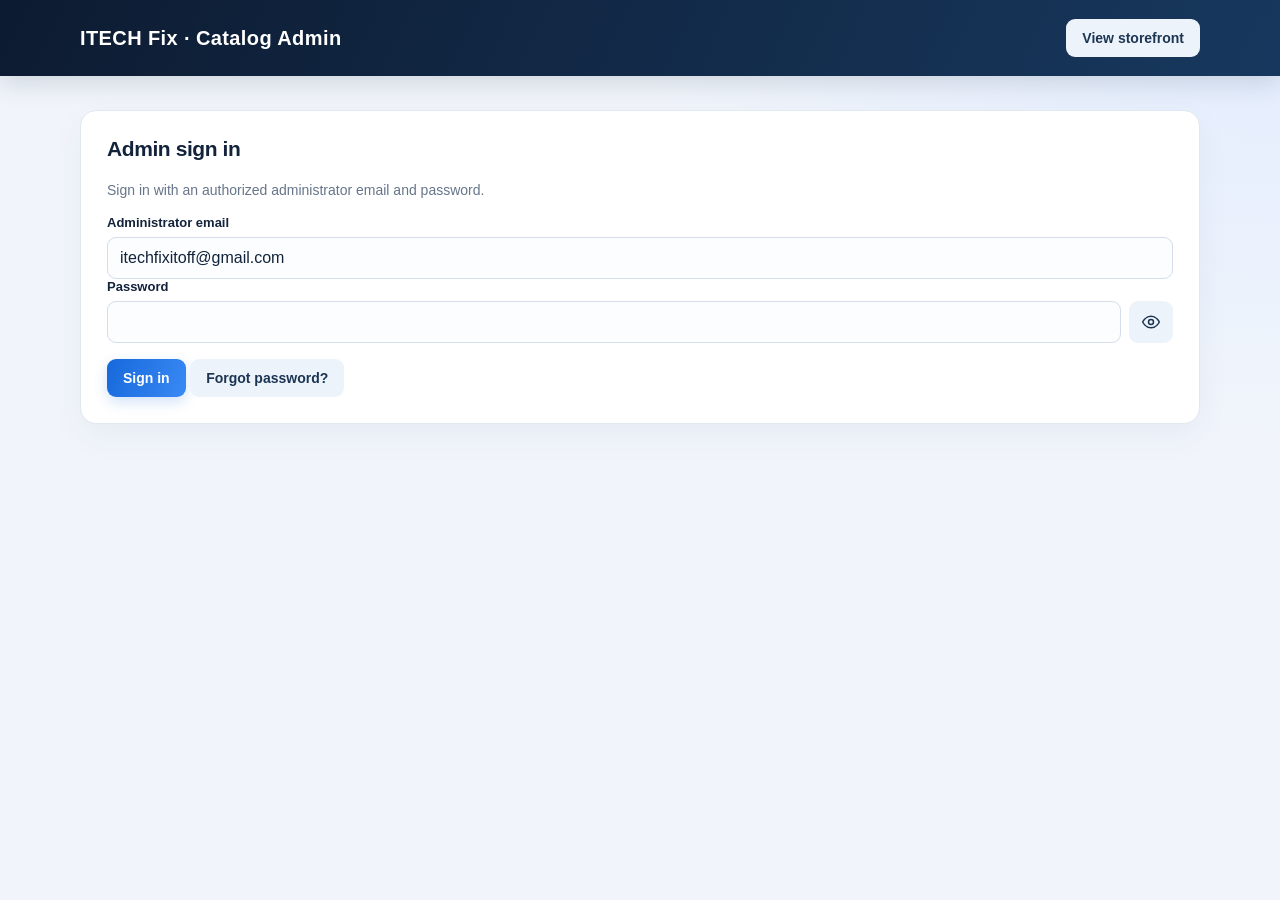
<file: frontend/admin.html>
<!doctype html>
<html lang="en">
<head>
  <meta charset="utf-8" />
  <meta name="viewport" content="width=device-width, initial-scale=1" />
  <title>Catalog Admin | ITECH Fix</title>
  <style>
    :root { color-scheme: light; font-family: Inter, Segoe UI, Arial, sans-serif; color: #13233b; background: #f1f5fb; }
    * { box-sizing: border-box; }
    body { min-height: 100vh; margin: 0; background: radial-gradient(ellipse at top right, #e3edff 0, transparent 35%), #f1f5fb; }
    header { min-height: 76px; padding: 16px max(20px, calc((100% - 1120px) / 2)); display: flex; align-items: center; justify-content: space-between; gap: 16px; background: linear-gradient(115deg, #0d1b31, #17385e); color: white; box-shadow: 0 8px 24px #11233a24; }
    header h1 { margin: 0; font-size: 20px; letter-spacing: .02em; }
    main { width: min(1120px, calc(100% - 32px)); margin: 34px auto 60px; }
    .panel { background: #fff; border: 1px solid #e0e8f2; border-radius: 16px; padding: 26px; margin-bottom: 22px; box-shadow: 0 12px 34px #1935570c; }
    .panel h2 { margin: 0 0 18px; font-size: 21px; letter-spacing: -.02em; }
    .hint { color: #66758a; font-size: 14px; line-height: 1.6; }
    .fields { display: grid; grid-template-columns: repeat(2, minmax(0, 1fr)); gap: 14px; }
    label { display: block; font-size: 13px; font-weight: 700; }
    input, select, textarea { width: 100%; display: block; margin-top: 7px; padding: 11px 12px; border: 1px solid #d4deea; border-radius: 9px; font: inherit; color: #13233b; background: #fbfdff; transition: border-color .15s, box-shadow .15s; }
    input:focus, select:focus, textarea:focus { outline: 0; border-color: #3980eb; box-shadow: 0 0 0 3px #3980eb20; }
    textarea { min-height: 95px; resize: vertical; }
    .wide { grid-column: 1 / -1; }
    .check { display: flex; align-items: center; gap: 8px; }
    .check input { width: auto; margin: 0; }
    .password-field { display: flex; align-items: stretch; gap: 8px; margin-top: 7px; }
    .password-field input { min-width: 0; margin-top: 0; }
    .password-toggle { display: inline-flex; align-items: center; justify-content: center; gap: 6px; flex: 0 0 auto; padding: 8px 12px; background: #edf3fa; color: #1c3553; }
    .password-toggle svg { width: 20px; height: 20px; fill: none; stroke: currentColor; stroke-linecap: round; stroke-linejoin: round; stroke-width: 1.8; }
    button, .button-link { display: inline-block; border: 0; border-radius: 9px; padding: 11px 16px; font-weight: 700; font-size: 14px; cursor: pointer; text-decoration: none; transition: transform .15s, box-shadow .15s, background .15s; }
    button:hover, .button-link:hover { transform: translateY(-1px); }
    button:disabled { opacity: .65; cursor: wait; transform: none; }
    .primary { background: linear-gradient(110deg, #1769db, #3989f5); color: white; box-shadow: 0 5px 14px #1769db32; }
    .primary:hover { box-shadow: 0 8px 18px #1769db40; }
    .secondary { background: #edf3fa; color: #1c3553; }
    .danger { background: #fff0f0; color: #a12727; }
    .toolbar { display: flex; gap: 10px; flex-wrap: wrap; align-items: center; }
    .toolbar h2 { margin: 0 auto 0 0; }
    #form-message { min-height: 20px; color: #9b2525; font-size: 13px; margin: 12px 0; }
    #form-message.success { color: #167344; }
    #server-retry { margin-top: 8px; }
    .dashboard-hero { position: relative; overflow: hidden; display: flex; justify-content: space-between; align-items: center; gap: 24px; padding: 28px 32px; margin-bottom: 22px; border-radius: 18px; color: white; background: linear-gradient(115deg, #12243e 0%, #1c4d80 70%, #2879c8 100%); box-shadow: 0 14px 32px #173d632b; }
    .dashboard-hero::after { content: ""; position: absolute; width: 260px; height: 260px; right: 100px; top: -170px; border-radius: 50%; border: 1px solid #ffffff20; box-shadow: 0 0 0 32px #ffffff0a, 0 0 0 64px #ffffff08; pointer-events: none; }
    .dashboard-hero h2 { margin: 0 0 7px; font-size: clamp(23px, 4vw, 32px); }
    .dashboard-hero p { margin: 0; max-width: 620px; color: #d4e4f6; line-height: 1.55; }
    .dashboard-hero-copy { position: relative; z-index: 1; }
    .dashboard-hero .badge { margin: 0; color: white; background: #ffffff1d; border: 1px solid #ffffff2b; white-space: nowrap; }
    .dashboard-hero-actions { position: relative; z-index: 1; display: flex; align-items: center; gap: 10px; }
    #listing-list { display: grid; gap: 12px; }
    .listing { display: grid; grid-template-columns: 88px minmax(0, 1fr) auto; gap: 16px; align-items: center; border: 1px solid #e5ebf3; border-radius: 12px; padding: 13px; background: #fff; transition: border-color .15s, box-shadow .15s, transform .15s; }
    .listing:hover { border-color: #cad9ed; box-shadow: 0 7px 18px #1935570c; transform: translateY(-1px); }
    .listing img { width: 88px; height: 68px; object-fit: cover; border-radius: 9px; background: #edf1f5; }
    .listing h3 { margin: 0 0 5px; font-size: 16px; }
    .listing p { margin: 0; color: #66758a; font-size: 13px; }
    .listing-actions { display: flex; gap: 7px; }
    .badge { display: inline-block; border-radius: 20px; background: #eaf2ff; color: #1657a7; padding: 5px 10px; margin-bottom: 5px; font-size: 11px; font-weight: 700; }
    [hidden] { display: none !important; }
    @media (max-width: 650px) {
      .fields { grid-template-columns: 1fr; }
      .wide { grid-column: auto; }
      .dashboard-hero { align-items: flex-start; flex-direction: column; padding: 24px; }
      .listing { grid-template-columns: 64px minmax(0, 1fr); }
      .listing img { width: 64px; height: 56px; }
      .listing-actions { grid-column: 1 / -1; }
    }
    @media (prefers-reduced-motion: reduce) {
      *, *::before, *::after { scroll-behavior: auto !important; transition-duration: .01ms !important; }
    }
  </style>
</head>
<body>
  <header>
    <h1>ITECH Fix · Catalog Admin</h1>
    <a class="button-link secondary" href="index.html">View storefront</a>
  <button id="logout-button" class="secondary" type="button" hidden>Sign out</button>
  </header>
  <main>
  <section id="login-panel" class="panel" hidden>
    <h2>Admin sign in</h2>
    <p id="login-help" class="hint">Sign in to manage catalog listings.</p>
    <form id="login-form">
      <label id="admin-email-label" for="admin-email">Administrator email</label>
      <input id="admin-email" type="email" autocomplete="username" required />
      <label id="admin-password-label" for="admin-password">Administrator password</label>
      <div class="password-field">
        <input id="admin-password" type="password" autocomplete="current-password" required />
        <button class="password-toggle" type="button" data-password-toggle="admin-password" aria-label="Show password" title="Show password">
          <svg viewBox="0 0 24 24" aria-hidden="true"><path d="M2 12s3.6-7 10-7 10 7 10 7-3.6 7-10 7-10-7-10-7Z"></path><circle cx="12" cy="12" r="3"></circle><path data-eye-slash d="m3 3 18 18" hidden></path></svg>
        </button>
      </div>
      <p id="login-message" role="status"></p>
      <button class="primary" type="submit">Sign in</button>
      <button id="show-recovery" class="secondary" type="button" hidden>Forgot password?</button>
    </form>
    <form id="recovery-form" hidden>
      <label for="recovery-email">Administrator email</label>
      <input id="recovery-email" type="email" autocomplete="email" required />
      <p class="hint">Enter the authorized administrator email to receive a one-time code.</p>
      <button id="send-recovery-code" class="primary" type="button">Send OTP</button>
      <div id="recovery-code-fields" hidden>
        <label for="recovery-otp">One-time code</label>
        <input id="recovery-otp" inputmode="numeric" autocomplete="one-time-code" required />
        <label for="recovery-password">New password</label>
        <div class="password-field">
          <input id="recovery-password" type="password" autocomplete="new-password" minlength="8" required />
          <button class="password-toggle" type="button" data-password-toggle="recovery-password" aria-label="Show password" title="Show password">
            <svg viewBox="0 0 24 24" aria-hidden="true"><path d="M2 12s3.6-7 10-7 10 7 10 7-3.6 7-10 7-10-7-10-7Z"></path><circle cx="12" cy="12" r="3"></circle><path data-eye-slash d="m3 3 18 18" hidden></path></svg>
          </button>
        </div>
        <label for="recovery-password-confirm">Confirm new password</label>
        <div class="password-field">
          <input id="recovery-password-confirm" type="password" autocomplete="new-password" minlength="8" required />
          <button class="password-toggle" type="button" data-password-toggle="recovery-password-confirm" aria-label="Show password" title="Show password">
            <svg viewBox="0 0 24 24" aria-hidden="true"><path d="M2 12s3.6-7 10-7 10 7 10 7-3.6 7-10 7-10-7-10-7Z"></path><circle cx="12" cy="12" r="3"></circle><path data-eye-slash d="m3 3 18 18" hidden></path></svg>
          </button>
        </div>
        <button id="reset-password-button" class="primary" type="submit">Reset password</button>
      </div>
      <p id="recovery-message" role="status"></p>
      <button id="back-to-login" class="secondary" type="button">Back to sign in</button>
    </form>
  </section>
  <section id="dashboard" hidden>
      <section class="dashboard-hero">
        <div class="dashboard-hero-copy">
          <h2>Catalog dashboard</h2>
          <p>Manage every product and service in one place. Updates are published to their matching storefront sections.</p>
        </div>
        <div class="dashboard-hero-actions">
          <span id="dashboard-count" class="badge">Loading listings</span>
          <span id="editor-label" class="badge">Local editor</span>
        </div>
      </section>
      <div class="panel">
        <div class="toolbar">
          <h2 id="editor-title">Add a listing</h2>
          <button id="cancel-edit" class="secondary" type="button" hidden>Cancel edit</button>
        </div>
        <p class="hint">Add or update a product or service. Its category controls which storefront section displays it, and the matching page destination is automatically selected for you. Prices are optional. Images can be JPEG, PNG, WEBP, or GIF up to 8 MB.</p>
        <form id="item-form">
          <div class="fields">
            <label>Section
              <select id="category" required>
                <option value="home-showcase">Homepage highlights</option>
                <option value="phone-sales">Phone sales</option>
                <option value="phone-repairs">Phone repairs</option>
                <option value="laptop-sales">Laptop sales</option>
                <option value="laptop-repairs">Laptop repairs</option>
                <option value="gadgets">Gadgets & accessories</option>
                <option value="phone-parts">Phone spare parts</option>
              </select>
            </label>
            <label>Title<input id="title" maxlength="120" required /></label>
            <label>Price or quote<input id="price" maxlength="80" placeholder="e.g. ₦25,000 or Ask for price" /></label>
            <label>Device model (optional)<input id="model" maxlength="120" /></label>
            <label>Spare-part category
              <select id="part-category">
                <option>Displays</option><option>Batteries</option><option>Charging ports</option><option>Cameras</option><option>Flex cables</option><option>Motherboards & ICs</option><option>Audio</option><option>Tools</option><option>Accessories</option>
              </select>
            </label>
            <label>Image destination
              <select id="target">
                <option value="phones">Phone sales</option>
                <option value="repairs">Phone repairs</option>
                <option value="laptops">Laptops</option>
                <option value="gadgets">Gadgets & accessories</option>
              </select>
            </label>
            <label>Availability (optional)<input id="stock" maxlength="80" placeholder="e.g. In stock" /></label>
            <label>Upload image<input id="image-file" type="file" accept="image/jpeg,image/png,image/webp,image/gif" /></label>
            <label class="wide">Description<textarea id="description" maxlength="2000"></textarea></label>
            <label class="check wide"><input id="visible" type="checkbox" checked /> Show this listing on the storefront</label>
          </div>
          <p id="form-message" role="status"></p>
          <button id="save-button" class="primary" type="submit">Save listing</button>
        </form>
      </div>

      <section class="panel">
        <div class="toolbar">
          <h2>All products and services</h2>
        </div>
        <button id="server-retry" class="secondary" type="button" hidden>Try again</button>
        <div id="listing-list" aria-live="polite"></div>
      </section>
    </section>
  </main>
<script src="supabase-config.js?v=4"></script>
<script src="supabase-client.js?v=5"></script>
<script src="admin.js?v=14"></script>
</body>
</html>
</file>
<file: style.css>
/* ==============================================================
   ITECH Fix (Infinity Technology Fix) - Pure Standalone CSS
   Brand Colors:
     - Primary: Deep Navy (#0B1220)
     - Secondary: Electric Blue (#2563EB)
     - Accent: Cyan (#06B6D4)
     - White: #FFFFFF
     - Light Background: #F5F7FA
     - Dark Text: #111827
   ============================================================== */

:root {
  --page-gutter: clamp(16px, 4vw, 28px);
  --primary: #0B1220;
  --primary-light: #142035;
  --primary-border: #1E2D4A;
  --secondary: #2563EB;
  --secondary-hover: #1D4ED8;
  --accent: #06B6D4;
  --accent-glow: #22D3EE;
  --white: #FFFFFF;
  --bg-light: #F5F7FA;
  --text-dark: #111827;
  --text-muted: #64748B;
  --text-light: #E2E8F0;
  --font-heading: 'Poppins', sans-serif;
  --font-body: 'Inter', sans-serif;
}

* {
  margin: 0;
  padding: 0;
  box-sizing: border-box;
}

body {
  font-family: var(--font-body);
  background-color: var(--bg-light);
  color: var(--text-dark);
  line-height: 1.6;
  -webkit-font-smoothing: antialiased;
}

h1, h2, h3, h4, h5, h6 {
  font-family: var(--font-heading);
  color: var(--text-dark);
  line-height: 1.25;
}

a {
  color: inherit;
  text-decoration: none;
}

.container {
  width: 100%;
  max-width: 1200px;
  margin: 0 auto;
  padding: 0 var(--page-gutter);
}

/* ---------------- Top Trust Bar ---------------- */
.top-bar {
  background-color: #070C16;
  color: #94A3B8;
  font-size: 12px;
  padding: 8px 0;
  border-bottom: 1px solid var(--primary-border);
}

.top-bar-content {
  display: flex;
  justify-content: space-between;
  align-items: center;
  flex-wrap: wrap;
  gap: 10px;
}

.top-left {
  display: flex;
  align-items: center;
  gap: 8px;
}

.pulse-dot {
  width: 8px;
  height: 8px;
  background-color: var(--accent);
  border-radius: 50%;
  display: inline-block;
}

.divider {
  color: #334155;
}

/* ---------------- Header & Navbar ---------------- */
.header {
  background-color: var(--primary);
  border-bottom: 1px solid var(--primary-border);
  position: sticky;
  top: 0;
  z-index: 100;
  box-shadow: 0 4px 15px rgba(0, 0, 0, 0.2);
}

.header-content {
  display: flex;
  align-items: center;
  justify-content: space-between;
  height: 75px;
}

/* Logo */
.logo-link {
  display: flex;
  align-items: center;
  gap: 12px;
}

.logo-emblem {
  width: 44px;
  height: 44px;
  border-radius: 50%;
  background: linear-gradient(180deg, #EBF3FF, #DCEBFF);
  border: 2px solid rgba(37, 99, 235, 0.4);
  display: flex;
  align-items: center;
  justify-content: center;
  overflow: hidden;
}

.logo-image {
  width: 100%;
  height: 100%;
  object-fit: cover;
  display: block;
}

.logo-svg {
  width: 100%;
  height: 100%;
}

.logo-text .brand-title {
  font-family: var(--font-heading);
  font-size: 19px;
  font-weight: 900;
  color: var(--white);
  letter-spacing: -0.5px;
}

.brand-title .highlight {
  color: var(--secondary);
}

.logo-text .brand-sub {
  font-size: 9px;
  font-weight: 600;
  color: #94A3B8;
  letter-spacing: 0.5px;
}

/* Navigation Buttons */
.nav {
  display: flex;
  gap: 8px;
  flex-wrap: wrap;
}

.menu-toggle {
  display: none;
}

.nav-btn {
  background: transparent;
  border: none;
  color: #CBD5E1;
  font-family: var(--font-heading);
  font-size: 14px;
  font-weight: 600;
  padding: 8px 16px;
  border-radius: 8px;
  cursor: pointer;
  transition: all 0.2s ease;
}

.nav-btn:hover {
  color: var(--white);
  background-color: var(--primary-light);
}

.nav-btn.active {
  background-color: var(--secondary);
  color: var(--white);
  box-shadow: 0 4px 12px rgba(37, 99, 235, 0.35);
}

.header-actions {
  display: flex;
  align-items: center;
  gap: 12px;
}

.page-search-widget {
  position: relative;
  width: min(100%, 640px);
  margin: 20px 0 0;
}

.page-search-wrap {
  display: flex;
  align-items: center;
  background: var(--white);
  border: 1px solid rgba(148, 163, 184, 0.55);
  border-radius: 16px;
  box-shadow: 0 12px 30px rgba(15, 23, 42, 0.12);
  overflow: hidden;
}

.page-search-input {
  flex: 1;
  min-width: 0;
  border: none;
  background: transparent;
  color: var(--text-dark);
  font-size: 15px;
  padding: 15px 18px;
  outline: none;
}

.page-search-input::placeholder {
  color: var(--text-muted);
}

.page-search-button {
  border: none;
  background: linear-gradient(135deg, var(--secondary), var(--accent));
  color: var(--white);
  font-family: var(--font-heading);
  font-size: 13px;
  font-weight: 700;
  padding: 15px 20px;
  cursor: pointer;
  transition: filter 0.2s ease;
}

.page-search-button:hover {
  filter: brightness(1.04);
}

.page-search-suggestions {
  position: absolute;
  z-index: 12;
  top: calc(100% + 8px);
  left: 0;
  right: 0;
  display: none;
  background: var(--white);
  border: 1px solid rgba(148, 163, 184, 0.5);
  border-radius: 14px;
  box-shadow: 0 18px 40px rgba(15, 23, 42, 0.14);
  overflow: hidden;
}

.page-search-suggestions.visible {
  display: block;
}

.page-search-item {
  width: 100%;
  background: transparent;
  border: none;
  border-bottom: 1px solid rgba(148, 163, 184, 0.2);
  padding: 12px 16px;
  display: flex;
  align-items: center;
  justify-content: space-between;
  gap: 12px;
  text-align: left;
  cursor: pointer;
  color: var(--text-dark);
  font: 14px var(--font-body);
}

.page-search-item:last-child {
  border-bottom: none;
}

.page-search-item:hover,
.page-search-item:focus {
  background: #f5f9ff;
  outline: none;
}

.page-search-item small {
  color: var(--text-muted);
  text-transform: capitalize;
  font-size: 11px;
}

.page-search-empty {
  padding: 12px 16px;
  color: var(--text-muted);
  font-size: 13px;
}

.whatsapp-btn {
  white-space: nowrap;
  text-decoration: none;
}

.whatsapp-float {
  position: fixed;
  right: 24px;
  bottom: 24px;
  width: 60px;
  height: 60px;
  border-radius: 50%;
  background: #25D366;
  color: var(--white);
  display: flex;
  align-items: center;
  justify-content: center;
  font-size: 28px;
  text-decoration: none;
  box-shadow: 0 12px 28px rgba(37, 211, 102, 0.35);
  z-index: 200;
}

.whatsapp-float:hover {
  transform: scale(1.05);
}

/* Buttons */
.btn {
  display: inline-flex;
  align-items: center;
  justify-content: center;
  font-family: var(--font-heading);
  font-size: 13px;
  font-weight: 700;
  padding: 10px 20px;
  border-radius: 10px;
  border: none;
  cursor: pointer;
  transition: all 0.2s ease;
  text-decoration: none;
}

.btn-primary {
  background-color: var(--secondary);
  color: var(--white);
  box-shadow: 0 4px 14px rgba(37, 99, 235, 0.3);
}

.btn-primary:hover {
  background-color: var(--secondary-hover);
  transform: translateY(-1px);
}

.btn-outline {
  background-color: var(--primary-light);
  color: var(--accent);
  border: 1px solid rgba(6, 182, 212, 0.35);
}

.btn-outline:hover {
  color: var(--white);
  border-color: var(--accent);
}

.btn-lg {
  padding: 14px 26px;
  font-size: 15px;
}

.btn-sm {
  padding: 7px 14px;
  font-size: 12px;
}

.btn-block {
  width: 100%;
}

/* Badges */
.badge {
  display: inline-block;
  background-color: rgba(37, 99, 235, 0.15);
  border: 1px solid rgba(37, 99, 235, 0.35);
  color: var(--accent);
  font-size: 11px;
  font-weight: 700;
  text-transform: uppercase;
  letter-spacing: 0.5px;
  padding: 4px 12px;
  border-radius: 20px;
}

.badge-accent {
  background-color: rgba(6, 182, 212, 0.15);
  color: var(--accent);
}

/* ---------------- Page Display & Sections ---------------- */
.page-section {
  display: none;
  animation: fadeIn 0.25s ease-in;
}

.page-section.active {
  display: block;
}

@keyframes fadeIn {
  from { opacity: 0; transform: translateY(6px); }
  to { opacity: 1; transform: translateY(0); }
}

.section-spacing {
  padding: 60px var(--page-gutter);
}

.section-title {
  text-align: center;
  font-size: 28px;
  font-weight: 800;
  margin-bottom: 35px;
  color: var(--primary);
}

/* Grids */
.grid {
  display: grid;
  gap: 25px;
}

.grid-3 {
  grid-template-columns: repeat(auto-fit, minmax(300px, 1fr));
}

/* ---------------- Hero Section ---------------- */
.hero {
  background: linear-gradient(180deg, var(--primary) 0%, #080E1A 100%);
  color: var(--white);
  padding: 70px 0 80px;
  border-bottom: 1px solid var(--primary-border);
}

.hero-grid {
  display: grid;
  grid-template-columns: 1.2fr 0.8fr;
  gap: 50px;
  align-items: center;
}

.hero-title {
  font-size: 46px;
  font-weight: 900;
  color: var(--white);
  margin: 16px 0;
  letter-spacing: -1px;
}

.gradient-text {
  background: linear-gradient(90deg, #3B82F6, #06B6D4);
  -webkit-background-clip: text;
  -webkit-text-fill-color: transparent;
}

.hero-desc {
  font-size: 16px;
  color: #94A3B8;
  max-width: 550px;
  margin-bottom: 30px;
}

.hero-cta {
  display: flex;
  flex-wrap: wrap;
  gap: 14px;
  margin-bottom: 40px;
}

.home-services-grid {
  grid-template-columns: repeat(3, minmax(0, 1fr));
}

.hero-stats {
  display: flex;
  gap: 35px;
  border-top: 1px solid var(--primary-border);
  padding-top: 25px;
}

.stat-num {
  font-family: var(--font-heading);
  font-size: 26px;
  font-weight: 900;
  color: var(--white);
}

.stat-label {
  font-size: 12px;
  color: #94A3B8;
}

.color-cyan { color: var(--accent); }
.color-green { color: #10B981; }

/* Cards */
.card {
  background: var(--white);
  border-radius: 16px;
  padding: 25px;
  border: 1px solid #E2E8F0;
  box-shadow: 0 4px 20px rgba(0, 0, 0, 0.04);
}

.card-dark {
  background: var(--primary);
  border: 1px solid var(--primary-border);
  color: var(--white);
}

.quote-widget {
  border: 2px solid rgba(37, 99, 235, 0.4);
  box-shadow: 0 10px 30px rgba(0, 0, 0, 0.35);
}

.widget-title {
  font-size: 18px;
  font-weight: 800;
  color: var(--white);
}

.widget-sub {
  font-size: 12px;
  color: var(--accent);
  margin-bottom: 18px;
}

.form-group {
  margin-bottom: 14px;
}

.form-group label {
  display: block;
  font-size: 11px;
  font-weight: 700;
  text-transform: uppercase;
  color: #94A3B8;
  margin-bottom: 6px;
}

.form-group select,
.form-group input {
  width: 100%;
  padding: 10px 14px;
  background-color: var(--primary-light);
  border: 1px solid var(--primary-border);
  border-radius: 8px;
  color: var(--white);
  font-size: 13px;
  font-family: var(--font-body);
  outline: none;
}

.form-group select:focus,
.form-group input:focus {
  border-color: var(--secondary);
}

.estimate-result {
  background-color: #070C16;
  border: 1px solid var(--primary-border);
  border-radius: 10px;
  padding: 14px;
  margin: 18px 0;
}

.result-row {
  display: flex;
  justify-content: space-between;
  align-items: center;
  font-size: 13px;
  color: #94A3B8;
  margin-bottom: 6px;
}

.result-price {
  font-family: var(--font-heading);
  font-size: 20px;
  font-weight: 900;
  color: var(--white);
}

.result-note {
  font-size: 11px;
  color: #10B981;
  border-top: 1px solid var(--primary-border);
  padding-top: 6px;
  margin-top: 6px;
}

/* Feature Cards */
.feature-card {
  background: var(--white);
  padding: 30px 25px;
  border-radius: 16px;
  border: 1px solid #E2E8F0;
  cursor: pointer;
  transition: all 0.25s ease;
}

.feature-card:hover {
  transform: translateY(-4px);
  border-color: var(--secondary);
  box-shadow: 0 12px 25px rgba(37, 99, 235, 0.1);
}

.feature-icon {
  font-size: 32px;
  margin-bottom: 15px;
}

.feature-card h3 {
  font-size: 18px;
  font-weight: 800;
  margin-bottom: 10px;
}

.feature-card p {
  font-size: 13px;
  color: var(--text-muted);
  margin-bottom: 15px;
}

.card-link {
  font-size: 13px;
  font-weight: 700;
  color: var(--secondary);
}

.showcase-header {
  text-align: center;
  margin-bottom: 30px;
}

.showcase-header h2 {
  font-size: 30px;
  color: var(--primary);
  margin: 12px 0 0;
}

.showcase-card {
  background: var(--white);
  border: 1px solid #E2E8F0;
  border-radius: 16px;
  overflow: hidden;
  transition: all 0.2s ease;
}

.showcase-card:hover {
  transform: translateY(-4px);
  border-color: var(--secondary);
  box-shadow: 0 12px 25px rgba(37, 99, 235, 0.08);
}

.showcase-image {
  width: 100%;
  height: 200px;
  overflow: hidden;
  background: #F8FAFC;
}

.showcase-image img {
  display: block;
  width: 100%;
  height: 100%;
  object-fit: cover;
}

.showcase-card h3 {
  font-size: 18px;
  font-weight: 800;
  padding: 18px 18px 8px;
  color: var(--primary);
}

.showcase-card p {
  font-size: 13px;
  color: var(--text-muted);
  line-height: 1.6;
  padding: 0 18px 20px;
  margin: 0;
}

/* ---------------- MIDDLE SECTION: ABOUT ITECH FIX ---------------- */
.about-middle-section {
  background-color: var(--primary);
  color: var(--white);
  padding: 80px 0;
  border-top: 1px solid var(--primary-border);
  border-bottom: 1px solid var(--primary-border);
}

.about-grid {
  display: grid;
  grid-template-columns: 1.2fr 0.8fr;
  gap: 50px;
  align-items: center;
}

.about-left h2 {
  font-size: 32px;
  font-weight: 900;
  color: var(--white);
  margin: 12px 0;
}

.about-lead {
  font-size: 16px;
  color: var(--accent);
  font-weight: 600;
  margin-bottom: 16px;
}

.about-left p {
  color: #94A3B8;
  font-size: 14px;
  margin-bottom: 25px;
}

.about-features {
  display: flex;
  flex-direction: column;
  gap: 16px;
}

.about-feature-item {
  display: flex;
  gap: 15px;
}

.feat-bullet {
  font-size: 22px;
  flex-shrink: 0;
}

.about-feature-item h4 {
  font-size: 15px;
  font-weight: 700;
  color: var(--white);
}

.about-feature-item p {
  font-size: 12px;
  color: #94A3B8;
  margin-top: 2px;
  margin-bottom: 0;
}

.lab-card-header {
  display: flex;
  justify-content: space-between;
  align-items: center;
  font-size: 11px;
  color: #94A3B8;
  border-bottom: 1px solid var(--primary-border);
  padding-bottom: 14px;
  margin-bottom: 16px;
}

.lab-specs {
  display: flex;
  flex-direction: column;
  gap: 10px;
  margin-bottom: 20px;
}

.spec-row {
  display: flex;
  justify-content: space-between;
  font-size: 12px;
  color: #94A3B8;
  border-bottom: 1px dashed var(--primary-border);
  padding-bottom: 6px;
}

.spec-row strong {
  color: var(--white);
}

.lab-quote {
  background: var(--primary-light);
  padding: 14px;
  border-radius: 8px;
  font-size: 12px;
  font-style: italic;
  color: #CBD5E1;
  margin-bottom: 20px;
  border-left: 3px solid var(--secondary);
}

/* Reviews */
.review-card {
  background: var(--white);
  padding: 24px;
  border-radius: 14px;
  border: 1px solid #E2E8F0;
}

.stars {
  color: #F59E0B;
  font-size: 16px;
  margin-bottom: 10px;
}

.review-card p {
  font-size: 13px;
  color: var(--text-dark);
  font-style: italic;
  margin-bottom: 12px;
}

.reviewer {
  font-size: 12px;
  font-weight: 700;
  color: var(--secondary);
}

.review-post-box {
  background: #F8FAFC;
  border: 1px solid #E2E8F0;
  border-radius: 16px;
  padding: 24px;
  margin-top: 30px;
}

.review-post-box h3 {
  margin: 0 0 18px;
  font-size: 22px;
  color: var(--primary);
}

.review-form-grid {
  display: grid;
  grid-template-columns: repeat(auto-fit, minmax(220px, 1fr));
  gap: 16px;
}

.review-input-group {
  margin-bottom: 0;
}

.review-post-box textarea {
  width: 100%;
  min-height: 110px;
  resize: vertical;
  padding: 12px 14px;
  background-color: var(--white);
  border: 1px solid var(--primary-border);
  border-radius: 8px;
  color: var(--primary);
  font-size: 13px;
  font-family: var(--font-body);
}

.review-post-box textarea:focus {
  outline: none;
  border-color: var(--secondary);
}

/* ---------------- Inner Page Headers & Cards ---------------- */
.page-header {
  background: linear-gradient(180deg, var(--primary) 0%, #080E1A 100%);
  color: var(--white);
  padding: 50px 0;
  border-bottom: 1px solid var(--primary-border);
}

.page-header h1 {
  font-size: 34px;
  font-weight: 900;
  color: var(--white);
  margin: 10px 0;
}

.page-header p {
  color: #94A3B8;
  font-size: 15px;
  max-width: 650px;
  line-height: 1.7;
  margin-bottom: 18px;
}

.filter-bar {
  display: flex;
  gap: 10px;
  margin-bottom: 30px;
  flex-wrap: wrap;
}

.filter-btn {
  background: var(--white);
  border: 1px solid #CBD5E1;
  padding: 8px 18px;
  border-radius: 20px;
  font-family: var(--font-heading);
  font-size: 13px;
  font-weight: 600;
  color: var(--text-dark);
  cursor: pointer;
  transition: all 0.2s;
}

.filter-btn.active, .filter-btn:hover {
  background: var(--secondary);
  color: var(--white);
  border-color: var(--secondary);
}

/* Service & Product Cards */
.service-card, .product-card {
  background: var(--white);
  border-radius: 16px;
  border: 1px solid #E2E8F0;
  padding: 24px;
  display: flex;
  flex-direction: column;
  justify-content: space-between;
  transition: all 0.2s;
}

.home-trade-card {
  gap: 18px;
  justify-content: space-between;
}

.home-trade-card > div {
  display: flex;
  flex: 1;
  flex-direction: column;
}

.home-trade-card p {
  flex: 1;
}

.home-trade-links {
  display: flex;
  flex-wrap: wrap;
  gap: 6px;
  margin-top: 8px;
}

.home-trade-links .btn {
  flex: 1 1 0;
  min-width: 0;
  padding-right: 6px;
  padding-left: 6px;
  white-space: nowrap;
}

.service-card:hover, .product-card:hover {
  border-color: var(--secondary);
  transform: translateY(-3px);
  box-shadow: 0 10px 25px rgba(0, 0, 0, 0.05);
}

.service-head {
  display: flex;
  justify-content: space-between;
  align-items: center;
  margin-bottom: 15px;
}

.service-icon {
  font-size: 28px;
}

.service-price {
  font-family: var(--font-heading);
  font-size: 18px;
  font-weight: 900;
  color: var(--secondary);
}

.service-card h3, .product-card h3 {
  font-size: 17px;
  font-weight: 800;
  margin-bottom: 8px;
}

.service-card p, .product-desc {
  font-size: 13px;
  color: var(--text-muted);
  margin-bottom: 16px;
}

.service-list {
  list-style: none;
  font-size: 12px;
  color: #334155;
  margin-bottom: 20px;
}

.service-list li {
  margin-bottom: 6px;
}

.product-tag {
  display: inline-block;
  font-size: 11px;
  font-weight: 700;
  text-transform: uppercase;
  color: var(--secondary);
  background: rgba(37, 99, 235, 0.1);
  padding: 3px 8px;
  border-radius: 6px;
  margin-bottom: 10px;
}

.product-foot {
  display: flex;
  justify-content: space-between;
  align-items: center;
  gap: 12px;
  border-top: 1px solid #F1F5F9;
  padding-top: 15px;
  margin-top: 10px;
}

.product-foot .price {
  font-family: var(--font-heading);
  font-size: 20px;
  font-weight: 900;
  color: var(--primary);
}

/* Call to Action Banner */
.cta-banner {
  background: var(--primary);
  border-radius: 16px;
  padding: 30px;
  margin-top: 40px;
  display: flex;
  justify-content: space-between;
  align-items: center;
  gap: 20px;
  flex-wrap: wrap;
  border: 1px solid var(--primary-border);
  color: var(--white);
}

.cta-banner h2,
.cta-banner h3 {
  font-size: 20px;
  font-weight: 800;
  color: var(--white);
}

.cta-banner p {
  font-size: 13px;
  color: #94A3B8;
  margin-top: 4px;
}

/* ---------------- Footer ---------------- */
.footer {
  background: var(--primary);
  color: #94A3B8;
  padding: 60px 0 30px;
  border-top: 1px solid var(--primary-border);
}

.footer-content {
  display: grid;
  grid-template-columns: 2fr 1fr 1fr;
  gap: 40px;
  margin-bottom: 40px;
}

.footer-desc {
  font-size: 13px;
  margin-top: 12px;
  max-width: 400px;
}

.footer-col h4 {
  font-size: 15px;
  font-weight: 800;
  color: var(--white);
  margin-bottom: 16px;
}

.footer-links {
  list-style: none;
  font-size: 13px;
}

.footer-links li {
  margin-bottom: 8px;
}

.footer-links a:hover {
  color: var(--accent);
}

.footer-bottom {
  display: flex;
  justify-content: space-between;
  align-items: center;
  border-top: 1px solid var(--primary-border);
  padding-top: 25px;
  font-size: 12px;
  flex-wrap: wrap;
  gap: 10px;
}

.footer-admin-link {
  display: inline-flex;
  align-items: center;
  min-height: 40px;
  margin-top: 18px;
  padding: 0 15px;
  color: var(--primary);
  background: var(--accent);
  font-size: 13px;
  font-weight: 800;
  text-decoration: none;
  border: 1px solid var(--accent);
  border-radius: 7px;
  transition: background-color 0.2s, border-color 0.2s, transform 0.2s;
}

.footer-admin-link:hover,
.footer-admin-link:focus-visible {
  color: var(--primary);
  border-color: var(--accent-glow);
  background: var(--accent-glow);
  transform: translateY(-1px);
}

/* ---------------- Modals ---------------- */
.modal {
  display: none;
  position: fixed;
  inset: 0;
  background: rgba(0, 0, 0, 0.75);
  backdrop-filter: blur(4px);
  z-index: 1000;
  align-items: center;
  justify-content: center;
  padding: 20px;
}

.modal.active {
  display: flex;
}

.modal-dialog {
  background: var(--primary);
  border: 1px solid var(--primary-border);
  color: var(--white);
  border-radius: 16px;
  width: 100%;
  max-width: 500px;
  padding: 25px;
  box-shadow: 0 20px 40px rgba(0, 0, 0, 0.5);
  animation: modalScale 0.2s ease;
}

@keyframes modalScale {
  from { transform: scale(0.95); opacity: 0; }
  to { transform: scale(1); opacity: 1; }
}

.modal-header {
  display: flex;
  justify-content: space-between;
  align-items: center;
  border-bottom: 1px solid var(--primary-border);
  padding-bottom: 12px;
  margin-bottom: 18px;
}

.modal-header h3 {
  font-size: 18px;
  font-weight: 800;
  color: var(--white);
}

.close-btn {
  background: transparent;
  border: none;
  color: #94A3B8;
  font-size: 24px;
  cursor: pointer;
}

.close-btn:hover {
  color: var(--white);
}

/* ---------------- Responsive ---------------- */
@media (max-width: 900px) {
  .hero-grid, .about-grid, .footer-content {
    grid-template-columns: 1fr;
  }

  .home-services-grid {
    grid-template-columns: repeat(2, minmax(0, 1fr));
  }

  .hero-title {
    font-size: 36px;
  }

  .hero-cta {
    gap: 12px;
  }

  .hero-cta .btn {
    flex: 1 1 calc(50% - 12px);
  }

  .page-search-widget {
    width: min(100%, 560px);
  }
}

@media (max-width: 600px) {
  .header-content {
    flex-direction: column;
    height: auto;
    padding: 12px 0;
    gap: 12px;
  }

  .nav {
    width: 100%;
    justify-content: center;
    flex-wrap: wrap;
  }

  .page-search-widget {
    width: 100%;
    margin-top: 14px;
  }

  .page-search-wrap {
    border-radius: 12px;
  }

  .page-search-input {
    padding: 13px 14px;
    font-size: 14px;
  }

  .page-search-button {
    padding: 13px 14px;
  }

  .hero-stats {
    flex-direction: column;
    gap: 15px;
  }
}

@media (max-width: 1100px) {
  .header-content {
    height: auto;
    min-height: 75px;
    flex-wrap: wrap;
    padding-top: 10px;
    padding-bottom: 10px;
  }

  .header-search {
    order: 2;
    width: 100%;
    max-width: 100%;
  }

  .nav {
    order: 3;
    width: 100%;
    justify-content: center;
    flex-wrap: wrap;
  }

  .header-actions {
    margin-left: auto;
  }
}

@media (min-width: 901px) and (max-width: 1100px) {
  .header-content {
    flex-wrap: nowrap;
    gap: 8px;
  }

  .nav {
    order: 0;
    width: auto;
    flex-wrap: nowrap;
    gap: 2px;
  }

  .nav-btn {
    padding-right: 10px;
    padding-left: 10px;
    font-size: 13px;
    white-space: nowrap;
  }

  .header-actions {
    margin-left: 0;
  }
}

@media (max-width: 600px) {
  .header-search {
    width: 100%;
  }

  .search-form {
    border-radius: 10px;
  }

  .search-submit {
    padding-left: 12px;
    padding-right: 12px;
  }
}

.shop-toolbar {
  display: grid;
  grid-template-columns: minmax(220px, 1fr) minmax(160px, 0.65fr) minmax(190px, 0.75fr);
  gap: 12px;
  align-items: end;
  margin-bottom: 18px;
}

.shop-toolbar label > span {
  display: block;
  margin-bottom: 6px;
  color: var(--text-muted);
  font-size: 11px;
  font-weight: 700;
  text-transform: uppercase;
}

.shop-toolbar input,
.shop-toolbar select {
  width: 100%;
  min-height: 44px;
  padding: 10px 12px;
  border: 1px solid #CBD5E1;
  border-radius: 6px;
  background: #fff;
  color: var(--text-dark);
  font: 13px var(--font-body);
}

.shop-toolbar input:focus,
.shop-toolbar select:focus {
  outline: 2px solid rgba(6, 182, 212, 0.35);
  border-color: var(--accent);
}

.parts-layout {
  display: grid;
  grid-template-columns: minmax(0, 1fr) 300px;
  gap: 28px;
  align-items: start;
}

.shop-result-line,
.shop-product-meta,
.shop-product-actions,
.cart-heading,
.cart-total,
.technician-heading {
  display: flex;
  align-items: center;
  justify-content: space-between;
  gap: 12px;
}

.shop-result-line {
  margin-bottom: 14px;
  color: var(--text-muted);
  font-size: 12px;
}

.product-visual,
.service-visual {
  width: 100%;
  overflow: hidden;
  border-radius: 12px;
  border: 1px solid #E2E8F0;
  background: #F8FAFC;
  margin-bottom: 14px;
}

.product-visual img,
.service-visual img {
  display: block;
  width: 100%;
  height: 180px;
  object-fit: cover;
}

.service-visual-pair {
  display: grid;
  grid-template-columns: repeat(2, minmax(0, 1fr));
}

.service-visual-pair img {
  height: 150px;
}

.shop-grid {
  grid-template-columns: repeat(2, minmax(0, 1fr));
  gap: 16px;
}

.shop-product {
  min-width: 0;
  padding: 14px;
  border-radius: 6px;
}

.product-photo {
  width: 100%;
  aspect-ratio: 4 / 3;
  overflow: hidden;
  margin-bottom: 14px;
  background: #EDF2F4;
}

.product-photo img {
  width: 100%;
  height: 100%;
  display: block;
  object-fit: cover;
}

.shop-product h3 {
  min-height: 42px;
}

.shop-product .product-desc {
  margin-bottom: 12px;
}

.shop-product-meta {
  padding: 11px 0;
  border-top: 1px solid #E2E8F0;
}

.shop-product-meta .price {
  color: var(--primary);
  font-family: var(--font-heading);
  font-size: 16px;
  font-weight: 800;
  white-space: nowrap;
}

.stock-status {
  display: inline-flex;
  align-items: center;
  gap: 6px;
  font-size: 11px;
  font-weight: 700;
  white-space: nowrap;
}

.stock-status::before {
  width: 7px;
  height: 7px;
  border-radius: 50%;
  background: currentColor;
  content: "";
}

.in-stock { color: #16804A; }
.check-stock { color: #A86600; }

.shop-product-actions .btn {
  min-width: 0;
  padding: 7px 10px;
}

.cart-panel {
  position: sticky;
  top: 96px;
  padding: 20px;
  border: 1px solid #D6DEE5;
  border-top: 3px solid var(--accent);
  background: #fff;
}

.cart-heading {
  padding-bottom: 14px;
  border-bottom: 1px solid #E2E8F0;
}

.cart-heading h2 { font-size: 18px; }

.cart-heading > span,
.cart-line span,
.cart-note {
  color: var(--text-muted);
  font-size: 12px;
}

.cart-empty {
  padding: 20px 0;
  color: var(--text-muted);
  font-size: 13px;
}

.cart-line {
  display: flex;
  justify-content: space-between;
  gap: 8px;
  padding: 13px 0;
  border-bottom: 1px solid #E2E8F0;
}

.cart-line > div:first-child {
  display: grid;
  gap: 4px;
}

.cart-line strong { font-size: 12px; }

.cart-quantity {
  display: flex;
  align-items: center;
  gap: 8px;
}

.cart-quantity button {
  width: 26px;
  height: 26px;
  border: 1px solid #CBD5E1;
  background: #fff;
  cursor: pointer;
}

.cart-quantity span { color: var(--text-dark); }

.cart-total {
  margin: 16px 0;
  font-size: 13px;
}

.cart-total strong {
  color: var(--primary);
  font-size: 18px;
}

.cart-note {
  margin-top: 10px;
  line-height: 1.5;
}

.no-products {
  grid-column: 1 / -1;
  padding: 35px 10px;
  color: var(--text-muted);
}

.repair-service-grid .service-card {
  border-radius: 6px;
  justify-content: flex-start;
  gap: 12px;
}

.repair-service-grid .service-card p { margin-bottom: 4px; }

.repair-service-grid .service-price {
  font-size: 12px;
  text-align: right;
}

.repair-service-grid .service-icon {
  display: grid;
  place-items: center;
  width: 42px;
  height: 42px;
  border-radius: 4px;
  background: #E9F6F5;
  color: #087F83;
  font-size: 24px;
}

.technician-heading { margin-bottom: 18px; }

.technician-heading h2 { font-size: 22px; }

.technician-heading p {
  color: var(--text-muted);
  font-size: 13px;
}

.btn-outline-light {
  border: 1px solid #B5C5D0;
  background: #fff;
  color: var(--primary);
}

.btn-outline-light:hover { background: #E9F6F5; }

.stock-list { border-top: 1px solid #D6DEE5; }

.stock-row {
  display: grid;
  grid-template-columns: minmax(0, 1fr) 120px 90px;
  gap: 16px;
  align-items: center;
  padding: 16px 12px;
  border-bottom: 1px solid #D6DEE5;
  background: #fff;
}

.stock-row > div {
  display: grid;
  gap: 3px;
}

.stock-row strong { font-size: 14px; }

.stock-row > div span {
  color: var(--text-muted);
  font-size: 12px;
}

.stock-row .stock-status {
  min-width: 0;
  white-space: normal;
  overflow-wrap: anywhere;
}

.technician-services {
  display: grid;
  grid-template-columns: repeat(3, minmax(0, 1fr));
  gap: 22px;
  margin-top: 38px;
}

.technician-services > div {
  padding-top: 15px;
  border-top: 2px solid var(--accent);
}

.technician-services h3 {
  margin: 10px 0 7px;
  font-size: 16px;
}

.technician-services p {
  min-height: 58px;
  margin-bottom: 14px;
  color: var(--text-muted);
  font-size: 13px;
}

.technician-services .service-icon { color: #087F83; }

.contact-layout {
  display: grid;
  grid-template-columns: 0.85fr 1.15fr;
  gap: 36px;
  align-items: stretch;
}

.contact-details {
  display: grid;
  align-content: start;
  gap: 22px;
}

.contact-item {
  display: grid;
  grid-template-columns: 38px 1fr;
  gap: 12px;
}

.contact-icon {
  display: grid;
  place-items: center;
  width: 36px;
  height: 36px;
  background: #E9F6F5;
  color: #087F83;
  font-size: 21px;
}

.contact-item h3 {
  margin-bottom: 3px;
  font-size: 15px;
}

.contact-item p,
.contact-item a {
  color: var(--text-muted);
  font-size: 13px;
}

.contact-item a:hover,
.social-links a:hover { color: var(--secondary); }

.social-links {
  display: flex;
  flex-wrap: wrap;
  gap: 16px;
  padding-top: 16px;
  border-top: 1px solid #D6DEE5;
  font-size: 13px;
}

.social-links span { color: var(--text-muted); }
.social-links a { font-weight: 700; }

.map-frame {
  min-height: 370px;
  border: 1px solid #D6DEE5;
  background: #E9F0F1;
}

.map-frame iframe {
  width: 100%;
  height: 100%;
  min-height: 370px;
  border: 0;
}

.whatsapp-float {
  width: auto;
  min-width: 60px;
  padding: 0 18px;
  gap: 8px;
  border-radius: 30px;
  font-size: 14px;
}

.whatsapp-float-label {
  font-size: 12px;
  font-weight: 700;
}

/* ---------------- Responsive: Tablet ---------------- */
@media (max-width: 900px) {
  .parts-layout { grid-template-columns: 1fr; }
  .cart-panel { position: static; }
  .contact-layout { grid-template-columns: 1fr; }
  .map-frame,
  .map-frame iframe { min-height: 320px; }
}

/* ---------------- Responsive: Mobile ---------------- */
@media (max-width: 600px) {
  .container {
    padding-right: var(--page-gutter);
    padding-left: var(--page-gutter);
  }

  .top-bar-content {
    flex-direction: column;
    justify-content: center;
    gap: 4px;
    text-align: center;
  }

  .top-left {
    justify-content: center;
    flex-wrap: nowrap;
  }

  .top-left .divider,
  .top-left > span:last-child {
    display: none;
  }

  .top-right { font-size: 11px; }

  .hero { padding: 44px 0 48px; }

  .hero-grid { gap: 28px; }

  .hero-title {
    font-size: clamp(30px, 9vw, 38px);
    letter-spacing: -0.7px;
  }

  .hero-desc { margin-bottom: 22px; }

  /* Four hero buttons in two columns on mobile */
  .hero-cta {
    display: grid;
    grid-template-columns: repeat(2, minmax(0, 1fr));
    gap: 10px;
    margin-bottom: 28px;
  }

  .hero-cta .btn {
    width: 100%;
    min-width: 0;
    min-height: 48px;
    flex: none;
    padding: 10px 8px;
    display: flex;
    align-items: center;
    justify-content: center;
    text-align: center;
    white-space: normal;
    line-height: 1.35;
    font-size: 12px;
  }

  .hero-stats {
    display: grid;
    grid-template-columns: repeat(2, minmax(0, 1fr));
    gap: 14px;
  }

  .hero-stats .stat-item:last-child {
    grid-column: 1 / -1;
  }

  .stat-num { font-size: 22px; }

  .card { padding: 20px; }

  .section-spacing { padding: 42px var(--page-gutter); }

  .section-title,
  .showcase-header h2 { font-size: 25px; }

  .grid-3 {
    grid-template-columns: minmax(0, 1fr);
    gap: 16px;
  }

  .home-services-grid {
    grid-template-columns: minmax(0, 1fr);
  }

  .page-header { padding: 36px 0; }

  .page-header h1 {
    font-size: clamp(27px, 8vw, 34px);
  }

  .filter-bar {
    gap: 8px;
    margin-bottom: 22px;
  }

  .filter-btn {
    min-height: 42px;
    padding: 8px 12px;
    font-size: 12px;
  }

  .review-post-box { padding: 18px; }

  .review-form-grid {
    grid-template-columns: minmax(0, 1fr);
  }

  .shop-product-meta,
  .shop-product-actions { flex-wrap: wrap; }

  .product-foot {
    align-items: stretch;
    flex-direction: column;
    gap: 10px;
  }

  .product-foot .btn {
    width: 100%;
    min-height: 44px;
    white-space: normal;
  }

  .shop-product-actions .btn {
    min-height: 42px;
    flex: 1 1 100px;
  }

  .modal {
    align-items: flex-start;
    padding: max(12px, env(safe-area-inset-top)) 12px 12px;
  }

  .modal-dialog {
    max-height: calc(100vh - 24px);
    max-height: calc(100dvh - 24px);
    overflow-y: auto;
    padding: 18px;
  }

  .modal-header h3 { font-size: 16px; }

  .footer { padding: 42px 0 24px; }

  .footer-content { gap: 28px; }

  .footer-bottom {
    align-items: flex-start;
    flex-direction: column;
  }

  .whatsapp-float {
    min-height: 52px;
    right: 12px;
    bottom: max(12px, env(safe-area-inset-bottom));
    padding: 0 14px;
  }
}

@media (max-width: 380px) {
  .top-right { display: none; }

  .logo-emblem {
    width: 38px;
    height: 38px;
  }

  .logo-link { gap: 9px; }

  .logo-text .brand-title { font-size: 17px; }

  .logo-text .brand-sub { display: none; }

  .shop-product { padding: 12px; }
}

/* ---------------- Responsive: Mobile Navigation ---------------- */
@media (max-width: 900px) {
  .header-content {
    position: relative;
    flex-direction: row;
    height: auto;
    min-height: 70px;
    flex-wrap: nowrap;
    gap: 12px;
    padding-top: 10px;
    padding-bottom: 10px;
  }

  .logo-link {
    min-width: 0;
    justify-content: flex-start;
  }

  .menu-toggle {
    display: flex;
    width: 44px;
    height: 44px;
    flex: 0 0 44px;
    flex-direction: column;
    align-items: center;
    justify-content: center;
    gap: 5px;
    order: 2;
    border: 1px solid var(--primary-border);
    border-radius: 8px;
    background: var(--primary-light);
    cursor: pointer;
  }

  .menu-toggle span {
    display: block;
    width: 20px;
    height: 2px;
    border-radius: 2px;
    background: var(--white);
  }

  .menu-toggle:focus-visible {
    outline: 2px solid var(--accent);
    outline-offset: 2px;
  }

  .nav {
    display: none;
    position: absolute;
    top: 100%;
    right: 0;
    left: 0;
    z-index: 101;
    order: 3;
    width: auto;
    padding: 8px;
    flex-direction: column;
    gap: 4px;
    border: 1px solid var(--primary-border);
    border-radius: 0 0 12px 12px;
    background: var(--primary);
    box-shadow: 0 14px 24px rgba(0, 0, 0, 0.24);
  }

  .nav.is-open { display: flex; }

  .nav-btn {
    width: 100%;
    min-height: 44px;
    padding: 10px 14px;
    text-align: left;
  }

  .header-actions {
    width: auto;
    margin-left: auto;
    flex: 0 0 auto;
    order: 1;
  }

  .header-actions .btn {
    min-height: 42px;
    padding: 9px 12px;
    font-size: 12px;
  }
}

@media (min-width: 601px) and (max-width: 900px) {
  .header-content { gap: 16px; }

  .header-actions .btn { white-space: nowrap; }
}

/* ---------------- Additional Mobile Adjustments ---------------- */
@media (max-width: 600px) {
  .shop-toolbar { grid-template-columns: 1fr; }

  .shop-grid,
  .technician-services { grid-template-columns: 1fr; }

  .shop-product h3 { min-height: 0; }

  .stock-row {
    grid-template-columns: minmax(0, 1fr) auto;
    gap: 6px 12px;
    padding: 14px 8px;
  }

  .stock-row > div { grid-column: 1; }

  .stock-row .stock-status {
    grid-column: 1;
    grid-row: 2;
    justify-self: start;
  }

  .stock-row .btn {
    grid-column: 2;
    grid-row: 1 / span 2;
    max-width: 88px;
    padding: 8px 12px;
    white-space: normal;
  }

  .technician-heading {
    align-items: flex-start;
    flex-direction: column;
  }

  .whatsapp-float {
    right: 14px;
    bottom: 14px;
  }
}

@media (max-width: 380px) {
  .header-content { gap: 7px; }

  .logo-link { gap: 7px; }

  .header-actions .btn {
    padding: 8px 7px;
    font-size: 11px;
  }

  .result-row {
    align-items: flex-start;
    flex-direction: column;
    gap: 2px;
  }
}

/* =========================================================
   SEARCH BAR POSITIONING
   Desktop: keep the estimator on the right and the search below the intro.
   Mobile: show the estimator first, then the search bar.
   ========================================================= */

/* Desktop/tablet layout */
@media (min-width: 601px) {
  .hero-grid {
    grid-template-columns: minmax(0, 1.2fr) minmax(0, 0.8fr);
    align-items: start;
  }

  .hero-left {
    grid-column: 1;
    grid-row: 1;
  }

  .hero-right {
    grid-column: 2;
    grid-row: 1 / span 2;
    width: 100%;
  }

  .page-search-widget {
    grid-column: 1;
    grid-row: 2;
    width: 100%;
    margin: 20px 0 0;
  }
}

/* Mobile: search bar appears immediately after the estimator */
@media (max-width: 600px) {
  .hero-grid {
    display: flex;
    flex-direction: column;
    align-items: stretch;
    gap: 20px;
  }

  .hero-grid > .hero-left {
    order: 1;
    width: 100%;
  }

  .hero-grid > .hero-right {
    order: 2;
    width: 100%;
  }

  .hero-grid > .page-search-widget {
    order: 3;
    width: 100%;
    margin: 0 0 8px;
  }

  .page-search-wrap {
    width: 100%;
    box-sizing: border-box;
  }

  .page-search-input {
    min-width: 0;
  }
}
</file>
<file: frontend/style.css>
/* ==============================================================
   ITECH Fix (Infinity Technology Fix) - Pure Standalone CSS
   Brand Colors:
     - Primary: Deep Navy (#0B1220)
     - Secondary: Electric Blue (#2563EB)
     - Accent: Cyan (#06B6D4)
     - White: #FFFFFF
     - Light Background: #F5F7FA
     - Dark Text: #111827
   Fonts:
     - Headings: Poppins
     - Body: Inter
   ============================================================== */

:root {
  --page-gutter: clamp(16px, 4vw, 28px);
  --primary: #0B1220;
  --primary-light: #142035;
  --primary-border: #1E2D4A;
  --secondary: #2563EB;
  --secondary-hover: #1D4ED8;
  --accent: #06B6D4;
  --accent-glow: #22D3EE;
  --white: #FFFFFF;
  --bg-light: #F5F7FA;
  --text-dark: #111827;
  --text-muted: #64748B;
  --text-light: #E2E8F0;
  --font-heading: 'Poppins', sans-serif;
  --font-body: 'Inter', sans-serif;
}

* {
  margin: 0;
  padding: 0;
  box-sizing: border-box;
}

body {
  font-family: var(--font-body);
  background-color: var(--bg-light);
  color: var(--text-dark);
  line-height: 1.6;
  -webkit-font-smoothing: antialiased;
}

h1, h2, h3, h4, h5, h6 {
  font-family: var(--font-heading);
  color: var(--text-dark);
  line-height: 1.25;
}

a {
  color: inherit;
  text-decoration: none;
}

.container {
  width: 100%;
  max-width: 1200px;
  margin: 0 auto;
  padding: 0 var(--page-gutter);
}

/* ---------------- Top Trust Bar ---------------- */
.top-bar {
  background-color: #070C16;
  color: #94A3B8;
  font-size: 12px;
  padding: 8px 0;
  border-bottom: 1px solid var(--primary-border);
}

.top-bar-content {
  display: flex;
  justify-content: space-between;
  align-items: center;
  flex-wrap: wrap;
  gap: 10px;
}

.top-left {
  display: flex;
  align-items: center;
  gap: 8px;
}

.pulse-dot {
  width: 8px;
  height: 8px;
  background-color: var(--accent);
  border-radius: 50%;
  display: inline-block;
}

.divider {
  color: #334155;
}

/* ---------------- Header & Navbar ---------------- */
.header {
  background-color: var(--primary);
  border-bottom: 1px solid var(--primary-border);
  position: sticky;
  top: 0;
  z-index: 100;
  box-shadow: 0 4px 15px rgba(0, 0, 0, 0.2);
}

.header-content {
  display: flex;
  align-items: center;
  justify-content: space-between;
  height: 75px;
}

/* Logo */
.logo-link {
  display: flex;
  align-items: center;
  gap: 12px;
}

.logo-emblem {
  width: 44px;
  height: 44px;
  border-radius: 50%;
  background: linear-gradient(180deg, #EBF3FF, #DCEBFF);
  border: 2px solid rgba(37, 99, 235, 0.4);
  display: flex;
  align-items: center;
  justify-content: center;
  overflow: hidden;
}

.logo-image {
  width: 100%;
  height: 100%;
  object-fit: cover;
  display: block;
}

.logo-svg {
  width: 100%;
  height: 100%;
}

.logo-text .brand-title {
  font-family: var(--font-heading);
  font-size: 19px;
  font-weight: 900;
  color: var(--white);
  letter-spacing: -0.5px;
}

.brand-title .highlight {
  color: var(--secondary);
}

.logo-text .brand-sub {
  font-size: 9px;
  font-weight: 600;
  color: #94A3B8;
  letter-spacing: 0.5px;
}

/* Navigation Buttons */
.nav {
  display: flex;
  gap: 8px;
  flex-wrap: wrap;
}

.menu-toggle {
  display: none;
}

.nav-btn {
  background: transparent;
  border: none;
  color: #CBD5E1;
  font-family: var(--font-heading);
  font-size: 14px;
  font-weight: 600;
  padding: 8px 16px;
  border-radius: 8px;
  cursor: pointer;
  transition: all 0.2s ease;
}

.nav-btn:hover {
  color: var(--white);
  background-color: var(--primary-light);
}

.nav-btn.active {
  background-color: var(--secondary);
  color: var(--white);
  box-shadow: 0 4px 12px rgba(37, 99, 235, 0.35);
}

.header-actions {
  display: flex;
  align-items: center;
  gap: 12px;
}

.page-search-widget {
  position: relative;
  width: min(100%, 640px);
  margin: 20px 0 0;
}

.page-search-wrap {
  display: flex;
  align-items: center;
  background: var(--white);
  border: 1px solid rgba(148, 163, 184, 0.55);
  border-radius: 16px;
  box-shadow: 0 12px 30px rgba(15, 23, 42, 0.12);
  overflow: hidden;
}

.page-search-input {
  flex: 1;
  min-width: 0;
  border: none;
  background: transparent;
  color: var(--text-dark);
  font-size: 15px;
  padding: 15px 18px;
  outline: none;
}

.page-search-input::placeholder {
  color: var(--text-muted);
}

.page-search-button {
  border: none;
  background: linear-gradient(135deg, var(--secondary), var(--accent));
  color: var(--white);
  font-family: var(--font-heading);
  font-size: 13px;
  font-weight: 700;
  padding: 15px 20px;
  cursor: pointer;
  transition: filter 0.2s ease;
}

.page-search-button:hover {
  filter: brightness(1.04);
}

.page-search-suggestions {
  position: absolute;
  z-index: 12;
  top: calc(100% + 8px);
  left: 0;
  right: 0;
  display: none;
  background: var(--white);
  border: 1px solid rgba(148, 163, 184, 0.5);
  border-radius: 14px;
  box-shadow: 0 18px 40px rgba(15, 23, 42, 0.14);
  overflow: hidden;
}

.page-search-suggestions.visible {
  display: block;
}

.page-search-item {
  width: 100%;
  background: transparent;
  border: none;
  border-bottom: 1px solid rgba(148, 163, 184, 0.2);
  padding: 12px 16px;
  display: flex;
  align-items: center;
  justify-content: space-between;
  gap: 12px;
  text-align: left;
  cursor: pointer;
  color: var(--text-dark);
  font: 14px var(--font-body);
}

.page-search-item:last-child {
  border-bottom: none;
}

.page-search-item:hover,
.page-search-item:focus {
  background: #f5f9ff;
  outline: none;
}

.page-search-item small {
  color: var(--text-muted);
  text-transform: capitalize;
  font-size: 11px;
}

.page-search-empty {
  padding: 12px 16px;
  color: var(--text-muted);
  font-size: 13px;
}

.whatsapp-btn {
  white-space: nowrap;
  text-decoration: none;
}

.whatsapp-float {
  position: fixed;
  right: 24px;
  bottom: 24px;
  width: 60px;
  height: 60px;
  border-radius: 50%;
  background: #25D366;
  color: var(--white);
  display: flex;
  align-items: center;
  justify-content: center;
  font-size: 28px;
  text-decoration: none;
  box-shadow: 0 12px 28px rgba(37, 211, 102, 0.35);
  z-index: 200;
}

.whatsapp-float:hover {
  transform: scale(1.05);
}

/* Buttons */
.btn {
  display: inline-flex;
  align-items: center;
  justify-content: center;
  font-family: var(--font-heading);
  font-size: 13px;
  font-weight: 700;
  padding: 10px 20px;
  border-radius: 10px;
  border: none;
  cursor: pointer;
  transition: all 0.2s ease;
  text-decoration: none;
}

.btn-primary {
  background-color: var(--secondary);
  color: var(--white);
  box-shadow: 0 4px 14px rgba(37, 99, 235, 0.3);
}

.btn-primary:hover {
  background-color: var(--secondary-hover);
  transform: translateY(-1px);
}

.btn-outline {
  background-color: var(--primary-light);
  color: var(--accent);
  border: 1px solid rgba(6, 182, 212, 0.35);
}

.btn-outline:hover {
  color: var(--white);
  border-color: var(--accent);
}

.btn-lg {
  padding: 14px 26px;
  font-size: 15px;
}

.btn-sm {
  padding: 7px 14px;
  font-size: 12px;
}

.btn-block {
  width: 100%;
}

/* Badges */
.badge {
  display: inline-block;
  background-color: rgba(37, 99, 235, 0.15);
  border: 1px solid rgba(37, 99, 235, 0.35);
  color: var(--accent);
  font-size: 11px;
  font-weight: 700;
  text-transform: uppercase;
  letter-spacing: 0.5px;
  padding: 4px 12px;
  border-radius: 20px;
}

.badge-accent {
  background-color: rgba(6, 182, 212, 0.15);
  color: var(--accent);
}

/* ---------------- Page Display & Sections ---------------- */
.page-section {
  display: none;
  animation: fadeIn 0.25s ease-in;
}

.page-section.active {
  display: block;
}

@keyframes fadeIn {
  from { opacity: 0; transform: translateY(6px); }
  to { opacity: 1; transform: translateY(0); }
}

.section-spacing {
  padding: 60px var(--page-gutter);
}

.section-title {
  text-align: center;
  font-size: 28px;
  font-weight: 800;
  margin-bottom: 35px;
  color: var(--primary);
}

/* Grids */
.grid {
  display: grid;
  gap: 25px;
}

.grid-3 {
  grid-template-columns: repeat(auto-fit, minmax(300px, 1fr));
}

/* ---------------- Hero Section ---------------- */
.hero {
  background: linear-gradient(180deg, var(--primary) 0%, #080E1A 100%);
  color: var(--white);
  padding: 70px 0 80px;
  border-bottom: 1px solid var(--primary-border);
}

.hero-grid {
  display: grid;
  grid-template-columns: 1.2fr 0.8fr;
  gap: 50px;
  align-items: center;
}

.hero-title {
  font-size: 46px;
  font-weight: 900;
  color: var(--white);
  margin: 16px 0;
  letter-spacing: -1px;
}

.gradient-text {
  background: linear-gradient(90deg, #3B82F6, #06B6D4);
  -webkit-background-clip: text;
  -webkit-text-fill-color: transparent;
}

.hero-desc {
  font-size: 16px;
  color: #94A3B8;
  max-width: 550px;
  margin-bottom: 30px;
}

.hero-cta {
  display: flex;
  flex-wrap: wrap;
  gap: 14px;
  margin-bottom: 40px;
}

.home-services-grid {
  grid-template-columns: repeat(3, minmax(0, 1fr));
}

.hero-stats {
  display: flex;
  gap: 35px;
  border-top: 1px solid var(--primary-border);
  padding-top: 25px;
}

.stat-num {
  font-family: var(--font-heading);
  font-size: 26px;
  font-weight: 900;
  color: var(--white);
}

.stat-label {
  font-size: 12px;
  color: #94A3B8;
}

.color-cyan { color: var(--accent); }
.color-green { color: #10B981; }

/* Cards */
.card {
  background: var(--white);
  border-radius: 16px;
  padding: 25px;
  border: 1px solid #E2E8F0;
  box-shadow: 0 4px 20px rgba(0, 0, 0, 0.04);
}

.card-dark {
  background: var(--primary);
  border: 1px solid var(--primary-border);
  color: var(--white);
}

.quote-widget {
  border: 2px solid rgba(37, 99, 235, 0.4);
  box-shadow: 0 10px 30px rgba(0, 0, 0, 0.35);
}

.widget-title {
  font-size: 18px;
  font-weight: 800;
  color: var(--white);
}

.widget-sub {
  font-size: 12px;
  color: var(--accent);
  margin-bottom: 18px;
}

.form-group {
  margin-bottom: 14px;
}

.form-group label {
  display: block;
  font-size: 11px;
  font-weight: 700;
  text-transform: uppercase;
  color: #94A3B8;
  margin-bottom: 6px;
}

.form-group select,
.form-group input {
  width: 100%;
  padding: 10px 14px;
  background-color: var(--primary-light);
  border: 1px solid var(--primary-border);
  border-radius: 8px;
  color: var(--white);
  font-size: 13px;
  font-family: var(--font-body);
  outline: none;
}

.form-group select:focus,
.form-group input:focus {
  border-color: var(--secondary);
}

.estimate-result {
  background-color: #070C16;
  border: 1px solid var(--primary-border);
  border-radius: 10px;
  padding: 14px;
  margin: 18px 0;
}

.result-row {
  display: flex;
  justify-content: space-between;
  align-items: center;
  font-size: 13px;
  color: #94A3B8;
  margin-bottom: 6px;
}

.result-price {
  font-family: var(--font-heading);
  font-size: 20px;
  font-weight: 900;
  color: var(--white);
}

.result-note {
  font-size: 11px;
  color: #10B981;
  border-top: 1px solid var(--primary-border);
  padding-top: 6px;
  margin-top: 6px;
}

/* Feature Cards */
.feature-card {
  background: var(--white);
  padding: 30px 25px;
  border-radius: 16px;
  border: 1px solid #E2E8F0;
  cursor: pointer;
  transition: all 0.25s ease;
}

.feature-card:hover {
  transform: translateY(-4px);
  border-color: var(--secondary);
  box-shadow: 0 12px 25px rgba(37, 99, 235, 0.1);
}

.feature-icon {
  font-size: 32px;
  margin-bottom: 15px;
}

.feature-card h3 {
  font-size: 18px;
  font-weight: 800;
  margin-bottom: 10px;
}

.feature-card p {
  font-size: 13px;
  color: var(--text-muted);
  margin-bottom: 15px;
}

.card-link {
  font-size: 13px;
  font-weight: 700;
  color: var(--secondary);
}

.showcase-header {
  text-align: center;
  margin-bottom: 30px;
}

.showcase-header h2 {
  font-size: 30px;
  color: var(--primary);
  margin: 12px 0 0;
}

.showcase-card {
  background: var(--white);
  border: 1px solid #E2E8F0;
  border-radius: 16px;
  overflow: hidden;
  transition: all 0.2s ease;
}

.showcase-card:hover {
  transform: translateY(-4px);
  border-color: var(--secondary);
  box-shadow: 0 12px 25px rgba(37, 99, 235, 0.08);
}

.showcase-image {
  width: 100%;
  height: 200px;
  overflow: hidden;
  background: #F8FAFC;
}

.showcase-image img {
  display: block;
  width: 100%;
  height: 100%;
  object-fit: cover;
}

.showcase-card h3 {
  font-size: 18px;
  font-weight: 800;
  padding: 18px 18px 8px;
  color: var(--primary);
}

.showcase-card p {
  font-size: 13px;
  color: var(--text-muted);
  line-height: 1.6;
  padding: 0 18px 20px;
  margin: 0;
}

/* ---------------- MIDDLE SECTION: ABOUT ITECH FIX ---------------- */
.about-middle-section {
  background-color: var(--primary);
  color: var(--white);
  padding: 80px 0;
  border-top: 1px solid var(--primary-border);
  border-bottom: 1px solid var(--primary-border);
}

.about-grid {
  display: grid;
  grid-template-columns: 1.2fr 0.8fr;
  gap: 50px;
  align-items: center;
}

.about-left h2 {
  font-size: 32px;
  font-weight: 900;
  color: var(--white);
  margin: 12px 0;
}

.about-lead {
  font-size: 16px;
  color: var(--accent);
  font-weight: 600;
  margin-bottom: 16px;
}

.about-left p {
  color: #94A3B8;
  font-size: 14px;
  margin-bottom: 25px;
}

.about-features {
  display: flex;
  flex-direction: column;
  gap: 16px;
}

.about-feature-item {
  display: flex;
  gap: 15px;
}

.feat-bullet {
  font-size: 22px;
  flex-shrink: 0;
}

.about-feature-item h4 {
  font-size: 15px;
  font-weight: 700;
  color: var(--white);
}

.about-feature-item p {
  font-size: 12px;
  color: #94A3B8;
  margin-top: 2px;
  margin-bottom: 0;
}

.lab-card-header {
  display: flex;
  justify-content: space-between;
  align-items: center;
  font-size: 11px;
  color: #94A3B8;
  border-bottom: 1px solid var(--primary-border);
  padding-bottom: 14px;
  margin-bottom: 16px;
}

.lab-specs {
  display: flex;
  flex-direction: column;
  gap: 10px;
  margin-bottom: 20px;
}

.spec-row {
  display: flex;
  justify-content: space-between;
  font-size: 12px;
  color: #94A3B8;
  border-bottom: 1px dashed var(--primary-border);
  padding-bottom: 6px;
}

.spec-row strong {
  color: var(--white);
}

.lab-quote {
  background: var(--primary-light);
  padding: 14px;
  border-radius: 8px;
  font-size: 12px;
  font-style: italic;
  color: #CBD5E1;
  margin-bottom: 20px;
  border-left: 3px solid var(--secondary);
}

/* Reviews */
.review-card {
  background: var(--white);
  padding: 24px;
  border-radius: 14px;
  border: 1px solid #E2E8F0;
}

.stars {
  color: #F59E0B;
  font-size: 16px;
  margin-bottom: 10px;
}

.review-card p {
  font-size: 13px;
  color: var(--text-dark);
  font-style: italic;
  margin-bottom: 12px;
}

.reviewer {
  font-size: 12px;
  font-weight: 700;
  color: var(--secondary);
}

.review-post-box {
  background: #F8FAFC;
  border: 1px solid #E2E8F0;
  border-radius: 16px;
  padding: 24px;
  margin-top: 30px;
}

.review-post-box h3 {
  margin: 0 0 18px;
  font-size: 22px;
  color: var(--primary);
}

.review-form-grid {
  display: grid;
  grid-template-columns: repeat(auto-fit, minmax(220px, 1fr));
  gap: 16px;
}

.review-input-group {
  margin-bottom: 0;
}

.review-post-box textarea {
  width: 100%;
  min-height: 110px;
  resize: vertical;
  padding: 12px 14px;
  background-color: var(--white);
  border: 1px solid var(--primary-border);
  border-radius: 8px;
  color: var(--primary);
  font-size: 13px;
  font-family: var(--font-body);
}

.review-post-box textarea:focus {
  outline: none;
  border-color: var(--secondary);
}

/* ---------------- Inner Page Headers & Cards ---------------- */
.page-header {
  background: linear-gradient(180deg, var(--primary) 0%, #080E1A 100%);
  color: var(--white);
  padding: 50px 0;
  border-bottom: 1px solid var(--primary-border);
}

.page-header h1 {
  font-size: 34px;
  font-weight: 900;
  color: var(--white);
  margin: 10px 0;
}

.page-header p {
  color: #94A3B8;
  font-size: 15px;
  max-width: 650px;
  line-height: 1.7;
  margin-bottom: 18px;
}

.filter-bar {
  display: flex;
  gap: 10px;
  margin-bottom: 30px;
  flex-wrap: wrap;
}

.filter-btn {
  background: var(--white);
  border: 1px solid #CBD5E1;
  padding: 8px 18px;
  border-radius: 20px;
  font-family: var(--font-heading);
  font-size: 13px;
  font-weight: 600;
  color: var(--text-dark);
  cursor: pointer;
  transition: all 0.2s;
}

.filter-btn.active, .filter-btn:hover {
  background: var(--secondary);
  color: var(--white);
  border-color: var(--secondary);
}

/* Service & Product Cards */
.service-card, .product-card {
  background: var(--white);
  border-radius: 16px;
  border: 1px solid #E2E8F0;
  padding: 24px;
  display: flex;
  flex-direction: column;
  justify-content: space-between;
  transition: all 0.2s;
}

.home-trade-card {
  gap: 18px;
  justify-content: space-between;
}

.home-trade-card > div {
  display: flex;
  flex: 1;
  flex-direction: column;
}

.home-trade-card p {
  flex: 1;
}

.home-trade-links {
  display: flex;
  flex-wrap: wrap;
  gap: 6px;
  margin-top: 8px;
}

.home-trade-links .btn {
  flex: 1 1 0;
  min-width: 0;
  padding-right: 6px;
  padding-left: 6px;
  white-space: nowrap;
}

.service-card:hover, .product-card:hover {
  border-color: var(--secondary);
  transform: translateY(-3px);
  box-shadow: 0 10px 25px rgba(0, 0, 0, 0.05);
}

.service-head {
  display: flex;
  justify-content: space-between;
  align-items: center;
  margin-bottom: 15px;
}

.service-icon {
  font-size: 28px;
}

.service-price {
  font-family: var(--font-heading);
  font-size: 18px;
  font-weight: 900;
  color: var(--secondary);
}

.service-card h3, .product-card h3 {
  font-size: 17px;
  font-weight: 800;
  margin-bottom: 8px;
}

.service-card p, .product-desc {
  font-size: 13px;
  color: var(--text-muted);
  margin-bottom: 16px;
}

.service-list {
  list-style: none;
  font-size: 12px;
  color: #334155;
  margin-bottom: 20px;
}

.service-list li {
  margin-bottom: 6px;
}

.product-tag {
  display: inline-block;
  font-size: 11px;
  font-weight: 700;
  text-transform: uppercase;
  color: var(--secondary);
  background: rgba(37, 99, 235, 0.1);
  padding: 3px 8px;
  border-radius: 6px;
  margin-bottom: 10px;
}

.product-foot {
  display: flex;
  justify-content: space-between;
  align-items: center;
  gap: 12px;
  border-top: 1px solid #F1F5F9;
  padding-top: 15px;
  margin-top: 10px;
}

.product-foot .price {
  font-family: var(--font-heading);
  font-size: 20px;
  font-weight: 900;
  color: var(--primary);
}

/* Call to Action Banner */
.cta-banner {
  background: var(--primary);
  border-radius: 16px;
  padding: 30px;
  margin-top: 40px;
  display: flex;
  justify-content: space-between;
  align-items: center;
  gap: 20px;
  flex-wrap: wrap;
  border: 1px solid var(--primary-border);
  color: var(--white);
}

.cta-banner h2,
.cta-banner h3 {
  font-size: 20px;
  font-weight: 800;
  color: var(--white);
}

.cta-banner p {
  font-size: 13px;
  color: #94A3B8;
  margin-top: 4px;
}

/* ---------------- Footer ---------------- */
.footer {
  background: var(--primary);
  color: #94A3B8;
  padding: 60px 0 30px;
  border-top: 1px solid var(--primary-border);
}

.footer-content {
  display: grid;
  grid-template-columns: 2fr 1fr 1fr;
  gap: 40px;
  margin-bottom: 40px;
}

.footer-desc {
  font-size: 13px;
  margin-top: 12px;
  max-width: 400px;
}

.footer-col h4 {
  font-size: 15px;
  font-weight: 800;
  color: var(--white);
  margin-bottom: 16px;
}

.footer-links {
  list-style: none;
  font-size: 13px;
}

.footer-links li {
  margin-bottom: 8px;
}

.footer-links a:hover {
  color: var(--accent);
}

.footer-bottom {
  display: flex;
  justify-content: space-between;
  align-items: center;
  border-top: 1px solid var(--primary-border);
  padding-top: 25px;
  font-size: 12px;
  flex-wrap: wrap;
  gap: 10px;
}

.footer-admin-link {
  display: inline-flex;
  align-items: center;
  min-height: 40px;
  margin-top: 18px;
  padding: 0 15px;
  color: var(--primary);
  background: var(--accent);
  font-size: 13px;
  font-weight: 800;
  text-decoration: none;
  border: 1px solid var(--accent);
  border-radius: 7px;
  transition: background-color 0.2s, border-color 0.2s, transform 0.2s;
}

.footer-admin-link:hover,
.footer-admin-link:focus-visible {
  color: var(--primary);
  border-color: var(--accent-glow);
  background: var(--accent-glow);
  transform: translateY(-1px);
}

/* ---------------- Modals ---------------- */
.modal {
  display: none;
  position: fixed;
  inset: 0;
  background: rgba(0, 0, 0, 0.75);
  backdrop-filter: blur(4px);
  z-index: 1000;
  align-items: center;
  justify-content: center;
  padding: 20px;
}

.modal.active {
  display: flex;
}

.modal-dialog {
  background: var(--primary);
  border: 1px solid var(--primary-border);
  color: var(--white);
  border-radius: 16px;
  width: 100%;
  max-width: 500px;
  padding: 25px;
  box-shadow: 0 20px 40px rgba(0, 0, 0, 0.5);
  animation: modalScale 0.2s ease;
}

@keyframes modalScale {
  from { transform: scale(0.95); opacity: 0; }
  to { transform: scale(1); opacity: 1; }
}

.modal-header {
  display: flex;
  justify-content: space-between;
  align-items: center;
  border-bottom: 1px solid var(--primary-border);
  padding-bottom: 12px;
  margin-bottom: 18px;
}

.modal-header h3 {
  font-size: 18px;
  font-weight: 800;
  color: var(--white);
}

.close-btn {
  background: transparent;
  border: none;
  color: #94A3B8;
  font-size: 24px;
  cursor: pointer;
}

.close-btn:hover {
  color: var(--white);
}

/* ---------------- Responsive ---------------- */
@media (max-width: 900px) {
  .hero-grid, .about-grid, .footer-content {
    grid-template-columns: 1fr;
  }

  .home-services-grid {
    grid-template-columns: repeat(2, minmax(0, 1fr));
  }
  
  .hero-title {
    font-size: 36px;
  }

  .hero-cta {
    gap: 12px;
  }

  .hero-cta .btn {
    flex: 1 1 calc(50% - 12px);
  }

  .page-search-widget {
    width: min(100%, 560px);
  }
}

@media (max-width: 600px) {
  .header-content {
    flex-direction: column;
    height: auto;
    padding: 12px 0;
    gap: 12px;
  }

  .nav {
    width: 100%;
    justify-content: center;
    flex-wrap: wrap;
  }

  .page-search-widget {
    width: 100%;
    margin-top: 14px;
  }

  .page-search-wrap {
    border-radius: 12px;
  }

  .page-search-input {
    padding: 13px 14px;
    font-size: 14px;
  }

  .page-search-button {
    padding: 13px 14px;
  }

  .hero-stats {
    flex-direction: column;
    gap: 15px;
  }
}

/* Phone repair, parts shop, technician desk, and contact pages */
@media (max-width: 1100px) {
  .header-content { height: auto; min-height: 75px; flex-wrap: wrap; padding-top: 10px; padding-bottom: 10px; }
  .header-search { order: 2; width: 100%; max-width: 100%; }
  .nav { order: 3; width: 100%; justify-content: center; flex-wrap: wrap; }
  .header-actions { margin-left: auto; }
}

@media (min-width: 901px) and (max-width: 1100px) {
  .header-content {
    flex-wrap: nowrap;
    gap: 8px;
  }

  .nav {
    order: 0;
    width: auto;
    flex-wrap: nowrap;
    gap: 2px;
  }

  .nav-btn {
    padding-right: 10px;
    padding-left: 10px;
    font-size: 13px;
    white-space: nowrap;
  }

  .header-actions {
    margin-left: 0;
  }
}

@media (max-width: 600px) {
  .header-search {
    width: 100%;
  }

  .search-form {
    border-radius: 10px;
  }

  .search-submit {
    padding-left: 12px;
    padding-right: 12px;
  }
}

.shop-toolbar {
  display: grid;
  grid-template-columns: minmax(220px, 1fr) minmax(160px, 0.65fr) minmax(190px, 0.75fr);
  gap: 12px;
  align-items: end;
  margin-bottom: 18px;
}

.shop-toolbar label > span {
  display: block;
  margin-bottom: 6px;
  color: var(--text-muted);
  font-size: 11px;
  font-weight: 700;
  text-transform: uppercase;
}

.shop-toolbar input,
.shop-toolbar select {
  width: 100%;
  min-height: 44px;
  padding: 10px 12px;
  border: 1px solid #CBD5E1;
  border-radius: 6px;
  background: #fff;
  color: var(--text-dark);
  font: 13px var(--font-body);
}

.shop-toolbar input:focus,
.shop-toolbar select:focus {
  outline: 2px solid rgba(6, 182, 212, 0.35);
  border-color: var(--accent);
}

.parts-layout {
  display: grid;
  grid-template-columns: minmax(0, 1fr) 300px;
  gap: 28px;
  align-items: start;
}

.shop-result-line,
.shop-product-meta,
.shop-product-actions,
.cart-heading,
.cart-total,
.technician-heading {
  display: flex;
  align-items: center;
  justify-content: space-between;
  gap: 12px;
}

.shop-result-line {
  margin-bottom: 14px;
  color: var(--text-muted);
  font-size: 12px;
}

.product-visual, .service-visual {
  width: 100%;
  overflow: hidden;
  border-radius: 12px;
  border: 1px solid #E2E8F0;
  background: #F8FAFC;
  margin-bottom: 14px;
}

.product-visual img, .service-visual img {
  display: block;
  width: 100%;
  height: 180px;
  object-fit: cover;
}

.service-visual-pair {
  display: grid;
  grid-template-columns: repeat(2, minmax(0, 1fr));
}

.service-visual-pair img {
  height: 150px;
}

.shop-grid {
  grid-template-columns: repeat(2, minmax(0, 1fr));
  gap: 16px;
}

.shop-product {
  min-width: 0;
  padding: 14px;
  border-radius: 6px;
}

.product-photo {
  width: 100%;
  aspect-ratio: 4 / 3;
  overflow: hidden;
  margin-bottom: 14px;
  background: #EDF2F4;
}

.product-photo img {
  width: 100%;
  height: 100%;
  display: block;
  object-fit: cover;
}

.shop-product h3 {
  min-height: 42px;
}

.shop-product .product-desc {
  margin-bottom: 12px;
}

.shop-product-meta {
  padding: 11px 0;
  border-top: 1px solid #E2E8F0;
}

.shop-product-meta .price {
  color: var(--primary);
  font-family: var(--font-heading);
  font-size: 16px;
  font-weight: 800;
  white-space: nowrap;
}

.stock-status {
  display: inline-flex;
  align-items: center;
  gap: 6px;
  font-size: 11px;
  font-weight: 700;
  white-space: nowrap;
}

.stock-status::before {
  width: 7px;
  height: 7px;
  border-radius: 50%;
  background: currentColor;
  content: "";
}

.in-stock { color: #16804A; }
.check-stock { color: #A86600; }

.shop-product-actions .btn {
  min-width: 0;
  padding: 7px 10px;
}

.cart-panel {
  position: sticky;
  top: 96px;
  padding: 20px;
  border: 1px solid #D6DEE5;
  border-top: 3px solid var(--accent);
  background: #fff;
}

.cart-heading {
  padding-bottom: 14px;
  border-bottom: 1px solid #E2E8F0;
}

.cart-heading h2 { font-size: 18px; }
.cart-heading > span, .cart-line span, .cart-note { color: var(--text-muted); font-size: 12px; }
.cart-empty { padding: 20px 0; color: var(--text-muted); font-size: 13px; }

.cart-line {
  display: flex;
  justify-content: space-between;
  gap: 8px;
  padding: 13px 0;
  border-bottom: 1px solid #E2E8F0;
}

.cart-line > div:first-child { display: grid; gap: 4px; }
.cart-line strong { font-size: 12px; }
.cart-quantity { display: flex; align-items: center; gap: 8px; }
.cart-quantity button { width: 26px; height: 26px; border: 1px solid #CBD5E1; background: #fff; cursor: pointer; }
.cart-quantity span { color: var(--text-dark); }

.cart-total {
  margin: 16px 0;
  font-size: 13px;
}

.cart-total strong { color: var(--primary); font-size: 18px; }
.cart-note { margin-top: 10px; line-height: 1.5; }
.no-products { grid-column: 1 / -1; padding: 35px 10px; color: var(--text-muted); }

.repair-service-grid .service-card { border-radius: 6px; justify-content: flex-start; gap: 12px; }
.repair-service-grid .service-card p { margin-bottom: 4px; }
.repair-service-grid .service-price { font-size: 12px; text-align: right; }
.repair-service-grid .service-icon { display: grid; place-items: center; width: 42px; height: 42px; border-radius: 4px; background: #E9F6F5; color: #087F83; font-size: 24px; }

.technician-heading { margin-bottom: 18px; }
.technician-heading h2 { font-size: 22px; }
.technician-heading p { color: var(--text-muted); font-size: 13px; }
.btn-outline-light { border: 1px solid #B5C5D0; background: #fff; color: var(--primary); }
.btn-outline-light:hover { background: #E9F6F5; }

.stock-list { border-top: 1px solid #D6DEE5; }
.stock-row { display: grid; grid-template-columns: minmax(0, 1fr) 120px 90px; gap: 16px; align-items: center; padding: 16px 12px; border-bottom: 1px solid #D6DEE5; background: #fff; }
.stock-row > div { display: grid; gap: 3px; }
.stock-row strong { font-size: 14px; }
.stock-row > div span { color: var(--text-muted); font-size: 12px; }
.stock-row .stock-status { min-width: 0; white-space: normal; overflow-wrap: anywhere; }
.technician-services { display: grid; grid-template-columns: repeat(3, minmax(0, 1fr)); gap: 22px; margin-top: 38px; }
.technician-services > div { padding-top: 15px; border-top: 2px solid var(--accent); }
.technician-services h3 { margin: 10px 0 7px; font-size: 16px; }
.technician-services p { min-height: 58px; margin-bottom: 14px; color: var(--text-muted); font-size: 13px; }
.technician-services .service-icon { color: #087F83; }

.contact-layout { display: grid; grid-template-columns: 0.85fr 1.15fr; gap: 36px; align-items: stretch; }
.contact-details { display: grid; align-content: start; gap: 22px; }
.contact-item { display: grid; grid-template-columns: 38px 1fr; gap: 12px; }
.contact-icon { display: grid; place-items: center; width: 36px; height: 36px; background: #E9F6F5; color: #087F83; font-size: 21px; }
.contact-item h3 { margin-bottom: 3px; font-size: 15px; }
.contact-item p, .contact-item a { color: var(--text-muted); font-size: 13px; }
.contact-item a:hover, .social-links a:hover { color: var(--secondary); }
.social-links { display: flex; flex-wrap: wrap; gap: 16px; padding-top: 16px; border-top: 1px solid #D6DEE5; font-size: 13px; }
.social-links span { color: var(--text-muted); }
.social-links a { font-weight: 700; }
.map-frame { min-height: 370px; border: 1px solid #D6DEE5; background: #E9F0F1; }
.map-frame iframe { width: 100%; height: 100%; min-height: 370px; border: 0; }

.whatsapp-float { width: auto; min-width: 60px; padding: 0 18px; gap: 8px; border-radius: 30px; font-size: 14px; }
.whatsapp-float-label { font-size: 12px; font-weight: 700; }

@media (max-width: 900px) {
  .parts-layout { grid-template-columns: 1fr; }
  .cart-panel { position: static; }
  .contact-layout { grid-template-columns: 1fr; }
  .map-frame, .map-frame iframe { min-height: 320px; }
}

@media (max-width: 600px) {
  .container {
    padding-right: var(--page-gutter);
    padding-left: var(--page-gutter);
  }

  .top-bar-content {
    flex-direction: column;
    justify-content: center;
    gap: 4px;
    text-align: center;
  }

  .top-left {
    justify-content: center;
    flex-wrap: nowrap;
  }

  .top-left .divider,
  .top-left > span:last-child {
    display: none;
  }

  .top-right {
    font-size: 11px;
  }

  .hero {
    padding: 44px 0 48px;
  }

  .hero-grid {
    gap: 28px;
  }

  .hero-title {
    font-size: clamp(30px, 9vw, 38px);
    letter-spacing: -0.7px;
  }

  .hero-desc {
    margin-bottom: 22px;
  }

  .hero-cta {
    gap: 9px;
    margin-bottom: 28px;
  }

  .hero-cta .btn {
    min-height: 44px;
    flex: 1 1 100%;
    padding: 11px 12px;
    font-size: 13px;
  }

  .hero-stats {
    display: grid;
    grid-template-columns: repeat(2, minmax(0, 1fr));
    gap: 14px;
  }

  .hero-stats .stat-item:last-child {
    grid-column: 1 / -1;
  }

  .stat-num {
    font-size: 22px;
  }

  .card {
    padding: 20px;
  }

  .section-spacing {
    padding: 42px var(--page-gutter);
  }

  .section-title,
  .showcase-header h2 {
    font-size: 25px;
  }

  .grid-3 {
    grid-template-columns: minmax(0, 1fr);
    gap: 16px;
  }

  .home-services-grid {
    grid-template-columns: minmax(0, 1fr);
  }

  .page-header {
    padding: 36px 0;
  }

  .page-header h1 {
    font-size: clamp(27px, 8vw, 34px);
  }

  .filter-bar {
    gap: 8px;
    margin-bottom: 22px;
  }

  .filter-btn {
    min-height: 42px;
    padding: 8px 12px;
    font-size: 12px;
  }

  .review-post-box {
    padding: 18px;
  }

  .review-form-grid {
    grid-template-columns: minmax(0, 1fr);
  }

  .shop-product-meta,
  .shop-product-actions {
    flex-wrap: wrap;
  }

  .product-foot {
    align-items: stretch;
    flex-direction: column;
    gap: 10px;
  }

  .product-foot .btn {
    width: 100%;
    min-height: 44px;
    white-space: normal;
  }

  .shop-product-actions .btn {
    min-height: 42px;
    flex: 1 1 100px;
  }

  .modal {
    align-items: flex-start;
    padding: max(12px, env(safe-area-inset-top)) 12px 12px;
  }

  .modal-dialog {
    max-height: calc(100vh - 24px);
    max-height: calc(100dvh - 24px);
    overflow-y: auto;
    padding: 18px;
  }

  .modal-header h3 {
    font-size: 16px;
  }

  .footer {
    padding: 42px 0 24px;
  }

  .footer-content {
    gap: 28px;
  }

  .footer-bottom {
    align-items: flex-start;
    flex-direction: column;
  }

  .whatsapp-float {
    min-height: 52px;
    right: 12px;
    bottom: max(12px, env(safe-area-inset-bottom));
    padding: 0 14px;
  }
}

@media (max-width: 380px) {
  .top-right {
    display: none;
  }

  .logo-emblem {
    width: 38px;
    height: 38px;
  }

  .logo-link {
    gap: 9px;
  }

  .logo-text .brand-title {
    font-size: 17px;
  }

  .logo-text .brand-sub {
    display: none;
  }

  .shop-product {
    padding: 12px;
  }
}

@media (max-width: 900px) {
  .header-content {
    position: relative;
    flex-direction: row;
    height: auto;
    min-height: 70px;
    flex-wrap: nowrap;
    gap: 12px;
    padding-top: 10px;
    padding-bottom: 10px;
  }

  .logo-link {
    min-width: 0;
    justify-content: flex-start;
  }

  .menu-toggle {
    display: flex;
    width: 44px;
    height: 44px;
    flex: 0 0 44px;
    flex-direction: column;
    align-items: center;
    justify-content: center;
    gap: 5px;
    order: 2;
    border: 1px solid var(--primary-border);
    border-radius: 8px;
    background: var(--primary-light);
    cursor: pointer;
  }

  .menu-toggle span {
    display: block;
    width: 20px;
    height: 2px;
    border-radius: 2px;
    background: var(--white);
  }

  .menu-toggle:focus-visible {
    outline: 2px solid var(--accent);
    outline-offset: 2px;
  }

  .nav {
    display: none;
    position: absolute;
    top: 100%;
    right: 0;
    left: 0;
    z-index: 101;
    order: 3;
    width: auto;
    padding: 8px;
    flex-direction: column;
    gap: 4px;
    border: 1px solid var(--primary-border);
    border-radius: 0 0 12px 12px;
    background: var(--primary);
    box-shadow: 0 14px 24px rgba(0, 0, 0, 0.24);
  }

  .nav.is-open {
    display: flex;
  }

  .nav-btn {
    width: 100%;
    min-height: 44px;
    padding: 10px 14px;
    text-align: left;
  }

  .header-actions {
    width: auto;
    margin-left: auto;
    flex: 0 0 auto;
    order: 1;
  }

  .header-actions .btn {
    min-height: 42px;
    padding: 9px 12px;
    font-size: 12px;
  }
}

@media (min-width: 601px) and (max-width: 900px) {
  .header-content {
    gap: 16px;
  }

  .header-actions .btn {
    white-space: nowrap;
  }
}

@media (max-width: 600px) {
  .shop-toolbar { grid-template-columns: 1fr; }
  .shop-grid, .technician-services { grid-template-columns: 1fr; }
  .shop-product h3 { min-height: 0; }
  .stock-row {
    grid-template-columns: minmax(0, 1fr) auto;
    gap: 6px 12px;
    padding: 14px 8px;
  }
  .stock-row > div { grid-column: 1; }
  .stock-row .stock-status {
    grid-column: 1;
    grid-row: 2;
    justify-self: start;
  }
  .stock-row .btn {
    grid-column: 2;
    grid-row: 1 / span 2;
    max-width: 88px;
    padding: 8px 12px;
    white-space: normal;
  }
  .technician-heading { align-items: flex-start; flex-direction: column; }
  .whatsapp-float { right: 14px; bottom: 14px; }
}

@media (max-width: 380px) {
  .header-content { gap: 7px; }
  .logo-link { gap: 7px; }
  .header-actions .btn { padding: 8px 7px; font-size: 11px; }

  .result-row {
    align-items: flex-start;
    flex-direction: column;
    gap: 2px;
  }
}
</file>
